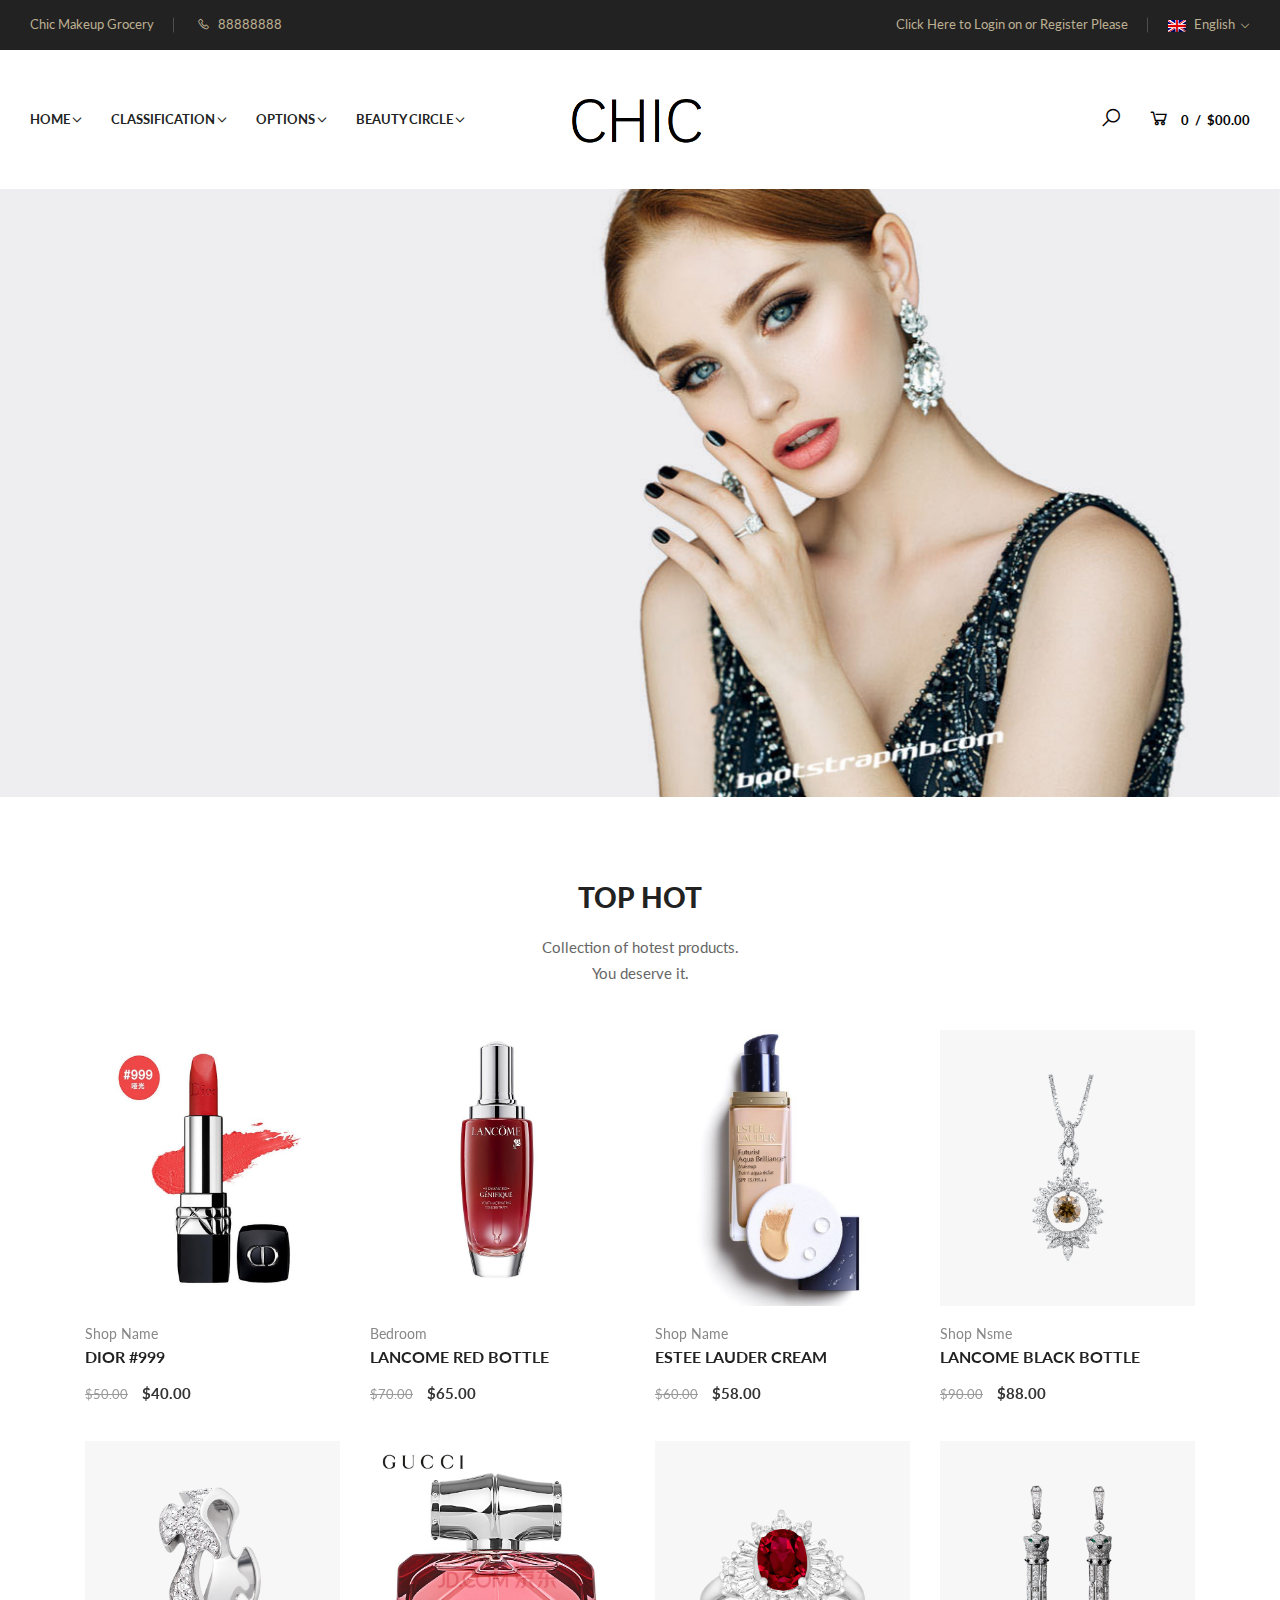
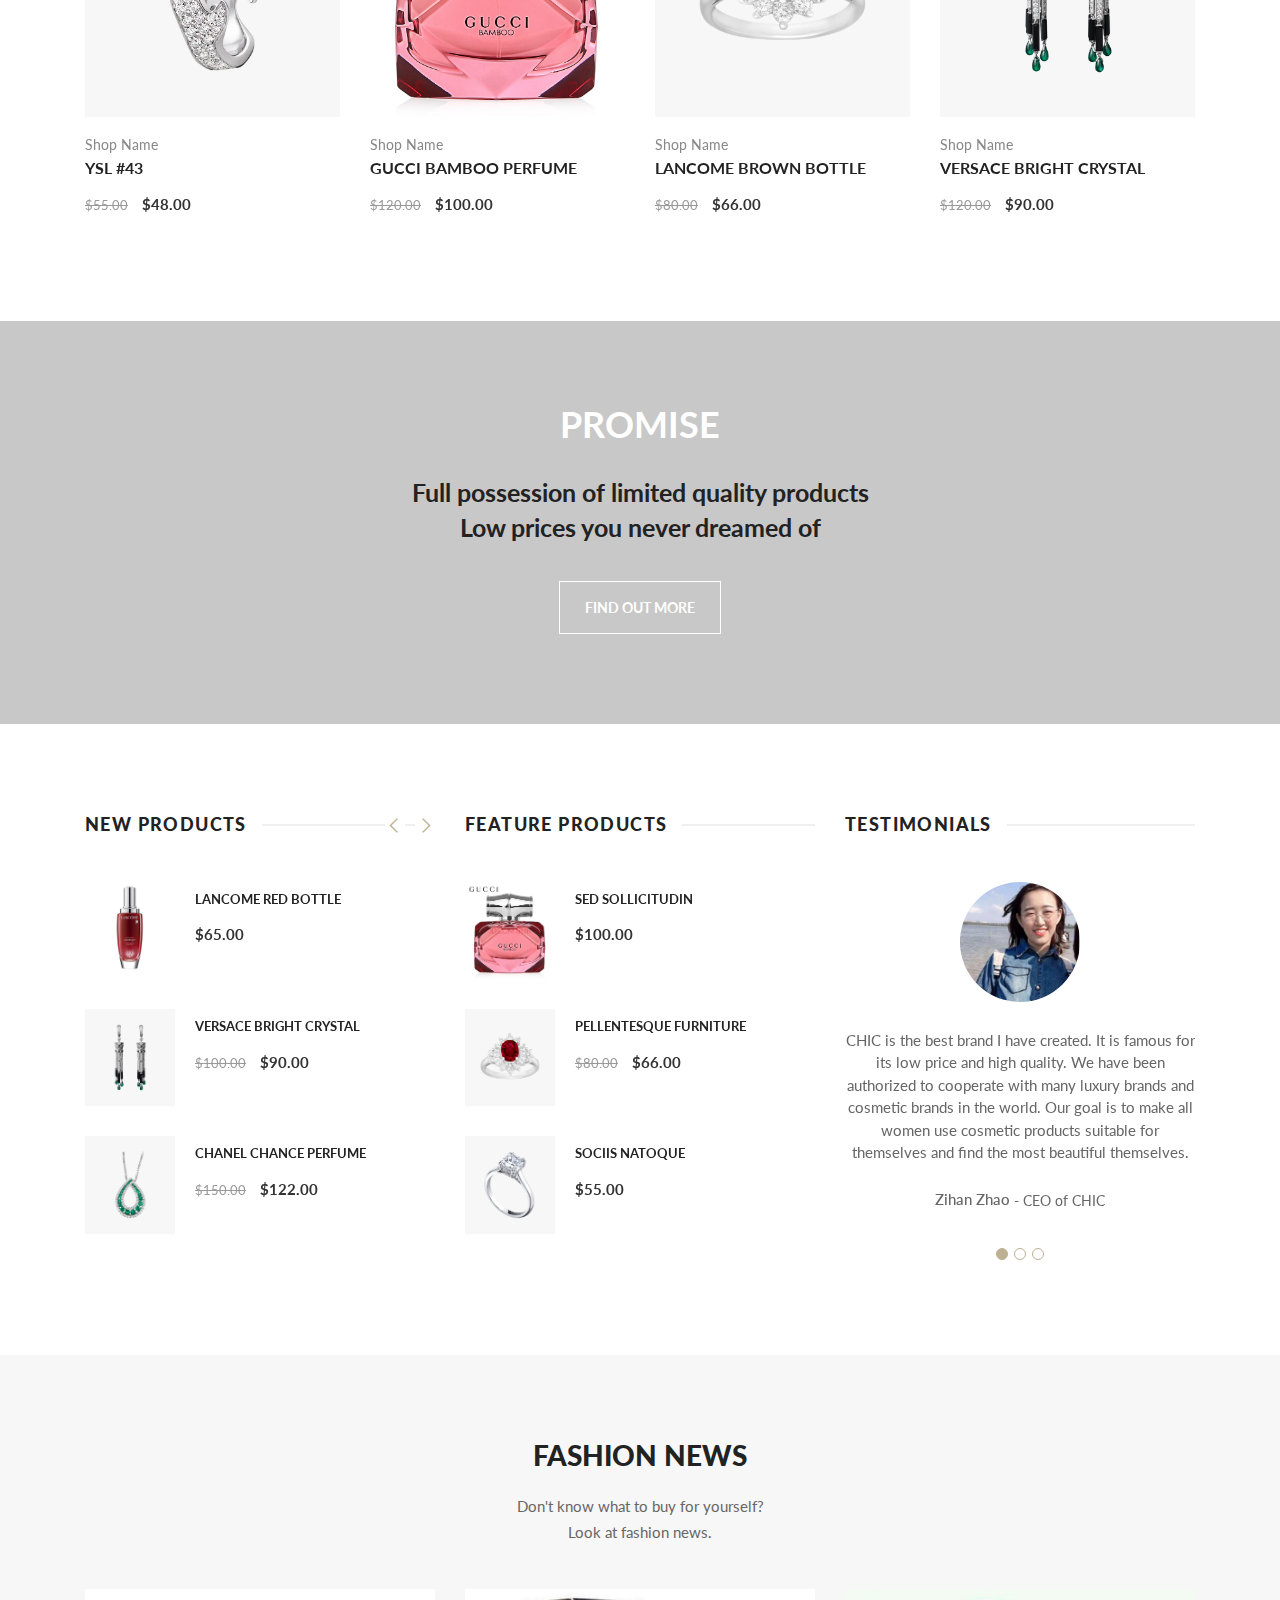
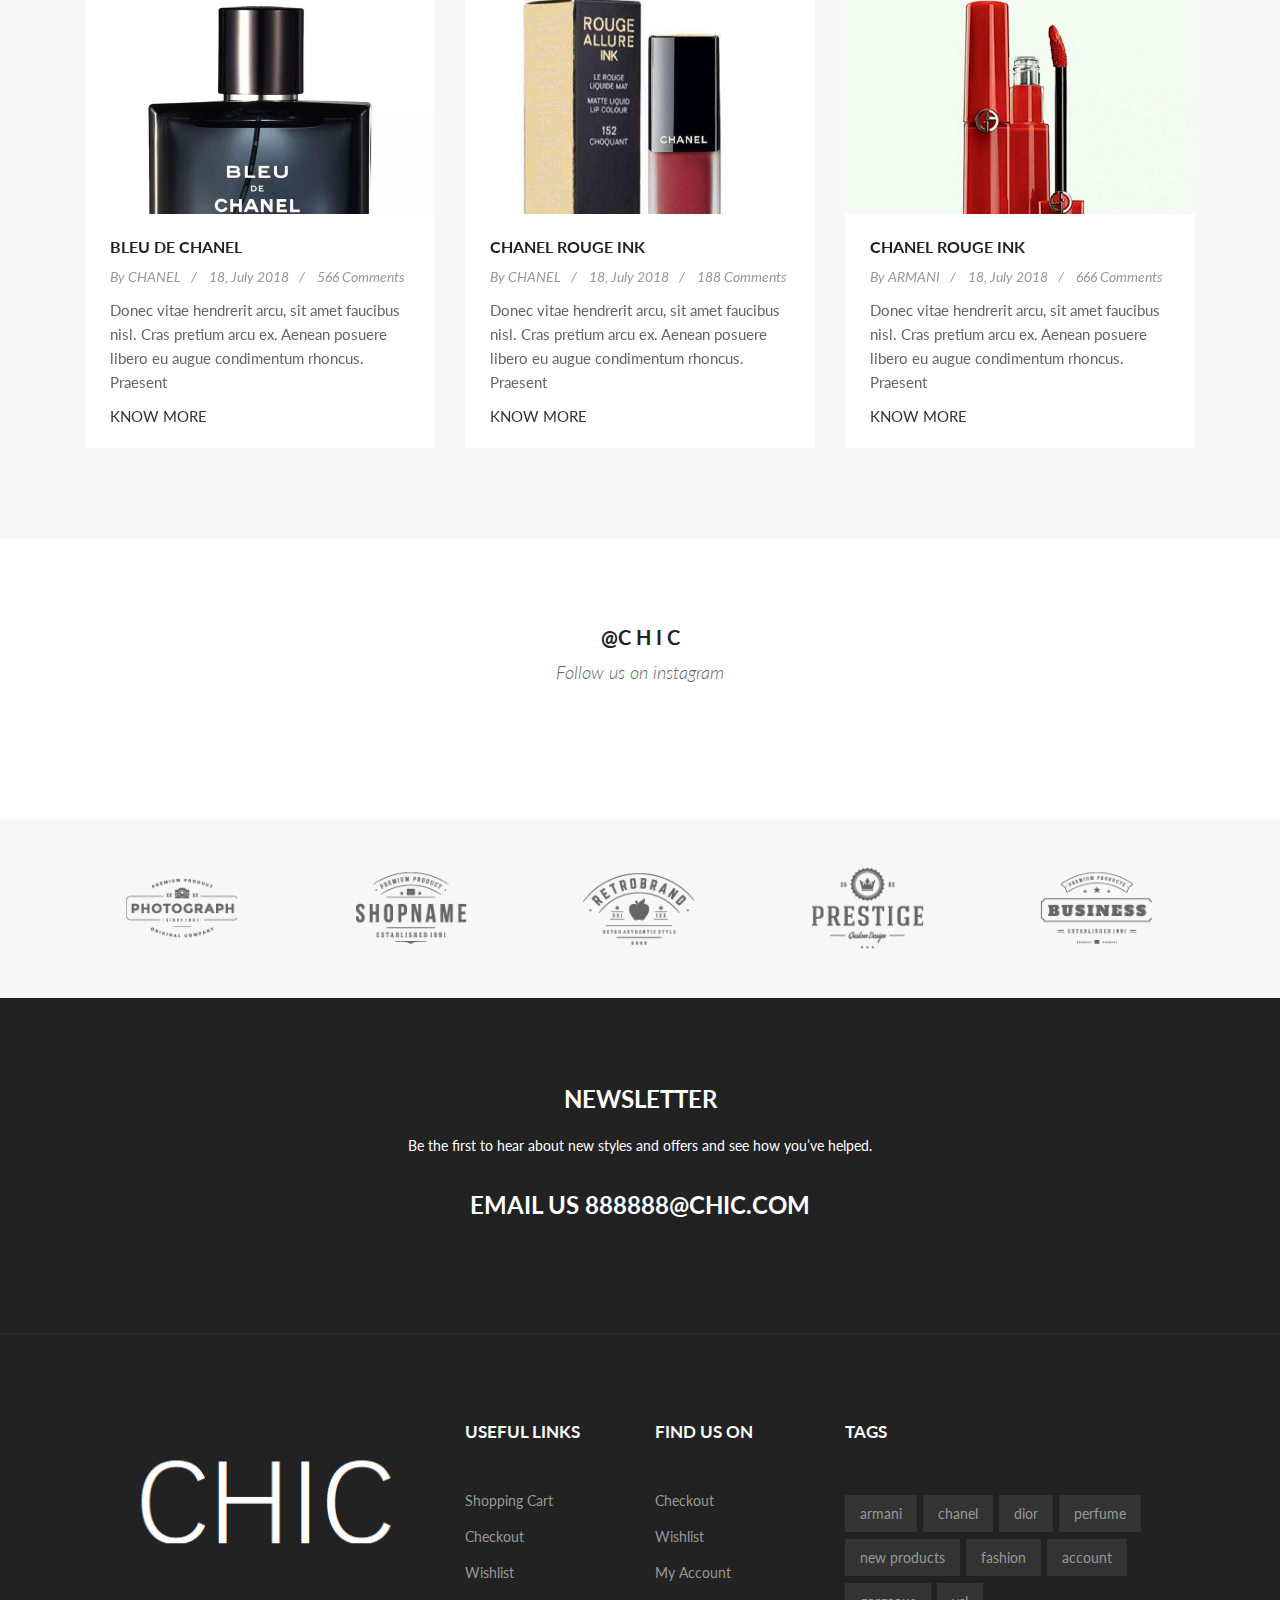
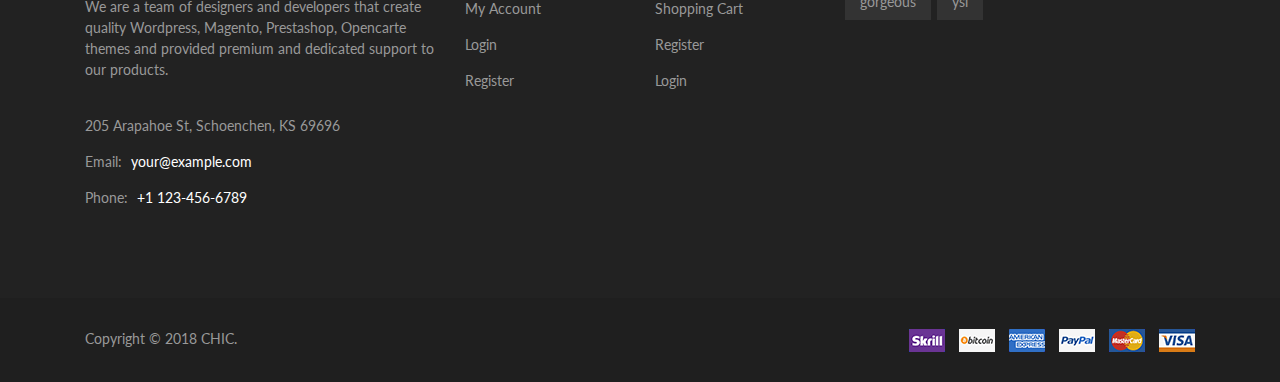
<file: index.html>
﻿<!DOCTYPE html>
<html lang="wendy">

<head>
    <meta charset="utf-8">
    <meta http-equiv="X-UA-Compatible" content="IE=edge">
    <meta name="viewport" content="width=device-width, initial-scale=1">
    <meta name="description" content="meta description">

    <title>CHIC - Make Up Grocery</title>

    <!--=== Favicon ===-->
    <link rel="shortcut icon" href="assets/img/favicon.ico" type="image/x-icon"/>

    <!--== Google Fonts ==-->
    <link href="https://fonts.googleapis.com/css?family=Lato:300,300i,400,400i,700,900" rel="stylesheet">

    <!--=== Bootstrap CSS ===-->
    <link href="assets/css/vendor/bootstrap.min.css" rel="stylesheet"/>
    <!--=== Font-Awesome CSS ===-->
    <link href="assets/css/vendor/font-awesome.css" rel="stylesheet"/>
    <!--=== Plugins CSS ===-->
    <link href="assets/css/plugins.css" rel="stylesheet"/>
    <!--=== Main Style CSS ===-->
    <link href="assets/css/style.css" rel="stylesheet"/>

    <!-- Modernizer JS -->
    <script src="assets/js/vendor/modernizr-2.8.3.min.js"></script>

    <!--[if lt IE 9]>
    <script src="//oss.maxcdn.com/html5shiv/3.7.2/html5shiv.min.js"></script>
    <script src="//oss.maxcdn.com/respond/1.4.2/respond.min.js"></script>
    <![endif]-->

</head>

<body>

<!--== Start Header Section ===-->
<header id="header-area">
    <!-- Start PreHeader Area -->
    <div class="preheader-area">
        <div class="container-fluid">
            <div class="row">
                <div class="col-md-6 text-center text-md-left">
                    <!-- Start PreHeader Left -->
                    <div class="preheader-left-wrap">
					    <a href="#">Chic Makeup Grocery</a>
                        <a href="tel:88888888"><i class="fa fa-phone"></i> 88888888</a>
						
                    </div>
                    <!-- End PreHeader Left -->
                </div>

                <div class="col-md-6 mt-3 mt-md-0">
                    <!-- Start PreHeader Right -->
                    <div class="preheader-right-wrap">
                        <nav id="site-settings">
                            <ul class="nav justify-content-center justify-content-md-end">
                                <a href="login-register.html">Click Here to Login on or Register Please</a>
                                    

                                <li class="dropdown-show"><a href="#" class="arrow-toggle"><img
                                        src="assets/img/icons/flag/en.png" alt="English"/> English</a>
                                    <ul class="dropdown-nav">
                                        <li><a href="#"><img src="assets/img/icons/flag/de.png" alt="German"/>
                                            German</a></li>
                                        <li><a href="#"><img src="assets/img/icons/flag/bd.png" alt="Bengali"/> Bengali</a>
                                        </li>
                                        <li><a href="#"><img src="assets/img/icons/flag/fr.png" alt="France"/>
                                            France</a></li>
                                    </ul>
                                </li>

                            </ul>
                        </nav>
                    </div>
                    <!-- End PreHeader Right -->
                </div>
            </div>
        </div>
    </div>
    <!-- End PreHeader Area -->

    <!-- Start Header Bottom  -->
    <div class="header-bottom-area" id="fixheader">
        <div class="container-fluid">
            <div class="row">
                <!-- Start Navigation // Main Menu -->
                <div class="col-lg-5 m-auto d-none d-lg-block">
                    <div id="navigation-area-wrap">
                        <nav class="mainmenu">
                            <ul id="main-navbar" class="clearfix">
                                <li class="dropdown-show"><a href="index.html" class="arrow-toggle">Home</a>
                                    <ul class="dropdown-nav sub-dropdown">
                                        <li><a href="index.html">Home Page</a></li>
                                      
                                    </ul>
                                </li>
                                <li class="dropdown-show"><a href="#" class="arrow-toggle">Classification</a>
                                    <ul class="mega-menu-wrap dropdown-nav">
                                        <li class="mega-menu-item"><a href="shop.html" class="mega-item-title">Skin Care Product</a>
                                            <ul>
                                                <li><a href="shop-3-grid.html">Facial Cleanser</a></li>
                                                <li><a href="shop-4-grid.html">Toner</a></li>
                                                <li><a href="shop.html">Firming Lotion</a></li>
                                                <li><a href="shop-right-sidebar.html">Moisturizer</a></li>
                                                <li><a href="shop-list.html">Sun Block</a></li>
                                                <li><a href="shop-list-left-sidebar.html">Facial Mask</a>
                                                </li>
                                                <li><a href="shop-list-right-sidebar.html">Body Wash</a>
                                                </li>
                                            </ul>
                                        </li>

                                        <li class="mega-menu-item"><a href="single-product.html"
                                                                      class="mega-item-title">Cosmetics</a>
                                            <ul>
                                                <li><a href="single-product-carousel.html">Brow Pencil</a>
                                                </li>
                                                <li><a href="single-product-sticky-left.html">Eye Liner</a></li>
                                                <li><a href="single-product-sticky-right.html">Eye Shadow</a></li>
                                                <li><a href="single-product-gallery-left.html">Mascara</a></li>
                                                <li><a href="single-product-gallery-right.html">Blush</a></li>
                                                <li><a href="single-product-tab-left.html">Lipstick</a>
                                                </li>
                                                <li><a href="single-product-tab-right.html">Loose Powder</a>
                                                </li>
                                            </ul>
                                        </li>

                                        <li class="mega-menu-item"><a href="single-product.html"
                                                                      class="mega-item-title">Other
                                            Products</a>
                                            <ul>
                                                <li><a href="single-product.html">Nail Polish</a></li>
                                                <li><a href="single-product-group.html">Make up Tools</a></li>
                                                <li><a href="single-product-normal.html">Shampoo</a></li>
                                                <li><a href="single-product-affiliate.html">Perfume</a></li>
                                            </ul>
                                        </li>
                                    </ul>
                                </li>
                                <li class="dropdown-show"><a href="#" class="arrow-toggle">Options</a>
                                    <ul class="dropdown-nav">
                                     
                                        <li><a href="login-register.html">Login & Register</a></li>
                                        <li><a href="my-account.html">My Account</a></li>
                                        <li><a href="about.html">About Us</a></li>
                                        <li><a href="404.html">404 Error</a></li>
                                    </ul>
                                </li>
                               <li class="dropdown-show"><a href="beautyCircle.html" class="arrow-toggle">Beauty Circle</a>
                                    <ul class="dropdown-nav sub-dropdown">
                                        <li><a href="beautyCircle.html">Beauty Circle</a></li>
                                      
                                    </ul>
                                </li>
                            </ul>
                        </nav>
                    </div>
                </div>
                <!-- End Navigation // Main Menu -->

                <!-- Start Logo Area -->
                <div class="col-lg-2 col-sm-4 m-auto text-center text-sm-left">
                    <div class="logo-wrap mb-4 mb-sm-0">
                        <a href="index.html"><img src="assets/img/logo.png" alt="Logo"/></a>
                    </div>
                </div>
                <!-- End Logo Area -->

                <!-- Header Shop Cong Area -->
                <div class="col-lg-5 col-sm-8 m-auto">
                    <div class="header-configure-area d-flex justify-content-center justify-content-sm-end align-items-center">
                        <!-- Start Search Box -->
                        <div class="search-box-wrap">
                            <button class="srch-icon animate-modal-popup" data-mfp-src="#search-box-popup"><i
                                    class="fa fa-search"></i></button>
                        </div>
                        <!-- End Search Box -->

                        <!-- Start Mini Cart Area -->
                        <div class="mini-cart-wrap">
                            <button class="btn-minicart"><i class="fa fa-shopping-cart"></i>
                                <span class="count">0</span>
                                <span>/</span>
                                <span class="amount">$00.00</span>
                            </button>

                            <div class="minicart-content">
                                <div class="mini-cart-body">
                                   
                                </div>
                                <div class="mini-cart-footer text-center">
                                    <a href="cart.html" class="btn btn-transparent btn-small mr-3">View Cart</a>
                                    <a href="checkout.html" class="btn btn-transparent btn-small">Checkout</a>
                                </div>
                            </div>
                        </div>
                        <!-- End Mini Cart Area -->
                    </div>
                </div>
                <!-- Header Shop Cong Area -->
            </div>
        </div>
    </div>
    <!-- End Header Bottom  -->
</header>
<!--== End Header Section ===-->

<!--== Start Search box Wrapper ==-->
<div class="mfp-hide modalSearchBox" id="search-box-popup">
    <div class="modal-dialog modal-lg">
        <div class="modal-content">
            <div class="search-box-wrapper">
                <form action="#" method="POST" class="search-form-area">
                    <input type="search" class="form-control" name="search" id="search" placeholder="Search">
                    <button type="submit" class="btn btn-brand btn-search"><i class="fa fa-search"></i></button>
                </form>
            </div>
        </div>
    </div>
</div>
<!--== End Search box Wrapper ==-->

<!--== Start Slider Area ==-->
<section id="slider-area-wrap">
    <div class="slider-carousel-wrap">
        <!-- Start Single Slide Item -->
        <div class="single-slide-wrap">
            <div class="container">
                <div class="row">
                    <div class="col-lg-8">
                        <div class="slide-content-wrap">
                            <h2 class="fadeInLeft animated">CHIC Makeup,Only Design For You</h2>
                            <h3 class="fadeInLeft animated two">Concept to work of Art</h3>
                            <a href="shop.html" class="fadeInLeft animated three btn btn-transparent btn-small">Shop
                                Now</a>
                        </div>
                    </div>
                </div>
            </div>
        </div>
        <!-- End Single Slide Item -->

        <!-- Start Single Slide Item -->
        <div class="single-slide-wrap slideBg2">
            <div class="container">
                <div class="row">
                    <div class="col-lg-8">
                        <div class="slide-content-wrap">
                            <h2 class="fadeInLeft animated">Home For Beauty</h2>
                            <h3 class="fadeInLeft animated two">POPULAR RANGE FASHION</h3>
                            <a href="shop.html" class="fadeInLeft animated three btn btn-transparent btn-small">Shop
                                Now</a>
                        </div>
                    </div>
                </div>
            </div>
        </div>
        <!-- End Single Slide Item -->
    </div>
</section>
<!--== End Slider Area ==-->


<!--== Start Top Interesting Product Area ==-->
<section id="products-area-wrapper">
    <div class="container">
        <!-- Start Section Title Area -->
        <div class="row">
            <div class="col-lg-6 m-auto text-center">
                <div class="section-title-wrap">
                    <h2>Top Hot</h2>
                    <p>Collection of hotest products.</p>
					<p>You deserve it.</p>
                </div>
            </div>
        </div>
        <!-- End Section Title Area -->

        <!-- Start Products Content Wrapper -->
        <div class="row">
            <div class="col-lg-12">
                <div class="products-wrapper">
                    <div class="products-carousel-wrap">
                        <!-- Start Single Product -->
                        <div class="single-product-item">
                            <!-- Product Thumbnail -->
                            <figure class="product-thumbnail">
                                <a href="single-product-sticky-left.html" class="d-block">
                                    <img class="primary-thumb" src="assets/img/products/product-1.jpg" alt="Product"/>
                                    <img class="secondary-thumb" src="assets/img/products/product-1.jpg" alt="Product"/>
                                </a>
                                <figcaption class="product-hvr-content">
                                    <a href="wishlist.html" class="btn-wishlist" data-toggle="tooltip"
                                       data-placement="left" title="Add to Wishlist"><i class="fa fa-heart-o"></i></a>
                                    <a href="#" class="btn btn-brand btn-quickView" data-toggle="modal"
                                       data-target="#quickViewModal">Quick View</a>
                                </figcaption>
                            </figure>

                            <!-- Product Details -->
                            <div class="product-details">
                                <a href="shop.html" class="product-cat-name">Shop Name</a>
                                <h2 class="product-name"><a href="single-product-carousel.html">DIOR #999</a></h2>
                                <div class="product-prices">
                                    <del class="oldPrice">$50.00</del>
                                    <span class="price">$40.00</span>
                                </div>
                            </div>
                        </div>
                        <!-- End Single Product -->

                        <!-- Start Single Product -->
                        <div class="single-product-item">
                            <!-- Product Thumbnail -->
                            <figure class="product-thumbnail">
                                <a href="single-product-sticky-left.html" class="d-block">
                                    <img class="primary-thumb" src="assets/img/products/product-2.jpg" alt="Product"/>
                                    <img class="secondary-thumb" src="assets/img/products/product-2.jpg" alt="Product"/>
                                </a>
                                <figcaption class="product-hvr-content">
                                    <a href="wishlist.html" class="btn-wishlist" data-toggle="tooltip"
                                       data-placement="left" title="Add to Wishlist"><i class="fa fa-heart-o"></i></a>
                                    <a href="#" class="btn btn-brand btn-quickView" data-toggle="modal"
                                       data-target="#quickViewModal">Quick View</a>
                                </figcaption>
                            </figure>

                            <!-- Product Details -->
                            <div class="product-details">
                                <a href="shop.html" class="product-cat-name">Shop Name</a>
                                <h2 class="product-name"><a href="single-product-carousel.html">YSL #43</a>
                                </h2>
                                <div class="product-prices">
                                    <del class="oldPrice">$55.00</del>
                                    <span class="price">$48.00</span>
                                </div>
                            </div>
                        </div>
                        <!-- End Single Product -->

                        <!-- Start Single Product -->
                        <div class="single-product-item">
                            <!-- Product Thumbnail -->
                            <figure class="product-thumbnail">
                                <a href="single-product-sticky-left.html" class="d-block">
                                    <img class="primary-thumb" src="assets/img/products/product-3.jpg" alt="Product"/>
                                    <img class="secondary-thumb" src="assets/img/products/product-3.jpg" alt="Product"/>
                                </a>
                                <figcaption class="product-hvr-content">
                                    <a href="wishlist.html" class="btn-wishlist" data-toggle="tooltip"
                                       data-placement="left" title="Add to Wishlist"><i class="fa fa-heart-o"></i></a>
                                    <a href="#" class="btn btn-brand btn-quickView" data-toggle="modal"
                                       data-target="#quickViewModal">Quick View</a>
                                </figcaption>
                            </figure>

                            <!-- Product Details -->
                            <div class="product-details">
                                <a href="shop.html" class="product-cat-name">Bedroom</a>
                                <h2 class="product-name"><a href="single-product-carousel.html">Lancome Red Bottle</a></h2>
                                <div class="product-prices">
                                    <del class="oldPrice">$70.00</del>
                                    <span class="price">$65.00</span>
                                </div>
                            </div>
                        </div>
                        <!-- End Single Product -->

                        <!-- Start Single Product -->
                        <div class="single-product-item">
                            <!-- Product Thumbnail -->
                            <figure class="product-thumbnail">
                                <a href="single-product-sticky-left.html" class="d-block">
                                    <img class="primary-thumb" src="assets/img/products/product-4.jpg" alt="Product"/>
                                    <img class="secondary-thumb" src="assets/img/products/product-4.jpg" alt="Product"/>
                                </a>
                                <figcaption class="product-hvr-content">
                                    <a href="wishlist.html" class="btn-wishlist" data-toggle="tooltip"
                                       data-placement="left" title="Add to Wishlist"><i class="fa fa-heart-o"></i></a>
                                    <a href="#" class="btn btn-brand btn-quickView" data-toggle="modal"
                                       data-target="#quickViewModal">Quick View</a>
                                </figcaption>
                            </figure>

                            <!-- Product Details -->
                            <div class="product-details">
                                <a href="shop.html" class="product-cat-name">Shop Name</a>
                                <h2 class="product-name"><a href="single-product-carousel.html">Gucci Bamboo Perfume</a></h2>
                                <div class="product-prices">
                                    <del class="oldPrice">$120.00</del>
                                    <span class="price">$100.00</span>
                                </div>
                            </div>
                        </div>
                        <!-- End Single Product -->

                        <!-- Start Single Product -->
                        <div class="single-product-item">
                            <!-- Product Thumbnail -->
                            <figure class="product-thumbnail">
                                <a href="single-product-sticky-left.html" class="d-block">
                                    <img class="primary-thumb" src="assets/img/products/product-5.jpg" alt="Product"/>
                                    <img class="secondary-thumb" src="assets/img/products/product-5.jpg"
                                         alt="Product"/>
                                </a>
                                <figcaption class="product-hvr-content">
                                    <a href="wishlist.html" class="btn-wishlist" data-toggle="tooltip"
                                       data-placement="left" title="Add to Wishlist"><i class="fa fa-heart-o"></i></a>
                                    <a href="#" class="btn btn-brand btn-quickView" data-toggle="modal"
                                       data-target="#quickViewModal">Quick View</a>
                                </figcaption>
                            </figure>

                            <!-- Product Details -->
                            <div class="product-details">
                                <a href="shop.html" class="product-cat-name">Shop Name</a>
                                <h2 class="product-name"><a href="single-product-carousel.html">Estee Lauder Cream</a></h2>
                                <div class="product-prices">
                                    <del class="oldPrice">$60.00</del>
                                    <span class="price">$58.00</span>
                                </div>
                            </div>
                        </div>
                        <!-- End Single Product -->

                        <!-- Start Single Product -->
                        <div class="single-product-item">
                            <!-- Product Thumbnail -->
                            <figure class="product-thumbnail">
                                <a href="single-product-sticky-left.html" class="d-block">
                                    <img class="primary-thumb" src="assets/img/products/product-6.jpg" alt="Product"/>
                                    <img class="secondary-thumb" src="assets/img/products/product-6.jpg"
                                         alt="Product"/>
                                </a>
                                <figcaption class="product-hvr-content">
                                    <a href="wishlist.html" class="btn-wishlist" data-toggle="tooltip"
                                       data-placement="left" title="Add to Wishlist"><i class="fa fa-heart-o"></i></a>
                                    <a href="#" class="btn btn-brand btn-quickView" data-toggle="modal"
                                       data-target="#quickViewModal">Quick View</a>
                                </figcaption>
                            </figure>

                            <!-- Product Details -->
                            <div class="product-details">
                                <a href="shop.html" class="product-cat-name">Shop Name</a>
                                <h2 class="product-name"><a href="single-product-carousel.html">Lancome Brown Bottle</a>
                                </h2>
                                <div class="product-prices">
                                    <del class="oldPrice">$80.00</del>
                                    <span class="price">$66.00</span>
                                </div>
                            </div>
                        </div>
                        <!-- End Single Product -->

                        <!-- Start Single Product -->
                        <div class="single-product-item">
                            <!-- Product Thumbnail -->
                            <figure class="product-thumbnail">
                                <a href="single-product-sticky-left.html" class="d-block">
                                    <img class="primary-thumb" src="assets/img/products/product-7.jpg" alt="Product"/>
                                    <img class="secondary-thumb" src="assets/img/products/product-7.jpg"
                                         alt="Product"/>
                                </a>
                                <figcaption class="product-hvr-content">
                                    <a href="wishlist.html" class="btn-wishlist" data-toggle="tooltip"
                                       data-placement="left" title="Add to Wishlist"><i class="fa fa-heart-o"></i></a>
                                    <a href="#" class="btn btn-brand btn-quickView" data-toggle="modal"
                                       data-target="#quickViewModal">Quick View</a>
                                </figcaption>
                            </figure>

                            <!-- Product Details -->
                            <div class="product-details">
                                <a href="shop.html" class="product-cat-name">Shop Nsme</a>
                                <h2 class="product-name"><a href="single-product-carousel.html">Lancome Black Bottle</a></h2>
                                <div class="product-prices">
                                    <del class="oldPrice">$90.00</del>
                                    <span class="price">$88.00</span>
                                </div>
                            </div>
                        </div>
                        <!-- End Single Product -->

                        <!-- Start Single Product -->
                        <div class="single-product-item">
                            <!-- Product Thumbnail -->
                            <figure class="product-thumbnail">
                                <a href="single-product-sticky-left.html" class="d-block">
                                    <img class="primary-thumb" src="assets/img/products/product-8.jpg" alt="Product"/>
                                    <img class="secondary-thumb" src="assets/img/products/product-8.jpg" alt="Product"/>
                                </a>
                                <figcaption class="product-hvr-content">
                                    <a href="wishlist.html" class="btn-wishlist" data-toggle="tooltip"
                                       data-placement="left" title="Add to Wishlist"><i class="fa fa-heart-o"></i></a>
                                    <a href="#" class="btn btn-brand btn-quickView" data-toggle="modal"
                                       data-target="#quickViewModal">Quick View</a>
                                </figcaption>
                            </figure>

                            <!-- Product Details -->
                            <div class="product-details">
                                <a href="shop.html" class="product-cat-name">Shop Name</a>
                                <h2 class="product-name"><a href="single-product-carousel.html">Versace Bright Crystal</a></h2>
                                <div class="product-prices">
                                    <del class="oldPrice">$120.00</del>
                                    <span class="price">$90.00</span>
                                </div>
                            </div>
                        </div>
                        <!-- End Single Product -->

                        <!-- Start Single Product -->
                        <div class="single-product-item">
                            <!-- Product Thumbnail -->
                            <figure class="product-thumbnail">
                                <a href="single-product-sticky-left.html" class="d-block">
                                    <img class="primary-thumb" src="assets/img/products/product-9.jpg" alt="Product"/>
                                    <img class="secondary-thumb" src="assets/img/products/product-9.jpg" alt="Product"/>
                                </a>
                                <figcaption class="product-hvr-content">
                                    <a href="wishlist.html" class="btn-wishlist" data-toggle="tooltip"
                                       data-placement="left" title="Add to Wishlist"><i class="fa fa-heart-o"></i></a>
                                    <a href="#" class="btn btn-brand btn-quickView" data-toggle="modal"
                                       data-target="#quickViewModal">Quick View</a>
                                </figcaption>
                            </figure>

                            <!-- Product Details -->
                            <div class="product-details">
                                <a href="shop.html" class="product-cat-name">Shop Name</a>
                                <h2 class="product-name"><a href="single-product-carousel.html">Estee Lauder Revitilazing Supreme</a></h2>
                                <div class="product-prices">
                                    <del class="oldPrice">$70.00</del>
                                    <span class="price">$55.00</span>
                                </div>
                            </div>
                        </div>
                        <!-- End Single Product -->

                        <!-- Start Single Product -->
                        <div class="single-product-item">
                            <!-- Product Thumbnail -->
                            <figure class="product-thumbnail">
                                <a href="single-product-sticky-left.html" class="d-block">
                                    <img class="primary-thumb" src="assets/img/products/product-10.jpg" alt="Product"/>
                                    <img class="secondary-thumb" src="assets/img/products/product-10.jpg" alt="Product"/>
                                </a>
                                <figcaption class="product-hvr-content">
                                    <a href="wishlist.html" class="btn-wishlist" data-toggle="tooltip"
                                       data-placement="left" title="Add to Wishlist"><i class="fa fa-heart-o"></i></a>
                                    <a href="#" class="btn btn-brand btn-quickView" data-toggle="modal"
                                       data-target="#quickViewModal">Quick View</a>
                                </figcaption>
                            </figure>

                            <!-- Product Details -->
                            <div class="product-details">
                                <a href="shop.html" class="product-cat-name">Shop Name</a>
                                <h2 class="product-name"><a href="single-product-carousel.html">YSL TurBowin</a>
                                </h2>
                                <div class="product-prices">
                                    <del class="oldPrice">$50.00</del>
                                    <span class="price">$40.00</span>
                                </div>
                            </div>
                        </div>
                        <!-- End Single Product -->

                      
                    </div>
                </div>
            </div>
        </div>
        <!-- End Products Content Wrapper -->
    </div>
</section>
<!--== End Top Interesting Product Area ==-->

<!--== Start Parallax Banner Area ==-->
<section id="parallax-banner-area" class="parallaxBg">
    <div class="container">
        <div class="row">
            <div class="col-lg-9 m-auto text-center">
                <div class="banner-content-wrap">
                    <h2>Promise</h2>
                    <h1>Full possession of limited quality products</h1>
					<h1>
Low prices you never dreamed of</h1>
                    <a href="shop.html" class="btn btn-transparent">Find Out More</a>
                </div>
            </div>
        </div>
    </div>
</section>
<!--== End Parallax Banner Area ==-->

<!--== Start New, Feature Products & Testimonial Area ==-->
<section id="new-feature-pro-reviews">
    <div class="container">
        <div class="row">
            <!-- Start New Products Area -->
            <div class="col-lg-4 col-sm-6">
                <div id="new-products-area">
                    <!-- Section Title -->
                    <div class="section-title-wrap style-two">
                        <h2>New Products</h2>
                    </div>

                    <!-- Product Content -->
                    <div class="products-wrapper product-list-view small-list">
                        <div class="product-vertical-carousel">
                            <!-- Start Single Product -->
                            <div class="single-product-item">
                                <!-- Product Thumbnail -->
                                <figure class="product-thumbnail">
                                    <a href="single-product-sticky-left.html" class="d-block">
                                        <img class="primary-thumb" src="assets/img/products/product-3.jpg"
                                             alt="Product"/>
                                        <img class="secondary-thumb" src="assets/img/products/product-3.jpg"
                                             alt="Product"/>
                                    </a>
                                </figure>

                                <!-- Product Details -->
                                <div class="product-details">
                                    <h2 class="product-name"><a href="single-product-carousel.html">Lancome Red Bottle</a></h2>
                                    <div class="product-prices">
                                        <span class="price">$65.00</span>
                                    </div>
                                </div>
                            </div>
                            <!-- End Single Product -->

                            <!-- Start Single Product -->
                            <div class="single-product-item">
                                <!-- Product Thumbnail -->
                                <figure class="product-thumbnail">
                                    <a href="single-product-sticky-left.html" class="d-block">
                                        <img class="primary-thumb" src="assets/img/products/product-8.jpg"
                                             alt="Product"/>
                                        <img class="secondary-thumb" src="assets/img/products/product-8.jpg"
                                             alt="Product"/>
                                    </a>
                                </figure>

                                <!-- Product Details -->
                                <div class="product-details">
                                    <h2 class="product-name"><a href="single-product-carousel.html">Versace Bright Crystal</a>
                                    </h2>
                                    <div class="product-prices">
                                        <del class="oldPrice">$100.00</del>
                                        <span class="price">$90.00</span>
                                    </div>
                                </div>
                            </div>
                            <!-- End Single Product -->

                            <!-- Start Single Product -->
                            <div class="single-product-item">
                                <!-- Product Thumbnail -->
                                <figure class="product-thumbnail">
                                    <a href="single-product-sticky-left.html" class="d-block">
                                        <img class="primary-thumb" src="assets/img/products/product-11.jpg"
                                             alt="Product"/>
                                        <img class="secondary-thumb" src="assets/img/products/product-11.jpg"
                                             alt="Product"/>
                                    </a>
                                </figure>

                                <!-- Product Details -->
                                <div class="product-details">
                                    <h2 class="product-name"><a href="single-product-carousel.html">Chanel Chance Perfume</a></h2>
                                    <div class="product-prices">
                                        <del class="oldPrice">$150.00</del>
                                        <span class="price">$122.00</span>
                                    </div>
                                </div>
                            </div>
                            <!-- End Single Product -->

                            <!-- Start Single Product -->
                            <div class="single-product-item">
                                <!-- Product Thumbnail -->
                                <figure class="product-thumbnail">
                                    <a href="single-product-sticky-left.html" class="d-block">
                                        <img class="primary-thumb" src="assets/img/products/product-7.jpg"
                                             alt="Product"/>
                                        <img class="secondary-thumb" src="assets/img/products/product-7.jpg"
                                             alt="Product"/>
                                    </a>
                                </figure>

                                <!-- Product Details -->
                                <div class="product-details">
                                    <h2 class="product-name"><a href="single-product-carousel.html">Estee Lauder</a>
                                    </h2>
                                    <div class="product-prices">
                                        <span class="price">$88.00</span>
                                    </div>
                                </div>
                            </div>
                            <!-- End Single Product -->

                            <!-- Start Single Product -->
                            <div class="single-product-item">
                                <!-- Product Thumbnail -->
                                <figure class="product-thumbnail">
                                    <a href="single-product-sticky-left.html" class="d-block">
                                        <img class="primary-thumb" src="assets/img/products/product-9.jpg"
                                             alt="Product"/>
                                        <img class="secondary-thumb" src="assets/img/products/product-9.jpg"
                                             alt="Product"/>
                                    </a>
                                </figure>

                                <!-- Product Details -->
                                <div class="product-details">
                                    <h2 class="product-name"><a href="single-product-carousel.html">Sociis natoque</a>
                                    </h2>
                                    <div class="product-prices">
                                      
                                        <span class="price">$55.00</span>
                                    </div>
                                </div>
                            </div>
                            <!-- End Single Product -->


                           

                          
                        </div>
                    </div>
                </div>
            </div>
            <!-- End New Products Area -->

            <!-- Start Feature Products Area -->
            <div class="col-lg-4 col-sm-6">
                <div id="feature-products-area">
                    <!-- Section Title -->
                    <div class="section-title-wrap style-two">
                        <h2>Feature Products</h2>
                    </div>

                    <!-- Product Content -->
                    <div class="products-wrapper product-list-view small-list">
                        <div class="product-vertical-carousel">
                            
                            <!-- Start Single Product -->
                            <div class="single-product-item">
                                <!-- Product Thumbnail -->
                                <figure class="product-thumbnail">
                                    <a href="single-product-sticky-left.html" class="d-block">
                                        <img class="primary-thumb" src="assets/img/products/product-4.jpg"
                                             alt="Product"/>
                                        <img class="secondary-thumb" src="assets/img/products/product-4.jpg"
                                             alt="Product"/>
                                    </a>
                                </figure>

                                <!-- Product Details -->
                                <div class="product-details">
                                    <h2 class="product-name"><a href="single-product-carousel.html">Sed sollicitudin</a>
                                    </h2>
                                    <div class="product-prices">
                                        <span class="price">$100.00</span>
                                    </div>
                                </div>
                            </div>
                            <!-- End Single Product -->

                            <!-- Start Single Product -->
                            <div class="single-product-item">
                                <!-- Product Thumbnail -->
                                <figure class="product-thumbnail">
                                    <a href="single-product-sticky-left.html" class="d-block">
                                        <img class="primary-thumb" src="assets/img/products/product-6.jpg"
                                             alt="Product"/>
                                        <img class="secondary-thumb" src="assets/img/products/product-6.jpg"
                                             alt="Product"/>
                                    </a>
                                </figure>

                                <!-- Product Details -->
                                <div class="product-details">
                                    <h2 class="product-name"><a href="single-product-carousel.html">Pellentesque
                                        furniture</a></h2>
                                    <div class="product-prices">
                                        <del class="oldPrice">$80.00</del>
                                        <span class="price">$66.00</span>
                                    </div>
                                </div>
                            </div>
                            <!-- End Single Product -->
 <!-- Start Single Product -->
                            <div class="single-product-item">
                                <!-- Product Thumbnail -->
                                <figure class="product-thumbnail">
                                    <a href="single-product-sticky-left.html" class="d-block">
                                        <img class="primary-thumb" src="assets/img/products/product-9.jpg"
                                             alt="Product"/>
                                        <img class="secondary-thumb" src="assets/img/products/product-9.jpg"
                                             alt="Product"/>
                                    </a>
                                </figure>

                                <!-- Product Details -->
                                <div class="product-details">
                                    <h2 class="product-name"><a href="single-product-carousel.html">Sociis natoque</a>
                                    </h2>
                                    <div class="product-prices">
                                      
                                        <span class="price">$55.00</span>
                                    </div>
                                </div>
                            </div>
                            <!-- End Single Product -->
                        
                        </div>
                    </div>
                </div>
            </div>
            <!-- End Feature Products Area -->
			
            <!-- Start Testimonials Area -->
            <div class="col-lg-4">
                <div id="testimonial-wrapper">
                    <!-- Section Title -->
                    <div class="section-title-wrap style-two">
                        <h2>Testimonials</h2>
                    </div>

                    <!-- Testimonials Content -->
                    <div class="testimonial-content">
                        <div class="testimonial-carousel">
                           <!-- Start Single Testimonial Item -->
                            <div class="single-testimonial-item text-center">
                                <div class="testimonial-avatar">
                                    <img src="assets/img/testimonials/testimonial-3.jpg" alt="Client Avatar"/>
                                </div>
                                <div class="testimonial-quote">
                                    <p>CHIC is the best brand I have created. It is famous for its low price and high quality. We have been authorized to cooperate with many luxury brands and cosmetic brands in the world. Our goal is to make all women use cosmetic products suitable for themselves and find the most beautiful themselves.</p>
                                    <h4 class="testimonial-author">Zihan Zhao <span
                                            class="title">- CEO of CHIC</span></h4>
                                </div>
                            </div>
                            <!-- End Single Testimonial Item -->
                            <!-- Start Single Testimonial Item -->
                            <div class="single-testimonial-item text-center">
                                <div class="testimonial-avatar">
                                    <img src="assets/img/testimonials/testimonial-1.jpg" alt="Client Avatar"/>
                                </div>
                                <div class="testimonial-quote">
                                    <p>CHIC has been amazing, helping me with several issues
                                        I came across and got them solved almost the same day. The quality and the quantity help the price get as low as possible.A pleasure to work with
                                        them!</p>
                                    <h4 class="testimonial-author">Wen Liu <span
                                            class="title">- Celebrity of CHIC</span></h4>
                                </div>
                            </div>
                            <!-- End Single Testimonial Item -->
							

                            <!-- Start Single Testimonial Item -->
                            <div class="single-testimonial-item text-center">
                                <div class="testimonial-avatar">
                                    <img src="assets/img/testimonials/testimonial-2.jpg" alt="Client Avatar"/>
                                </div>
                                <div class="testimonial-quote">
                                    <p>CHIC is the best in the area in my opinion.It gathers most and the best brands and products.And the price is as low as possible.It gives cosumers some instructions for them to shop and find what's most proper for them.I like it very much!</p>
                                    <h4 class="testimonial-author">Xiaowen Ju <span
                                            class="title">- Chinese Model</span></h4>
                                </div>
                            </div>
                            <!-- End Single Testimonial Item -->

							
                        </div>
                    </div>
                </div>
            </div>
            <!-- End Testimonials Area -->

        </div>
    </div>
</section>
<!--== End New, Feature Products & Testimonial Area ==-->

<!--== Start Blog Section ==-->
<section id="blog-section-wrapper">
    <div class="container">
        <!-- Start Section Title Area -->
        <div class="row">
            <div class="col-lg-6 m-auto text-center">
                <div class="section-title-wrap">
                    <h2>Fashion News</h2>
                    <p>Don't know what to buy for yourself? </p>
					<p>Look at fashion news.</p>
                </div>
            </div>
        </div>
        <!-- End Section Title Area -->

        <!-- Start Blog Content -->
        <div class="row">
            <div class="col-lg-12">
                <div class="blog-content-wrapper">
                    <div class="blog-content-carousel">
                        <!-- Single Blog Start -->
                        <div class="single-blog-wrap">
                            <figure class="blog-thumbnail">
                                <a href="single-blog.html"><img src="assets/img/blog/blog-1.jpg" alt="Blog"/></a>
                            </figure>
                            <div class="blog-details">
                                <h3><a href="single-blog.html">BLEU DE CHANEL</a></h3>
                                <div class="blog-meta">
                                    <a href="single-blog.html">By CHANEL</a>
                                    <a href="single-blog.html">18, July 2018</a>
                                    <a href="single-blog.html">566 Comments</a>
                                </div>
                                <p>Donec vitae hendrerit arcu, sit amet faucibus nisl. Cras pretium arcu ex. Aenean
                                    posuere libero eu augue condimentum rhoncus. Praesent</p>
                                <a href="single-blog.html" class="btn-readmore">KNOW MORE</a>
                            </div>
                        </div>
                        <!-- Single Blog End -->

                         <!-- Single Blog Start -->
                        <div class="single-blog-wrap">
                            <figure class="blog-thumbnail">
                                <a href="single-blog.html"><img src="assets/img/blog/blog-2.jpg" alt="Blog"/></a>
                            </figure>
                            <div class="blog-details">
                                <h3><a href="single-blog.html">CHANEL ROUGE INK</a></h3>
                                <div class="blog-meta">
                                    <a href="single-blog.html">By CHANEL</a>
                                    <a href="single-blog.html">18, July 2018</a>
                                    <a href="single-blog.html">188 Comments</a>
                                </div>
                                <p>Donec vitae hendrerit arcu, sit amet faucibus nisl. Cras pretium arcu ex. Aenean
                                    posuere libero eu augue condimentum rhoncus. Praesent</p>
                                <a href="single-blog.html" class="btn-readmore">KNOW MORE</a>
                            </div>
                        </div>
                        <!-- Single Blog End -->

                       <!-- Single Blog Start -->
                        <div class="single-blog-wrap">
                            <figure class="blog-thumbnail">
                                <a href="single-blog.html"><img src="assets/img/blog/blog-3.jpg" alt="Blog"/></a>
                            </figure>
                            <div class="blog-details">
                                <h3><a href="single-blog.html">CHANEL ROUGE INK</a></h3>
                                <div class="blog-meta">
                                    <a href="single-blog.html">By ARMANI</a>
                                    <a href="single-blog.html">18, July 2018</a>
                                    <a href="single-blog.html">666 Comments</a>
                                </div>
                                <p>Donec vitae hendrerit arcu, sit amet faucibus nisl. Cras pretium arcu ex. Aenean
                                    posuere libero eu augue condimentum rhoncus. Praesent</p>
                                <a href="single-blog.html" class="btn-readmore">KNOW MORE</a>
                            </div>
                        </div>
                        <!-- Single Blog End -->

                        <!-- Single Blog Start -->
                        <div class="single-blog-wrap">
                            <figure class="blog-thumbnail">
                                <a href="single-blog.html"><img src="assets/img/blog/blog-4.jpg" alt="Blog"/></a>
                            </figure>
                            <div class="blog-details">
                                <h3><a href="single-blog.html">Maecenas ultricies</a></h3>
                                <div class="blog-meta">
                                    <a href="single-blog.html">By ARMANI</a>
                                    <a href="single-blog.html">18, July 2018</a>
                                    <a href="single-blog.html">888 Comments</a>
                                </div>
                                <p>Donec vitae hendrerit arcu, sit amet faucibus nisl. Cras pretium arcu ex. Aenean
                                    posuere libero eu augue condimentum rhoncus. Praesent</p>
                                <a href="single-blog.html" class="btn-readmore">KNOW MORE</a>
                            </div>
                        </div>
                        <!-- Single Blog End -->

                         <!-- Single Blog Start -->
                        <div class="single-blog-wrap">
                            <figure class="blog-thumbnail">
                                <a href="single-blog.html"><img src="assets/img/blog/blog-5.jpg" alt="Blog"/></a>
                            </figure>
                            <div class="blog-details">
                                <h3><a href="single-blog.html">Bamski Anject</a></h3>
                                <div class="blog-meta">
                                    <a href="single-blog.html">By XX</a>
                                    <a href="single-blog.html">18, July 2018</a>
                                    <a href="single-blog.html">999 Comments</a>
                                </div>
                                <p>Donec vitae hendrerit arcu, sit amet faucibus nisl. Cras pretium arcu ex. Aenean
                                    posuere libero eu augue condimentum rhoncus. Praesent</p>
                                <a href="single-blog.html" class="btn-readmore">KNOW MORE</a>
                            </div>
                        </div>
                        <!-- Single Blog End -->
						  <!-- Single Blog Start -->
                        <div class="single-blog-wrap">
                            <figure class="blog-thumbnail">
                                <a href="single-blog.html"><img src="assets/img/blog/blog-6.jpg" alt="Blog"/></a>
                            </figure>
                            <div class="blog-details">
                                <h3><a href="single-blog.html">Si</a></h3>
                                <div class="blog-meta">
                                    <a href="single-blog.html">By ARMANI</a>
                                    <a href="single-blog.html">18, July 2018</a>
                                    <a href="single-blog.html">888 Comments</a>
                                </div>
                                <p>Donec vitae hendrerit arcu, sit amet faucibus nisl. Cras pretium arcu ex. Aenean
                                    posuere libero eu augue condimentum rhoncus. Praesent</p>
                                <a href="single-blog.html" class="btn-readmore">KNOW MORE</a>
                            </div>
                        </div>
                        <!-- Single Blog End -->
                    </div>
                </div>
            </div>
        </div>
        <!-- End Blog Content -->
    </div>
</section>
<!--== End Blog Section ==-->

<!--== Start Instagram Feed Area ==-->
<section id="instagram-feed-area">
    <div class="container">
        <div class="row">
            <div class="col-lg-12 text-center">
                <div class="instagram-content-header">
                    <h3><span>@C H I C </span> </h3>
                    <em>Follow us on instagram</em>
                </div>

                <div class="instagram-feed-thumb">
                    <div id="instafeed" class="instagram-carousel" data-userid="6665768655"
                         data-accesstoken="6665768655.1677ed0.313e6c96807c45d8900b4f680650dee5">
                    </div>
                </div>
            </div>
        </div>
    </div>
</section>
<!--== End Instagram Feed Area ==-->

<!--== Start Brand Carousel Area ==-->
<div class="brand-logo-area">
    <div class="container">
        <div class="row">
            <div class="col-lg-12">
                <div class="brand-logo-wrapper">
                    <div class="brand-logo-carousel">
                        <!-- Single Brand Logo Start -->
                        <div class="single-brand-item">
                            <img src="assets/img/brand-logo/brand1.png" alt="brand"/>
                        </div>
                        <!-- Single Brand Logo End -->

                        <!-- Single Brand Logo Start -->
                        <div class="single-brand-item">
                            <img src="assets/img/brand-logo/brand2.png" alt="brand"/>
                        </div>
                        <!-- Single Brand Logo End -->

                        <!-- Single Brand Logo Start -->
                        <div class="single-brand-item">
                           <img src="assets/img/brand-logo/brand3.png" alt="brand"/>
                        </div>
                        <!-- Single Brand Logo End -->

                        <!-- Single Brand Logo Start -->
                        <div class="single-brand-item">
                           <img src="assets/img/brand-logo/brand4.png" alt="brand"/>
                        </div>
                        <!-- Single Brand Logo End -->

                        <!-- Single Brand Logo Start -->
                        <div class="single-brand-item">
                            <img src="assets/img/brand-logo/brand5.png" alt="brand"/>
                        </div>
                        <!-- Single Brand Logo End -->

                        <!-- Single Brand Logo Start -->
                        <div class="single-brand-item">
                            <img src="assets/img/brand-logo/brand6.png" alt="brand"/>
                        </div>
                        <!-- Single Brand Logo End -->

                        <!-- Single Brand Logo Start -->
                        <div class="single-brand-item">
                            <img src="assets/img/brand-logo/brand7.png" alt="brand"/>
                        </div>
                        <!-- Single Brand Logo End -->
                    </div>
                </div>
            </div>
        </div>
    </div>
</div>
<!--== End Brand Carousel Area ==-->

<!--== Start Footer Section ===-->
<footer id="footer-area">
    <!-- Start Newsletter Area -->
    <div class="newsletter-area-wrapper">
        <div class="container">
            <div class="row">
                <div class="col-lg-6 m-auto text-center">
                    <div class="newsletter-content-wrap">
                        <h2>Newsletter</h2>
                        <p>Be the first to hear about new styles and offers and see how you’ve helped.</p>
						<h2>Email us 888888@chic.com</h2>
                        
                    </div>
                </div>
            </div>
        </div>
    </div>
    <!-- End Newsletter Area -->

    <!-- Start Footer Widget Area -->
    <div class="footer-widget-wrapper">
        <div class="container">
            <div class="widget-content-wrap">
                <div class="row">
                    <!-- Start Single Footer Widget -->
                    <div class="col-lg-4 col-sm-12">
                        <div class="single-footer-widget-wrap footer-about">
                            <a href="index.html" class="footerLogo"><img src="assets/img/logo-white.png"
                                                                         alt="logo"/></a>
                            <p>We are a team of designers and developers that create quality Wordpress, Magento,
                                Prestashop,
                                Opencarte themes and provided premium and dedicated support to our products.</p>

                            <address>
                                <p>205 Arapahoe St, Schoenchen, KS 69696</p>
                                <p>Email: <a href="mailto:your@example.com">your@example.com</a></p>
                                <p>Phone: <a href="tel:+11234566789">+1 123-456-6789</a></p>
                            </address>
                        </div>
                    </div>
                    <!-- End Single Footer Widget -->

                    <!-- Start Single Footer Widget -->
                    <div class="col-lg-2 col-sm-6 col-md-3">
                        <div class="single-footer-widget-wrap">
                            <h3 class="widget-title">Useful Links</h3>

                            <div class="widget-body">
                                <ul class="widget-list">
                                    <li><a href="cart.html">Shopping Cart</a></li>
                                    <li><a href="checkout.html">Checkout</a></li>
                                    <li><a href="wishlist.html">Wishlist</a></li>
                                    <li><a href="my-account.html">My Account</a></li>
                                    <li><a href="login-register.html">Login</a></li>
                                    <li><a href="login-register.html">Register</a></li>
                                </ul>
                            </div>
                        </div>
                    </div>
                    <!-- End Single Footer Widget -->

                    <!-- Start Single Footer Widget -->
                    <div class="col-lg-2 col-sm-6 col-md-3">
                        <div class="single-footer-widget-wrap">
                            <h3 class="widget-title">Find Us On</h3>

                            <div class="widget-body">
                                <ul class="widget-list">
                                    <li><a href="checkout.html">Checkout</a></li>
                                    <li><a href="wishlist.html">Wishlist</a></li>
                                    <li><a href="my-account.html">My Account</a></li>
                                    <li><a href="cart.html">Shopping Cart</a></li>
                                    <li><a href="login-register.html">Register</a></li>
                                    <li><a href="login-register.html">Login</a></li>
                                </ul>
                            </div>
                        </div>
                    </div>
                    <!-- End Single Footer Widget -->

                    <!-- Start Single Footer Widget -->
                    <div class="col-lg-4 col-sm-12 col-md-6">
                        <div class="single-footer-widget-wrap">
                            <h3 class="widget-title">Tags</h3>

                            <div class="widget-body">
                                <div class="tagsCloud">
                                    
                                    <a href="login-register.html">Armani</a>
                                    <a href="login-register.html">Chanel</a>
                                    <a href="login-register.html">DIOR</a>
                                    <a href="login-register.html">perfume</a>
                                    <a href="login-register.html">New Products</a>
                                    <a href="login-register.html">Fashion</a>
                                    <a href="login-register.html">Account</a>
                                    <a href="login-register.html">gorgeous</a>
                                    <a href="login-register.html">YSL</a>
                                </div>
                            </div>
                        </div>
                    </div>
                    <!-- End Single Footer Widget -->
                </div>
            </div>
        </div>
    </div>
    <!-- End Footer Widget Area -->

    <!-- Start Footer Copyright Area -->
    <div class="footer-copyright-area">
        <div class="container">
            <div class="row">
                <!-- Start Copyright Content -->
                <div class="col-sm-6 text-center text-sm-left">
                    <div class="copyright-content mt-4 mt-sm-0">
                        <p>Copyright &copy; 2018 CHIC.</p>
                    </div>
                </div>
                <!-- End Copyright Content -->

                <div class="col-sm-6 text-center text-sm-right order-first order-sm-last">
                    <img src="assets/img/payment-icon.png" alt="Payment Method"/>
                </div>
            </div>
        </div>
    </div>
    <!-- End Footer Copyright Area -->
</footer>
<!--== End Footer Section ===-->

<!-- Scroll to Top Start -->
<a href="#" class="scrolltotop"><i class="fa fa-angle-double-up"></i></a>
<!-- Scroll to Top End -->

<!--== Start Quick View Content ==-->
<div class="modal" id="quickViewModal" tabindex="-1" role="dialog">
    <div class="modal-dialog modal-dialog-centered" role="document">
        <div class="modal-content">
            <button type="button" class="close" data-dismiss="modal" aria-label="Close">
                <span aria-hidden="true"><img src="assets/img/icons/cancel.png" alt="Close" class="img-fluid"/></span>
            </button>
            <div class="modal-body">
                <div class="single-product-page-content">
                    <div class="row">
                        <!-- Product Thumbnail Area Start -->
                        <div class="col-lg-5">
                            <div class="product-thumbnail-wrap">
                                <div class="product-image-carousel">
                                    <div class="single-image-item">
                                        <img class="img-fluid" src="assets/img/products/single-pro-thumb-1.jpg"
                                             alt="Product"/>
                                    </div>

                                    <div class="single-image-item">
                                        <img class="img-fluid" src="assets/img/products/single-pro-thumb-2.jpg"
                                             alt="Product"/>
                                    </div>

                                    <div class="single-image-item">
                                        <img class="img-fluid" src="assets/img/products/single-pro-thumb-3.jpg"
                                             alt="Product"/>
                                    </div>

                                    <div class="single-image-item">
                                        <img class="img-fluid" src="assets/img/products/single-pro-thumb-4.jpg"
                                             alt="Product"/>
                                    </div>

                                    <div class="single-image-item">
                                        <img class="img-fluid" src="assets/img/products/single-pro-thumb-5.jpg"
                                             alt="Product"/>
                                    </div>
                                </div>

                                <div class="pro-img-nav-carousel mt-3">
                                    <div class="pro-nav-item">
                                        <img class="img-fluid" src="assets/img/products/single-pro-thumb-1.jpg"
                                             alt="Product"/>
                                    </div>
                                    <div class="pro-nav-item">
                                        <img class="img-fluid" src="assets/img/products/single-pro-thumb-2.jpg"
                                             alt="Product"/>
                                    </div>
                                    <div class="pro-nav-item">
                                        <img class="img-fluid" src="assets/img/products/single-pro-thumb-3.jpg"
                                             alt="Product"/>
                                    </div>
                                    <div class="pro-nav-item">
                                        <img class="img-fluid" src="assets/img/products/single-pro-thumb-4.jpg"
                                             alt="Product"/>
                                    </div>
                                    <div class="pro-nav-item">
                                        <img class="img-fluid" src="assets/img/products/single-pro-thumb-5.jpg"
                                             alt="Product"/>
                                    </div>
                                </div>
                            </div>
                        </div>
                        <!-- Product Thumbnail Area End -->

                    </div>
                </div>
            </div>
        </div>
    </div>
</div>
<!--== End Quick View Content ==-->

<!--=======================Javascript============================-->
<!--=== Jquery Min Js ===-->
<script src="assets/js/vendor/jquery-3.3.1.min.js"></script>
<!--=== Jquery Migrate Min Js ===-->
<script src="assets/js/vendor/jquery-migrate-1.4.1.min.js"></script>
<!--=== Popper Min Js ===-->
<script src="assets/js/vendor/popper.min.js"></script>
<!--=== Bootstrap Min Js ===-->
<script src="assets/js/vendor/bootstrap.min.js"></script>
<!--=== Plugins Js ===-->
<script src="assets/js/plugins.js"></script>
<!--=== Ajax Mail Js ===-->
<script src="assets/js/ajax-mail.js"></script>

<!--=== Active Js ===-->
<script src="assets/js/active.js"></script>
</body>
</html>
</file>
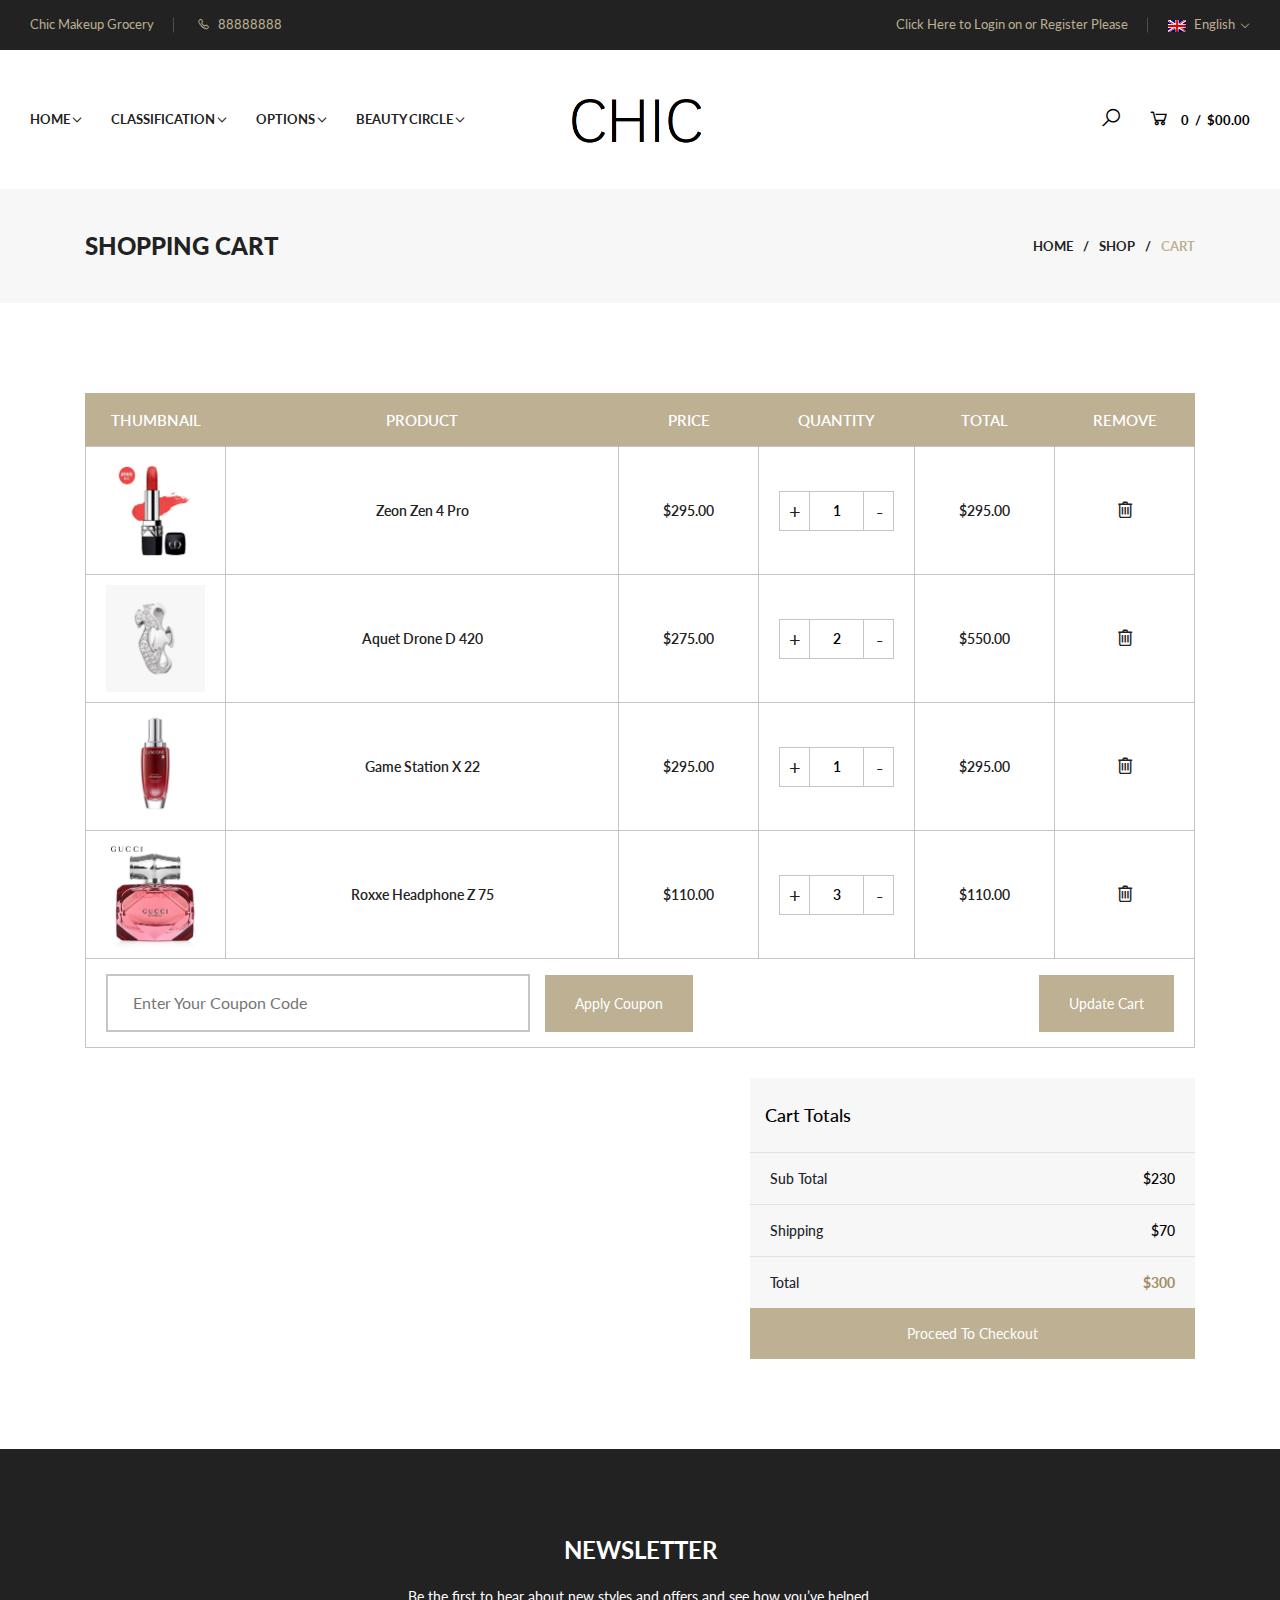
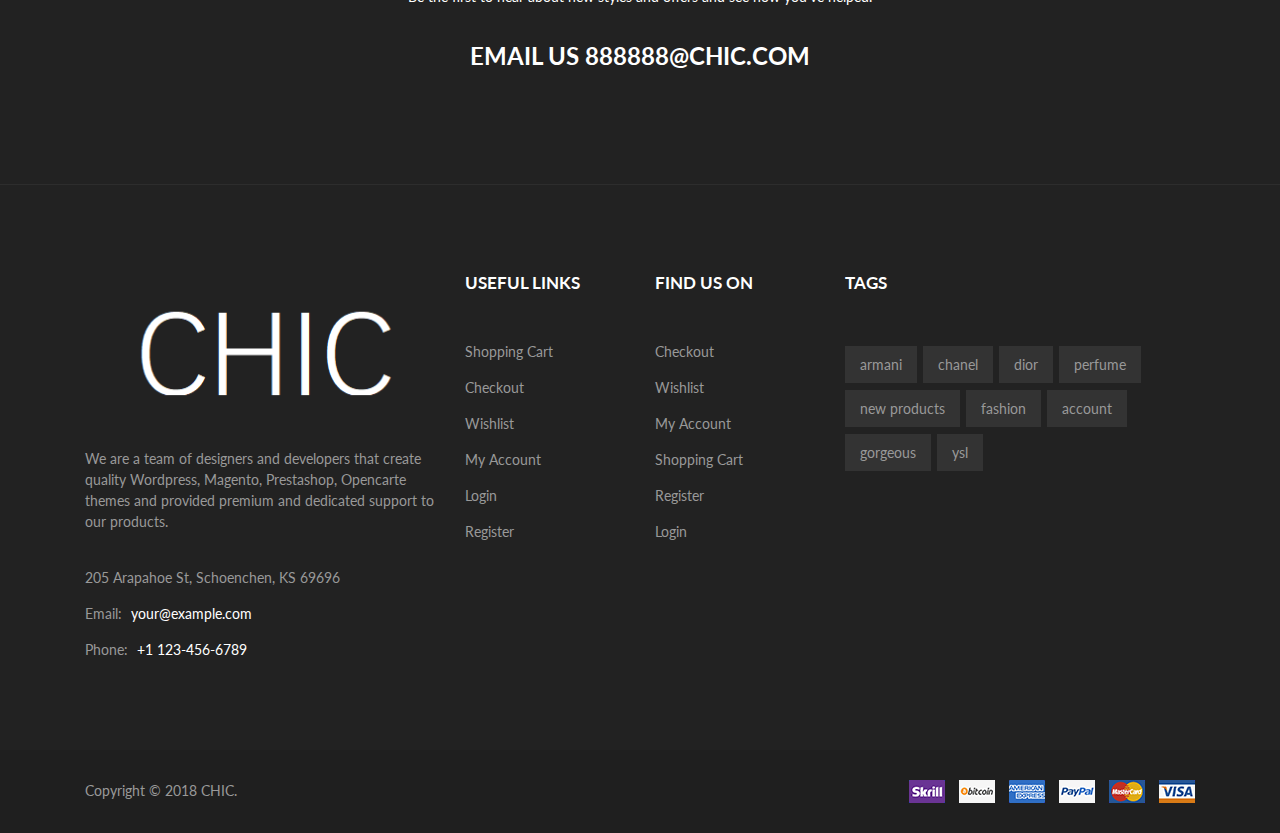
<file: cart.html>
<!DOCTYPE html>
<html class="no-js" lang="zxx">

<head>
    <meta charset="utf-8">
    <meta http-equiv="X-UA-Compatible" content="IE=edge">
    <meta name="viewport" content="width=device-width, initial-scale=1">
    <meta name="description" content="meta description">

   <title>CHIC - Make Up Grocery</title>

    <!--=== Favicon ===-->
    <link rel="shortcut icon" href="assets/img/favicon.ico" type="image/x-icon"/>

    <!--== Google Fonts ==-->
    <link href="https://fonts.googleapis.com/css?family=Lato:300,300i,400,400i,700,900" rel="stylesheet">

    <!--=== Bootstrap CSS ===-->
    <link href="assets/css/vendor/bootstrap.min.css" rel="stylesheet"/>
    <!--=== Font-Awesome CSS ===-->
    <link href="assets/css/vendor/font-awesome.css" rel="stylesheet"/>
    <!--=== Plugins CSS ===-->
    <link href="assets/css/plugins.css" rel="stylesheet"/>
    <!--=== Main Style CSS ===-->
    <link href="assets/css/style.css" rel="stylesheet"/>

    <!-- Modernizer JS -->
    <script src="assets/js/vendor/modernizr-2.8.3.min.js"></script>

    <!--[if lt IE 9]>
    <script src="//oss.maxcdn.com/html5shiv/3.7.2/html5shiv.min.js"></script>
    <script src="//oss.maxcdn.com/respond/1.4.2/respond.min.js"></script>
    <![endif]-->

    <!--[if lt IE 9]>
    <script src="//oss.maxcdn.com/html5shiv/3.7.2/html5shiv.min.js"></script>
    <script src="//oss.maxcdn.com/respond/1.4.2/respond.min.js"></script>
    <![endif]-->
</head>

<body>

<!--== Start Header Section ===-->
<header id="header-area">
    <!-- Start PreHeader Area -->
    <div class="preheader-area">
        <div class="container-fluid">
            <div class="row">
                <div class="col-md-6 text-center text-md-left">
                    <!-- Start PreHeader Left -->
                    <div class="preheader-left-wrap">
                        <a href="#">Chic Makeup Grocery</a>
                        <a href="tel:88888888"><i class="fa fa-phone"></i> 88888888</a>
						
                    </div>
                    <!-- End PreHeader Left -->
                </div>

                <div class="col-md-6 mt-3 mt-md-0">
                   <!-- Start PreHeader Right -->
                    <div class="preheader-right-wrap">
                        <nav id="site-settings">
                            <ul class="nav justify-content-center justify-content-md-end">
                                <a href="login-register.html">Click Here to Login on or Register Please</a>
                                    

                                <li class="dropdown-show"><a href="#" class="arrow-toggle"><img
                                        src="assets/img/icons/flag/en.png" alt="English"/> English</a>
                                    <ul class="dropdown-nav">
                                        <li><a href="#"><img src="assets/img/icons/flag/de.png" alt="German"/>
                                            German</a></li>
                                        <li><a href="#"><img src="assets/img/icons/flag/bd.png" alt="Bengali"/> Bengali</a>
                                        </li>
                                        <li><a href="#"><img src="assets/img/icons/flag/fr.png" alt="France"/>
                                            France</a></li>
                                    </ul>
                                </li>

                            </ul>
                        </nav>
                    </div>
                    <!-- End PreHeader Right -->
                </div>
            </div>
        </div>
    </div>
    <!-- End PreHeader Area -->
 <!-- Start Header Bottom  -->
    <div class="header-bottom-area" id="fixheader">
        <div class="container-fluid">
            <div class="row">
                <!-- Start Navigation // Main Menu -->
                <div class="col-lg-5 m-auto d-none d-lg-block">
                    <div id="navigation-area-wrap">
                        <nav class="mainmenu">
                            <ul id="main-navbar" class="clearfix">
                                <li class="dropdown-show"><a href="index.html" class="arrow-toggle">Home</a>
                                    <ul class="dropdown-nav sub-dropdown">
                                        <li><a href="index.html">Home Page</a></li>
                                      
                                    </ul>
                                </li>
                                <li class="dropdown-show"><a href="#" class="arrow-toggle">Classification</a>
                                    <ul class="mega-menu-wrap dropdown-nav">
                                        <li class="mega-menu-item"><a href="shop.html" class="mega-item-title">Skin Care Product</a>
                                            <ul>
                                                <li><a href="shop-3-grid.html">Facial Cleanser</a></li>
                                                <li><a href="shop-4-grid.html">Toner</a></li>
                                                <li><a href="shop.html">Firming Lotion</a></li>
                                                <li><a href="shop-right-sidebar.html">Moisturizer</a></li>
                                                <li><a href="shop-list.html">Sun Block</a></li>
                                                <li><a href="shop-list-left-sidebar.html">Facial Mask</a>
                                                </li>
                                                <li><a href="shop-list-right-sidebar.html">Body Wash</a>
                                                </li>
                                            </ul>
                                        </li>

                                        <li class="mega-menu-item"><a href="single-product.html"
                                                                      class="mega-item-title">Cosmetics</a>
                                            <ul>
                                                <li><a href="single-product-carousel.html">Brow Pencil</a>
                                                </li>
                                                <li><a href="single-product-sticky-left.html">Eye Liner</a></li>
                                                <li><a href="single-product-sticky-right.html">Eye Shadow</a></li>
                                                <li><a href="single-product-gallery-left.html">Mascara</a></li>
                                                <li><a href="single-product-gallery-right.html">Blush</a></li>
                                                <li><a href="single-product-tab-left.html">Lipstick</a>
                                                </li>
                                                <li><a href="single-product-tab-right.html">Loose Powder</a>
                                                </li>
                                            </ul>
                                        </li>

                                        <li class="mega-menu-item"><a href="single-product.html"
                                                                      class="mega-item-title">Other
                                            Products</a>
                                            <ul>
                                                <li><a href="single-product.html">Nail Polish</a></li>
                                                <li><a href="single-product-group.html">Make up Tools</a></li>
                                                <li><a href="single-product-normal.html">Shampoo</a></li>
                                                <li><a href="single-product-affiliate.html">Perfume</a></li>
                                            </ul>
                                        </li>
                                    </ul>
                                </li>
                                <li class="dropdown-show"><a href="#" class="arrow-toggle">Options</a>
                                    <ul class="dropdown-nav">
                                     
                                        <li><a href="login-register.html">Login & Register</a></li>
                                        <li><a href="my-account.html">My Account</a></li>
                                        <li><a href="about.html">About Us</a></li>
                                        <li><a href="404.html">404 Error</a></li>
                                    </ul>
                                </li>
                               <li class="dropdown-show"><a href="beautyCircle.html" class="arrow-toggle">Beauty Circle</a>
                                    <ul class="dropdown-nav sub-dropdown">
                                        <li><a href="beautyCircle.html">Beauty Circle</a></li>
                                      
                                    </ul>
                                </li>
                            </ul>
                        </nav>
                    </div>
                </div>
                <!-- End Navigation // Main Menu -->

                <!-- Start Logo Area -->
                <div class="col-lg-2 col-sm-4 m-auto text-center text-sm-left">
                    <div class="logo-wrap mb-4 mb-sm-0">
                        <a href="index.html"><img src="assets/img/logo.png" alt="Logo"/></a>
                    </div>
                </div>
                <!-- End Logo Area -->

                <!-- Header Shop Cong Area -->
                <div class="col-lg-5 col-sm-8 m-auto">
                    <div class="header-configure-area d-flex justify-content-center justify-content-sm-end align-items-center">
                        <!-- Start Search Box -->
                        <div class="search-box-wrap">
                            <button class="srch-icon animate-modal-popup" data-mfp-src="#search-box-popup"><i
                                    class="fa fa-search"></i></button>
                        </div>
                        <!-- End Search Box -->

                        <!-- Start Mini Cart Area -->
                        <div class="mini-cart-wrap">
                            <button class="btn-minicart"><i class="fa fa-shopping-cart"></i>
                                <span class="count">0</span>
                                <span>/</span>
                                <span class="amount">$00.00</span>
                            </button>

                            <div class="minicart-content">
                                <div class="mini-cart-body">
                                   
                                </div>
                                <div class="mini-cart-footer text-center">
                                    <a href="cart.html" class="btn btn-transparent btn-small mr-3">View Cart</a>
                                    <a href="checkout.html" class="btn btn-transparent btn-small">Checkout</a>
                                </div>
                            </div>
                        </div>
                        <!-- End Mini Cart Area -->
                    </div>
                </div>
                <!-- Header Shop Cong Area -->
            </div>
        </div>
    </div>
    <!-- End Header Bottom  -->
</header>
<!--== End Header Section ===-->

<!--== Start Search box Wrapper ==-->
<div class="mfp-hide modalSearchBox" id="search-box-popup">
    <div class="modal-dialog modal-lg">
        <div class="modal-content">
            <div class="search-box-wrapper">
                <form action="#" method="POST" class="search-form-area">
                    <input type="search" class="form-control" name="search" id="search" placeholder="Search">
                    <button type="submit" class="btn btn-brand btn-search"><i class="fa fa-search"></i></button>
                </form>
            </div>
        </div>
    </div>
</div>
<!--== End Search box Wrapper ==-->

<!--== Start Page Header ==-->
<div id="page-header-wrapper">
    <div class="container">
        <div class="row">
            <!-- Page Title Area Start -->
            <div class="col-6">
                <div class="page-title-wrap">
                    <h1>Shopping Cart</h1>
                </div>
            </div>
            <!-- Page Title Area End -->

            <!-- Page Breadcrumb Start -->
            <div class="col-6 m-auto">
                <nav class="page-breadcrumb-wrap">
                    <ul class="nav justify-content-end">
                        <li><a href="index.html">Home</a></li>
                        <li><a href="shop.html">Shop</a></li>
                        <li><a href="shop.html" class="current">Cart</a></li>
                    </ul>
                </nav>
            </div>
            <!-- Page Breadcrumb End -->
        </div>
    </div>
</div>
<!--== End Page Header ==-->

<!--== Start Cart Page Wrapper ==-->
<div id="cart-page-wrapper" class="page-padding">
    <div class="container">
        <div class="row">
            <div class="col-lg-12">
                <!-- Cart Table Area -->
                <div class="cart-table table-responsive">
                    <table class="table table-bordered">
                        <thead>
                        <tr>
                            <th class="pro-thumbnail">Thumbnail</th>
                            <th class="pro-title">Product</th>
                            <th class="pro-price">Price</th>
                            <th class="pro-quantity">Quantity</th>
                            <th class="pro-subtotal">Total</th>
                            <th class="pro-remove">Remove</th>
                        </tr>
                        </thead>
                        <tbody>
                            <script>
                            function removethis(id){
                                id.parentNode.removeChild(id);
                            }
                            </script>
                        <tr onclick="removethis(this)">
                            <td class="pro-thumbnail"><a href="#"><img class="img-fluid"
                                                                       src="assets/img/products/product-1.jpg"
                                                                       alt="Product"/></a></td>
                            <td class="pro-title"><a href="#">Zeon Zen 4 Pro</a></td>
                            <td class="pro-price"><span>$295.00</span></td>
                            <td class="pro-quantity">
                                <div class="pro-qty"><input type="text" value="1"></div>
                            </td>
                            <td class="pro-subtotal"><span>$295.00</span></td>
                            <td class="pro-remove"><a href="#">
                                <script>$('#pro-thumbnail').remove();</script>
                                <i class="fa fa-trash-o"></i></a></td>
                        </tr>
                        <tr onclick="removethis(this)">
                            <td class="pro-thumbnail"><a href="#"><img class="img-fluid"
                                                                       src="assets/img/products/product-2.jpg"
                                                                       alt="Product"/></a></td>
                            <td class="pro-title"><a href="#">Aquet Drone D 420</a></td>
                            <td class="pro-price"><span>$275.00</span></td>
                            <td class="pro-quantity">
                                <div class="pro-qty"><input type="text" value="2"></div>
                            </td>
                            <td class="pro-subtotal"><span>$550.00</span></td>
                            <td class="pro-remove"><a href="#"><i class="fa fa-trash-o"></i></a></td>
                        </tr>
                        <tr onclick="removethis(this)">
                            <td class="pro-thumbnail"><a href="#"><img class="img-fluid"
                                                                       src="assets/img/products/product-3.jpg"
                                                                       alt="Product"/></a></td>
                            <td class="pro-title"><a href="#">Game Station X 22</a></td>
                            <td class="pro-price"><span>$295.00</span></td>
                            <td class="pro-quantity">
                                <div class="pro-qty">
                                    <input type="text" value="1"/>
                                </div>
                            </td>
                            <td class="pro-subtotal"><span>$295.00</span></td>
                            <td class="pro-remove"><a href="#"><i class="fa fa-trash-o"></i></a></td>
                        </tr>
                        <tr onclick="removethis(this)">
                            <td class="pro-thumbnail"><a href="#"><img class="img-fluid"
                                                                       src="assets/img/products/product-4.jpg"
                                                                       alt="Product"/></a></td>
                            <td class="pro-title"><a href="#">Roxxe Headphone Z 75 </a></td>
                            <td class="pro-price"><span>$110.00</span></td>
                            <td class="pro-quantity">
                                <div class="pro-qty">
                                    <input type="text" value="3"/>
                                </div>
                            </td>
                            <td class="pro-subtotal"><span>$110.00</span></td>
                            <td class="pro-remove"><a href="#"><i class="fa fa-trash-o"></i></a></td>
                        </tr>
                        </tbody>
                    </table>
                </div>

                <!-- Cart Update Option -->
                <div class="cart-update-option d-block d-md-flex justify-content-between">
                    <div class="apply-coupon-wrapper">
                        <form action="#" method="post" class=" d-block d-md-flex">
                            <input type="text" placeholder="Enter Your Coupon Code" required/>
                            <button class="btn btn-brand">Apply Coupon</button>
                        </form>
                    </div>
                    <div class="cart-update">
                        <a href="#" class="btn btn-brand">Update Cart</a>
                    </div>
                </div>
            </div>
        </div>

        <div class="row">
            <div class="col-lg-5 ml-auto">
                <!-- Cart Calculation Area -->
                <div class="cart-calculator-wrapper">
                    <div class="cart-calculate-items">
                        <h3>Cart Totals</h3>
                        <div class="table-responsive">
                            <table class="table">
                                <tr>
                                    <td>Sub Total</td>
                                    <td>$230</td>
                                </tr>
                                <tr>
                                    <td>Shipping</td>
                                    <td>$70</td>
                                </tr>
                                <tr class="total">
                                    <td>Total</td>
                                    <td class="total-amount">$300</td>
                                </tr>
                            </table>
                        </div>
                    </div>
                    <a href="checkout.html" class="btn btn-brand d-block">Proceed To Checkout</a>
                </div>
            </div>
        </div>
    </div>
</div>
<!--== End Cart Page Wrapper ==-->

<!--== Start Footer Section ===-->
<footer id="footer-area">
    <!-- Start Newsletter Area -->
    <div class="newsletter-area-wrapper">
        <div class="container">
            <div class="row">
                <div class="col-lg-6 m-auto text-center">
                    <div class="newsletter-content-wrap">
                        <h2>Newsletter</h2>
                        <p>Be the first to hear about new styles and offers and see how you’ve helped.</p>
						<h2>Email us 888888@chic.com</h2>
                        
                    </div>
                </div>
            </div>
        </div>
    </div>
    <!-- End Newsletter Area -->

    <!-- Start Footer Widget Area -->
    <div class="footer-widget-wrapper">
        <div class="container">
            <div class="widget-content-wrap">
                <div class="row">
                    <!-- Start Single Footer Widget -->
                    <div class="col-lg-4 col-sm-12">
                        <div class="single-footer-widget-wrap footer-about">
                            <a href="index.html" class="footerLogo"><img src="assets/img/logo-white.png"
                                                                         alt="logo"/></a>
                            <p>We are a team of designers and developers that create quality Wordpress, Magento,
                                Prestashop,
                                Opencarte themes and provided premium and dedicated support to our products.</p>

                            <address>
                                <p>205 Arapahoe St, Schoenchen, KS 69696</p>
                                <p>Email: <a href="mailto:your@example.com">your@example.com</a></p>
                                <p>Phone: <a href="tel:+11234566789">+1 123-456-6789</a></p>
                            </address>
                        </div>
                    </div>
                    <!-- End Single Footer Widget -->

                    <!-- Start Single Footer Widget -->
                    <div class="col-lg-2 col-sm-6 col-md-3">
                        <div class="single-footer-widget-wrap">
                            <h3 class="widget-title">Useful Links</h3>

                            <div class="widget-body">
                                <ul class="widget-list">
                                    <li><a href="cart.html">Shopping Cart</a></li>
                                    <li><a href="checkout.html">Checkout</a></li>
                                    <li><a href="wishlist.html">Wishlist</a></li>
                                    <li><a href="my-account.html">My Account</a></li>
                                    <li><a href="login-register.html">Login</a></li>
                                    <li><a href="login-register.html">Register</a></li>
                                </ul>
                            </div>
                        </div>
                    </div>
                    <!-- End Single Footer Widget -->

                    <!-- Start Single Footer Widget -->
                    <div class="col-lg-2 col-sm-6 col-md-3">
                        <div class="single-footer-widget-wrap">
                            <h3 class="widget-title">Find Us On</h3>

                            <div class="widget-body">
                                <ul class="widget-list">
                                    <li><a href="checkout.html">Checkout</a></li>
                                    <li><a href="wishlist.html">Wishlist</a></li>
                                    <li><a href="my-account.html">My Account</a></li>
                                    <li><a href="cart.html">Shopping Cart</a></li>
                                    <li><a href="login-register.html">Register</a></li>
                                    <li><a href="login-register.html">Login</a></li>
                                </ul>
                            </div>
                        </div>
                    </div>
                    <!-- End Single Footer Widget -->

                    <!-- Start Single Footer Widget -->
                    <div class="col-lg-4 col-sm-12 col-md-6">
                        <div class="single-footer-widget-wrap">
                            <h3 class="widget-title">Tags</h3>

                            <div class="widget-body">
                                <div class="tagsCloud">
                                    
                                    <a href="login-register.html">Armani</a>
                                    <a href="login-register.html">Chanel</a>
                                    <a href="login-register.html">DIOR</a>
                                    <a href="login-register.html">perfume</a>
                                    <a href="login-register.html">New Products</a>
                                    <a href="login-register.html">Fashion</a>
                                    <a href="login-register.html">Account</a>
                                    <a href="login-register.html">gorgeous</a>
                                    <a href="login-register.html">YSL</a>
                                </div>
                            </div>
                        </div>
                    </div>
                    <!-- End Single Footer Widget -->
                </div>
            </div>
        </div>
    </div>
    <!-- End Footer Widget Area -->

    <!-- Start Footer Copyright Area -->
    <div class="footer-copyright-area">
        <div class="container">
            <div class="row">
                <!-- Start Copyright Content -->
                <div class="col-sm-6 text-center text-sm-left">
                    <div class="copyright-content mt-4 mt-sm-0">
                        <p>Copyright &copy; 2018 CHIC.</p>
                    </div>
                </div>
                <!-- End Copyright Content -->

                <div class="col-sm-6 text-center text-sm-right order-first order-sm-last">
                    <img src="assets/img/payment-icon.png" alt="Payment Method"/>
                </div>
            </div>
        </div>
    </div>
    <!-- End Footer Copyright Area -->
</footer>
<!--== End Footer Section ===-->

<!-- Scroll to Top Start -->
<a href="#" class="scrolltotop"><i class="fa fa-angle-double-up"></i></a>
<!-- Scroll to Top End -->

<!--== Start Quick View Content ==-->
<div class="modal" id="quickViewModal" tabindex="-1" role="dialog">
    <div class="modal-dialog modal-dialog-centered" role="document">
        <div class="modal-content">
            <button type="button" class="close" data-dismiss="modal" aria-label="Close">
                <span aria-hidden="true"><img src="assets/img/icons/cancel.png" alt="Close" class="img-fluid"/></span>
            </button>
            <div class="modal-body">
                <div class="single-product-page-content">
                    <div class="row">
                        <!-- Product Thumbnail Area Start -->
                        <div class="col-lg-5">
                            <div class="product-thumbnail-wrap">
                                <div class="product-image-carousel">
                                    <div class="single-image-item">
                                        <img class="img-fluid" src="assets/img/products/single-pro-thumb-1.jpg"
                                             alt="Product"/>
                                    </div>

                                    <div class="single-image-item">
                                        <img class="img-fluid" src="assets/img/products/single-pro-thumb-2.jpg"
                                             alt="Product"/>
                                    </div>

                                    <div class="single-image-item">
                                        <img class="img-fluid" src="assets/img/products/single-pro-thumb-3.jpg"
                                             alt="Product"/>
                                    </div>

                                    <div class="single-image-item">
                                        <img class="img-fluid" src="assets/img/products/single-pro-thumb-4.jpg"
                                             alt="Product"/>
                                    </div>

                                    <div class="single-image-item">
                                        <img class="img-fluid" src="assets/img/products/single-pro-thumb-5.jpg"
                                             alt="Product"/>
                                    </div>
                                </div>

                                <div class="pro-img-nav-carousel mt-3">
                                    <div class="pro-nav-item">
                                        <img class="img-fluid" src="assets/img/products/single-pro-thumb-1.jpg"
                                             alt="Product"/>
                                    </div>
                                    <div class="pro-nav-item">
                                        <img class="img-fluid" src="assets/img/products/single-pro-thumb-2.jpg"
                                             alt="Product"/>
                                    </div>
                                    <div class="pro-nav-item">
                                        <img class="img-fluid" src="assets/img/products/single-pro-thumb-3.jpg"
                                             alt="Product"/>
                                    </div>
                                    <div class="pro-nav-item">
                                        <img class="img-fluid" src="assets/img/products/single-pro-thumb-4.jpg"
                                             alt="Product"/>
                                    </div>
                                    <div class="pro-nav-item">
                                        <img class="img-fluid" src="assets/img/products/single-pro-thumb-5.jpg"
                                             alt="Product"/>
                                    </div>
                                </div>
                            </div>
                        </div>
                        <!-- Product Thumbnail Area End -->

                    </div>
                </div>
            </div>
        </div>
    </div>
</div>
<!--== End Quick View Content ==-->

<!--=======================Javascript============================-->
<!--=== Jquery Min Js ===-->
<script src="assets/js/vendor/jquery-3.3.1.min.js"></script>
<!--=== Jquery Migrate Min Js ===-->
<script src="assets/js/vendor/jquery-migrate-1.4.1.min.js"></script>
<!--=== Popper Min Js ===-->
<script src="assets/js/vendor/popper.min.js"></script>
<!--=== Bootstrap Min Js ===-->
<script src="assets/js/vendor/bootstrap.min.js"></script>
<!--=== Plugins Js ===-->
<script src="assets/js/plugins.js"></script>
<!--=== Ajax Mail Js ===-->
<script src="assets/js/ajax-mail.js"></script>

<!--=== Active Js ===-->
<script src="assets/js/active.js"></script>
</body>
</html>
</file>
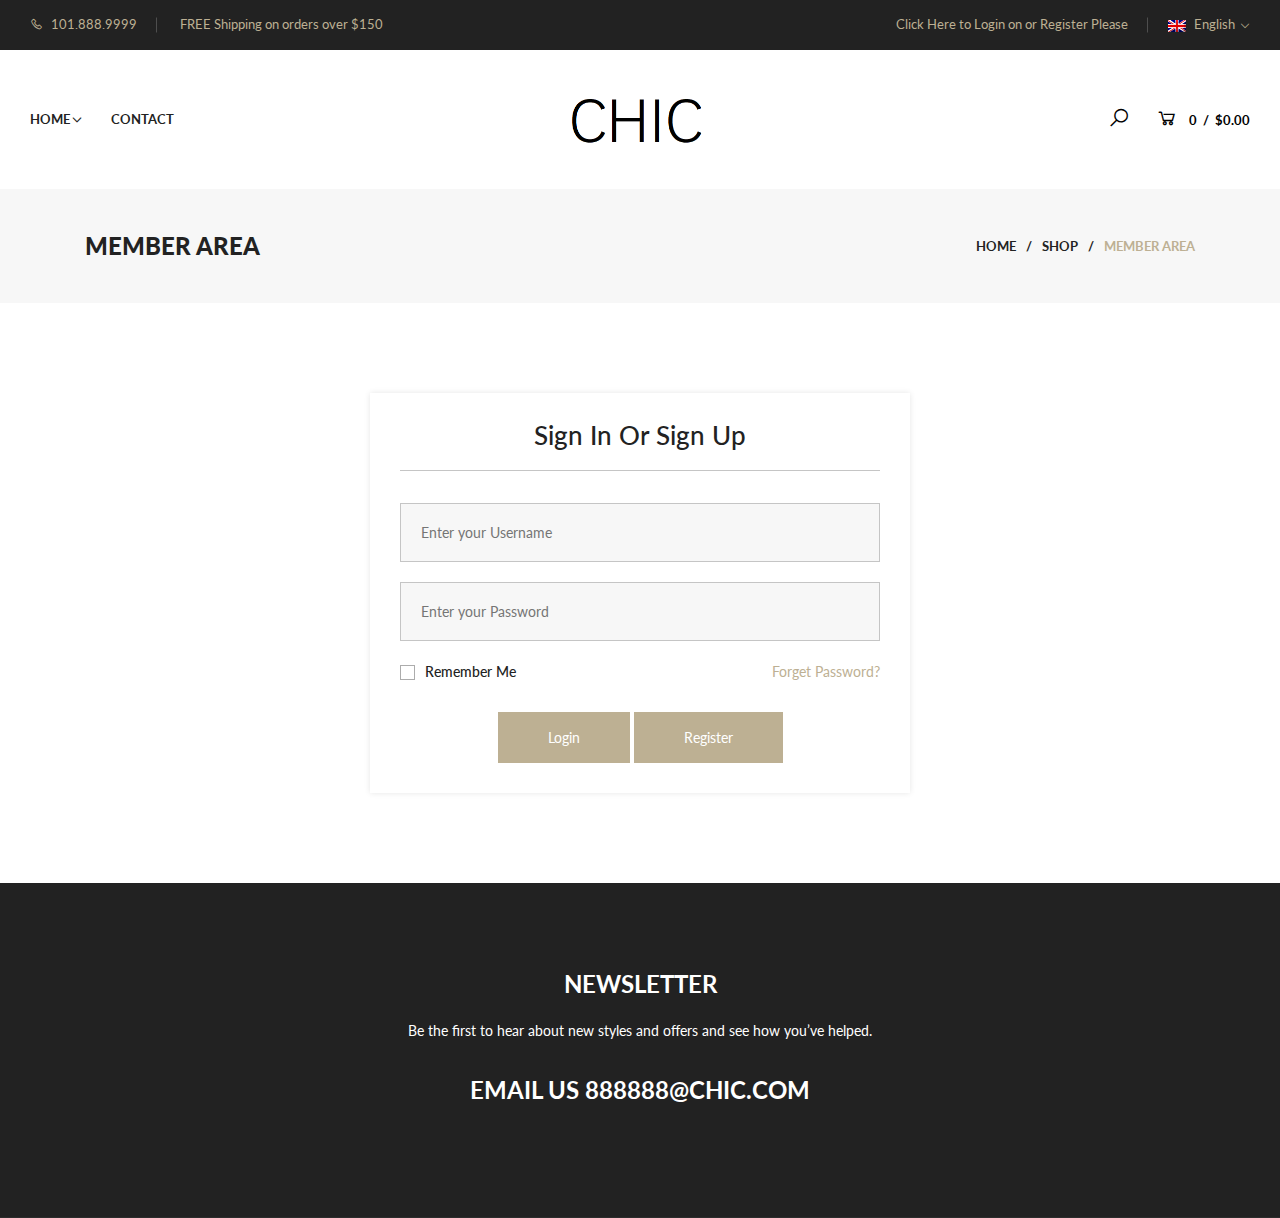
<file: login-register.html>
<!DOCTYPE html>
<html class="no-js" lang="zxx">

<head>
    <meta charset="utf-8">
    <meta http-equiv="X-UA-Compatible" content="IE=edge">
    <meta name="viewport" content="width=device-width, initial-scale=1">
    <meta name="description" content="meta description">

    <title>CHIC ：  Login & Register</title>

    <!--=== Favicon ===-->
    <link rel="shortcut icon" href="assets/img/favicon.ico" type="image/x-icon"/>

    <!--== Google Fonts ==-->
    <link href="https://fonts.googleapis.com/css?family=Lato:300,300i,400,400i,700,900" rel="stylesheet">

    <!--=== Bootstrap CSS ===-->
    <link href="assets/css/vendor/bootstrap.min.css" rel="stylesheet"/>
    <!--=== Font-Awesome CSS ===-->
    <link href="assets/css/vendor/font-awesome.css" rel="stylesheet"/>
    <!--=== Plugins CSS ===-->
    <link href="assets/css/plugins.css" rel="stylesheet"/>
    <!--=== Main Style CSS ===-->
    <link href="assets/css/style.css" rel="stylesheet"/>

    <!-- Modernizer JS -->
    <script src="assets/js/vendor/modernizr-2.8.3.min.js"></script>

    <!--[if lt IE 9]>
    <script src="//oss.maxcdn.com/html5shiv/3.7.2/html5shiv.min.js"></script>
    <script src="//oss.maxcdn.com/respond/1.4.2/respond.min.js"></script>
    <![endif]-->

    <!--[if lt IE 9]>
    <script src="//oss.maxcdn.com/html5shiv/3.7.2/html5shiv.min.js"></script>
    <script src="//oss.maxcdn.com/respond/1.4.2/respond.min.js"></script>
    <![endif]-->
</head>

<body>

<!--== Start Header Section ===-->
<header id="header-area">
    <!-- Start PreHeader Area -->
    <div class="preheader-area">
        <div class="container-fluid">
            <div class="row">
                <div class="col-md-6 text-center text-md-left">
                    <!-- Start PreHeader Left -->
                    <div class="preheader-left-wrap">
                        <a href="tel:1018889999"><i class="fa fa-phone"></i> 101.888.9999</a>
                        <a href="#">FREE Shipping on orders over $150</a>
                    </div>
                    <!-- End PreHeader Left -->
                </div>

                <div class="col-md-6 mt-3 mt-md-0">
                      <!-- Start PreHeader Right -->
                    <div class="preheader-right-wrap">
                        <nav id="site-settings">
                            <ul class="nav justify-content-center justify-content-md-end">
                                <a href="login-register.html">Click Here to Login on or Register Please</a>
                                    

                                <li class="dropdown-show"><a href="#" class="arrow-toggle"><img
                                        src="assets/img/icons/flag/en.png" alt="English"/> English</a>
                                    <ul class="dropdown-nav">
                                        <li><a href="#"><img src="assets/img/icons/flag/de.png" alt="German"/>
                                            German</a></li>
                                        <li><a href="#"><img src="assets/img/icons/flag/bd.png" alt="Bengali"/> Bengali</a>
                                        </li>
                                        <li><a href="#"><img src="assets/img/icons/flag/fr.png" alt="France"/>
                                            France</a></li>
                                    </ul>
                                </li>

                            </ul>
                        </nav>
                    </div>
                    <!-- End PreHeader Right -->
                </div>
            </div>
        </div>
    </div>
    <!-- End PreHeader Area -->

    <!-- Start Header Bottom  -->
    <div class="header-bottom-area" id="fixheader">
        <div class="container-fluid">
            <div class="row">
                <!-- Start Navigation // Main Menu -->
                <div class="col-lg-5 m-auto d-none d-lg-block">
                    <div id="navigation-area-wrap">
                        <nav class="mainmenu">
                            <ul id="main-navbar" class="clearfix">
                               <li class="dropdown-show"><a href="index.html" class="arrow-toggle">Home</a>
                                    <ul class="dropdown-nav sub-dropdown">
                                        <li><a href="index.html">Home Page</a></li>
                                        <li><a href="index2.html">Brands</a></li>
                                        <li><a href="index3.html">Popular</a></li>
                                        <li><a href="index4.html">Fashion News</a></li>
                                    </ul>
                                </li>
                                <li><a href="contact.html">Contact</a></li>
                            </ul>
                        </nav>
                    </div>
                </div>
                <!-- End Navigation // Main Menu -->

                <!-- Start Logo Area -->
                <div class="col-lg-2 col-sm-4 m-auto text-center text-sm-left">
                    <div class="logo-wrap mb-4 mb-sm-0">
                        <a href="index.html"><img src="assets/img/logo.png" alt="Logo"/></a>
                    </div>
                </div>
                <!-- End Logo Area -->

                <!-- Header Shop Cong Area -->
                <div class="col-lg-5 col-sm-8 m-auto">
                    <div class="header-configure-area d-flex justify-content-center justify-content-sm-end align-items-center">
                        <!-- Start Search Box -->
                        <div class="search-box-wrap">
                            <button class="srch-icon animate-modal-popup" data-mfp-src="#search-box-popup"><i
                                    class="fa fa-search"></i></button>
                        </div>
                        <!-- End Search Box -->

                        <!-- Start Mini Cart Area -->
                        <div class="mini-cart-wrap">
                            <button class="btn-minicart"><i class="fa fa-shopping-cart"></i>
                                <span class="count">0</span>
                                <span>/</span>
                                <span class="amount">$0.00</span>
                            </button>

                            <div class="minicart-content">
                                <div class="mini-cart-body">
                                   
                                </div>
                                
                            </div>
                        </div>
                        <!-- End Mini Cart Area -->
                    </div>
                </div>
                <!-- Header Shop Cong Area -->
            </div>
        </div>
    </div>
    <!-- End Header Bottom  -->
</header>
<!--== End Header Section ===-->

<!--== Start Search box Wrapper ==-->
<div class="mfp-hide modalSearchBox" id="search-box-popup">
    <div class="modal-dialog modal-lg">
        <div class="modal-content">
            <div class="search-box-wrapper">
                <form action="#" method="POST" class="search-form-area">
                    <input type="search" class="form-control" name="search" id="search" placeholder="Search">
                    <button type="submit" class="btn btn-brand btn-search"><i class="fa fa-search"></i></button>
                </form>
            </div>
        </div>
    </div>
</div>
<!--== End Search box Wrapper ==-->

<!--== Start Page Header ==-->
<div id="page-header-wrapper">
    <div class="container">
        <div class="row">
            <!-- Page Title Area Start -->
            <div class="col-6">
                <div class="page-title-wrap">
                    <h1>Member Area</h1>
                </div>
            </div>
            <!-- Page Title Area End -->

            <!-- Page Breadcrumb Start -->
            <div class="col-6 m-auto">
                <nav class="page-breadcrumb-wrap">
                    <ul class="nav justify-content-end">
                        <li><a href="index.html">Home</a></li>
                        <li><a href="shop.html">Shop</a></li>
                        <li><a href="shop.html" class="current">Member Area</a></li>
                    </ul>
                </nav>
            </div>
            <!-- Page Breadcrumb End -->
        </div>
    </div>
</div>
<!--== End Page Header ==-->

<!--== Start Login & Register Page ==-->
<div id="login_reg-page-wrapper" class="page-padding">
    <div class="container">
        <div class="member-area-from-wrap">
            <div class="row">
                <!-- Login Content Start -->
                <div class="col-lg-6 m-auto text-center">
                    <div class="login-reg-form-wrap  pr-lg-50">
                        <h2>Sign In or Sign Up</h2>
						
                        <form action="#" method="post">
                            <div class="single-input-item">
                                <input type="text" placeholder="Enter your Username" required/>
                            </div>

                            <div class="single-input-item">
                                <input type="password" placeholder="Enter your Password" required/>
                            </div>

                            <div class="single-input-item">
                                <div class="login-reg-form-meta d-flex align-items-center justify-content-between">
                                    <div class="remember-meta">
                                        <div class="custom-control custom-checkbox">
                                            <input type="checkbox" class="custom-control-input" id="rememberMe">
                                            <label class="custom-control-label" for="rememberMe">Remember Me</label>
                                        </div>
                                    </div>

                                    <a href="#" class="forget-pwd">Forget Password?</a>
									
                                </div>
                            </div>
                            <div class="single-input-item">
                                <button class="btn btn-brand">Login</button>
								<button class="btn btn-brand">Register</button>
                            </div>
							
							
                        </form>
                    </div>
                </div>
                <!-- Login Content End -->
 
            </div>
        </div>
    </div>
</div>
<!--== End Login & Register Page ==-->

<!--== Start Footer Section ===-->
<footer id="footer-area">
    <!-- Start Newsletter Area -->
    <div class="newsletter-area-wrapper">
        <div class="container">
            <div class="row">
                <div class="col-lg-6 m-auto text-center">
                    <div class="newsletter-content-wrap">
                        <h2>Newsletter</h2>
                        <p>Be the first to hear about new styles and offers and see how you’ve helped.</p>
						<h2>Email us 888888@chic.com</h2>
                        
                    </div>
                </div>
            </div>
        </div>
    </div>
    <!-- End Newsletter Area -->
</footer>
<!--== End Footer Section ===-->

<!-- Scroll to Top Start -->
<a href="#" class="scrolltotop"><i class="fa fa-angle-double-up"></i></a>
<!-- Scroll to Top End -->

<!--=======================Javascript============================-->
<!--=== Jquery Min Js ===-->
<script src="assets/js/vendor/jquery-3.3.1.min.js"></script>
<!--=== Jquery Migrate Min Js ===-->
<script src="assets/js/vendor/jquery-migrate-1.4.1.min.js"></script>
<!--=== Popper Min Js ===-->
<script src="assets/js/vendor/popper.min.js"></script>
<!--=== Bootstrap Min Js ===-->
<script src="assets/js/vendor/bootstrap.min.js"></script>
<!--=== Plugins Js ===-->
<script src="assets/js/plugins.js"></script>
<!--=== Ajax Mail Js ===-->
<script src="assets/js/ajax-mail.js"></script>

<!--=== Active Js ===-->
<script src="assets/js/active.js"></script>
</body>
</html>
</file>
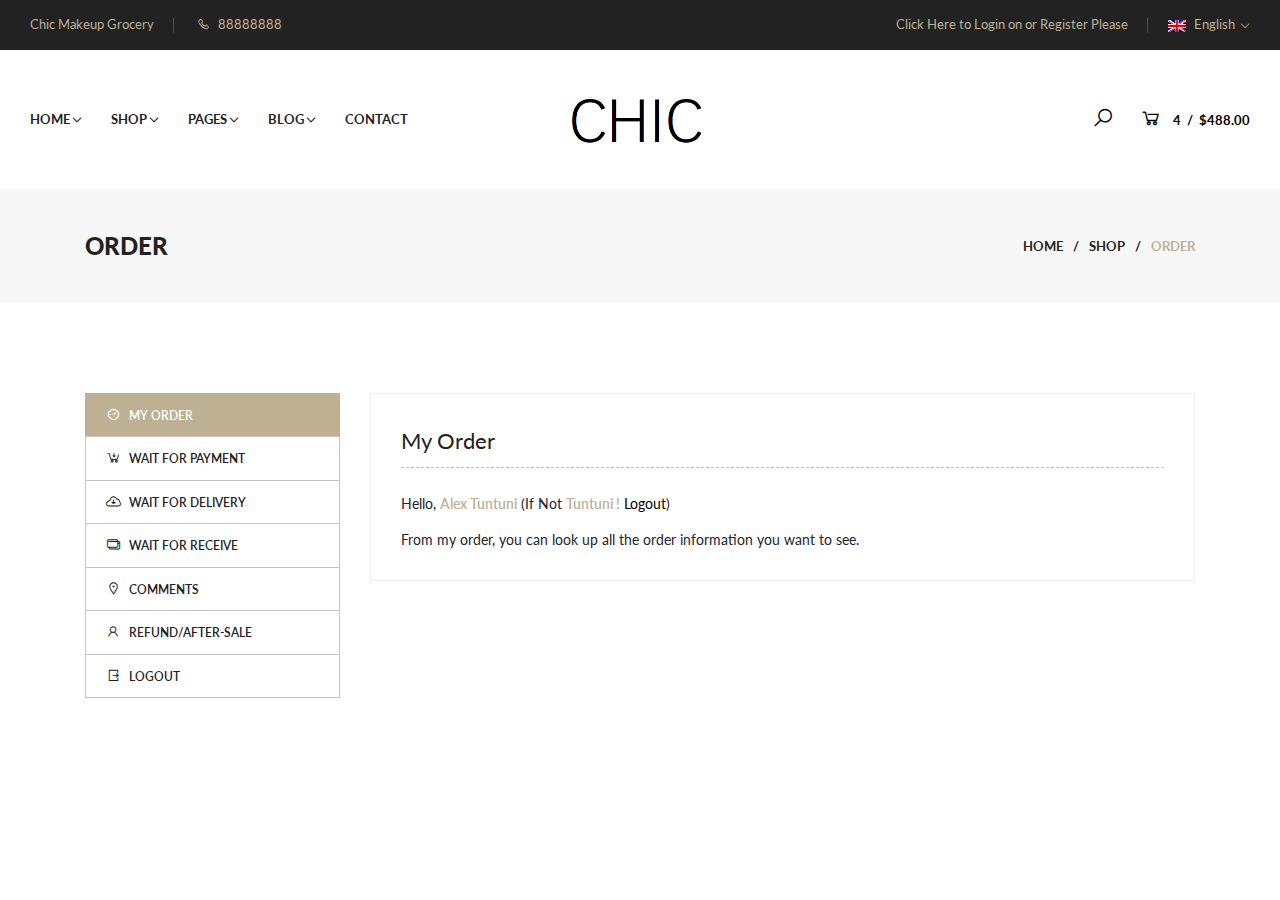
<file: order.html>
<!DOCTYPE html>
<html class="no-js" lang="zxx">

<head>
    <meta charset="utf-8">
    <meta http-equiv="X-UA-Compatible" content="IE=edge">
    <meta name="viewport" content="width=device-width, initial-scale=1">
    <meta name="description" content="meta description">

    <title>Order:CHIC - Make Up Grocery</title>

    <!--=== Favicon ===-->
    <link rel="shortcut icon" href="assets/img/favicon.ico" type="image/x-icon"/>

    <!--== Google Fonts ==-->
    <link href="https://fonts.googleapis.com/css?family=Lato:300,300i,400,400i,700,900" rel="stylesheet">

    <!--=== Bootstrap CSS ===-->
    <link href="assets/css/vendor/bootstrap.min.css" rel="stylesheet"/>
    <!--=== Font-Awesome CSS ===-->
    <link href="assets/css/vendor/font-awesome.css" rel="stylesheet"/>
    <!--=== Plugins CSS ===-->
    <link href="assets/css/plugins.css" rel="stylesheet"/>
    <!--=== Main Style CSS ===-->
    <link href="assets/css/style.css" rel="stylesheet"/>

    <!-- Modernizer JS -->
    <script src="assets/js/vendor/modernizr-2.8.3.min.js"></script>

    <!--[if lt IE 9]>
    <script src="//oss.maxcdn.com/html5shiv/3.7.2/html5shiv.min.js"></script>
    <script src="//oss.maxcdn.com/respond/1.4.2/respond.min.js"></script>
    <![endif]-->

    <!--[if lt IE 9]>
    <script src="//oss.maxcdn.com/html5shiv/3.7.2/html5shiv.min.js"></script>
    <script src="//oss.maxcdn.com/respond/1.4.2/respond.min.js"></script>
    <![endif]-->

</head>
<body>


<!--== Start Header Section ===-->
<header id="header-area">
    <!-- Start PreHeader Area -->
   <div class="preheader-area">
       <div class="container-fluid">
           <div class="row">
               <div class="col-md-6 text-center text-md-left">
                   <!-- Start PreHeader Left -->
                   <div class="preheader-left-wrap">
                       <a href="#">Chic Makeup Grocery</a>
                       <a href="tel:88888888"><i class="fa fa-phone"></i> 88888888</a>
                       
                   </div>
                   <!-- End PreHeader Left -->
               </div>

               <div class="col-md-6 mt-3 mt-md-0">
                   <!-- Start PreHeader Right -->
                   <div class="preheader-right-wrap">
                       <nav id="site-settings">
                           <ul class="nav justify-content-center justify-content-md-end">
                               <a href="login-register.html">Click Here to Login on or Register Please</a>
                                   

                               <li class="dropdown-show"><a href="#" class="arrow-toggle"><img
                                       src="assets/img/icons/flag/en.png" alt="English"/> English</a>
                                   <ul class="dropdown-nav">
                                       <li><a href="#"><img src="assets/img/icons/flag/de.png" alt="German"/>
                                           German</a></li>
                                       <li><a href="#"><img src="assets/img/icons/flag/bd.png" alt="Bengali"/> Bengali</a>
                                       </li>
                                       <li><a href="#"><img src="assets/img/icons/flag/fr.png" alt="France"/>
                                           France</a></li>
                                   </ul>
                               </li>

                           </ul>
                       </nav>
                   </div>
                   <!-- End PreHeader Right -->
               </div>
           </div>
       </div>
   </div>
   <!-- End PreHeader Area -->


   <!-- Start Header Bottom  -->
   <div class="header-bottom-area" id="fixheader">
       <div class="container-fluid">
           <div class="row">
               <!-- Start Navigation // Main Menu -->
               <div class="col-lg-5 m-auto d-none d-lg-block">
                   <div id="navigation-area-wrap">
                       <nav class="mainmenu">
                           <ul id="main-navbar" class="clearfix">
                               <li class="dropdown-show"><a href="index.html" class="arrow-toggle">Home</a>
                                   <ul class="dropdown-nav sub-dropdown">
                                       <li><a href="index.html">Home Layout 1</a></li>
                                       <li><a href="index2.html">Home Layout 2</a></li>
                                       <li><a href="index3.html">Home Layout 3</a></li>
                                       <li><a href="index4.html">Home Layout 4</a></li>
                                   </ul>
                               </li>
                               <li class="dropdown-show"><a href="#" class="arrow-toggle">Shop</a>
                                   <ul class="mega-menu-wrap dropdown-nav">
                                       <li class="mega-menu-item"><a href="shop.html" class="mega-item-title">Shop
                                           Pages Layout</a>
                                           <ul>
                                               <li><a href="shop-3-grid.html">Shop 3 Column</a></li>
                                               <li><a href="shop-4-grid.html">Shop 4 Column</a></li>
                                               <li><a href="shop.html">Shop Left Sidebar</a></li>
                                               <li><a href="shop-right-sidebar.html">Shop Right Sidebar</a></li>
                                               <li><a href="shop-list.html">Shop Listing View</a></li>
                                               <li><a href="shop-list-left-sidebar.html">Shop List left Sidebar</a>
                                               </li>
                                               <li><a href="shop-list-right-sidebar.html">Shop List Right Sidebar</a>
                                               </li>
                                           </ul>
                                       </li>

                                       <li class="mega-menu-item"><a href="single-product.html"
                                                                     class="mega-item-title">Single
                                           Products Style</a>
                                           <ul>
                                               <li><a href="single-product-carousel.html">Single Product Carousel</a>
                                               </li>
                                               <li><a href="single-product-sticky-left.html">Single Product Sticky
                                                   Left</a></li>
                                               <li><a href="single-product-sticky-right.html">Single Product Sticky
                                                   Right</a></li>
                                               <li><a href="single-product-gallery-left.html">Single Product Gallery
                                                   Left</a></li>
                                               <li><a href="single-product-gallery-right.html">Single Product Gallery
                                                   Right</a></li>
                                               <li><a href="single-product-tab-left.html">Single Product Tab Left</a>
                                               </li>
                                               <li><a href="single-product-tab-right.html">Single Product Tab Right</a>
                                               </li>
                                           </ul>
                                       </li>

                                       <li class="mega-menu-item"><a href="single-product.html"
                                                                     class="mega-item-title">Single
                                           Products</a>
                                           <ul>
                                               <li><a href="single-product.html">Single Product</a></li>
                                               <li><a href="single-product-group.html">Single Product Group</a></li>
                                               <li><a href="single-product-normal.html">Single Product Normal</a></li>
                                               <li><a href="single-product-affiliate.html">Single Product
                                                   Affiliate </a></li>
                                           </ul>
                                       </li>
                                   </ul>
                               </li>
                               <li class="dropdown-show"><a href="#" class="arrow-toggle">Pages</a>
                                   <ul class="dropdown-nav">
                                       <li><a href="cart.html">Shopping Cart</a></li>
                                       <li><a href="checkout.html">Checkout</a></li>
                                       <li><a href="compare.html">Compare</a></li>
                                       <li><a href="wishlist.html">Wishlist</a></li>
                                       <li><a href="login-register.html">Login & Register</a></li>
                                       <li><a href="my-account.html">My Account</a></li>
                                       <li><a href="about.html">About Us</a></li>
                                       <li><a href="404.html">404 Error</a></li>
                                   </ul>
                               </li>
                               <li class="dropdown-show"><a href="#" class="arrow-toggle">Blog</a>
                                   <ul class="dropdown-nav">
                                       <li><a href="blog.html">Blog Left Sidebar</a></li>
                                       <li><a href="blog-right-sidebar.html">Blog Right Sidebar</a></li>
                                       <li><a href="blog-grid.html">Blog Grid Layout</a></li>
                                       <li><a href="single-blog-audio.html">Single Blog Audio</a></li>
                                       <li><a href="single-blog-video.html">Single Blog Video</a></li>
                                       <li><a href="single-blog-carousel.html">Single Blog Carousel</a></li>
                                       <li><a href="single-blog.html">Single Blog Left Sidebar</a></li>
                                       <li><a href="single-blog-right-sidebar.html">Single Blog Right Sidebar</a></li>
                                   </ul>
                               </li>
                               <li><a href="contact.html">Contact</a></li>
                           </ul>
                       </nav>
                   </div>
               </div>
               <!-- End Navigation // Main Menu -->

               <!-- Start Logo Area -->
               <div class="col-lg-2 col-sm-4 m-auto text-center text-sm-left">
                   <div class="logo-wrap mb-4 mb-sm-0">
                       <a href="index.html"><img src="assets/img/logo.png" alt="Logo"/></a>
                   </div>
               </div>
               <!-- End Logo Area -->

               <!-- Header Shop Cong Area -->
               <div class="col-lg-5 col-sm-8 m-auto">
                   <div class="header-configure-area d-flex justify-content-center justify-content-sm-end align-items-center">
                       <!-- Start Search Box -->
                       <div class="search-box-wrap">
                           <button class="srch-icon animate-modal-popup" data-mfp-src="#search-box-popup"><i
                                   class="fa fa-search"></i></button>
                       </div>
                       <!-- End Search Box -->

                       <!-- Start Mini Cart Area -->
                       <div class="mini-cart-wrap">
                           <button class="btn-minicart"><i class="fa fa-shopping-cart"></i>
                               <span class="count">4</span>
                               <span>/</span>
                               <span class="amount">$488.00</span>
                           </button>

                           <div class="minicart-content">
                               <div class="mini-cart-body">
                                   <!-- Single Cart Item Start -->
                                   <div class="single-cart-item d-flex">
                                       <figure class="product-thumb">
                                           <a href="single-product.html"><img src="assets/img/products/product-1.jpg"
                                                                              alt="Products"/></a>
                                       </figure>

                                       <div class="product-details">
                                           <h2><a href="single-product.html">Sprite Yoga Companion</a></h2>
                                           <div class="cal d-flex align-items-center">
                                               <span class="quantity">3</span>
                                               <span class="multiplication">X</span>
                                               <span class="price">$77.00</span>
                                           </div>
                                       </div>
                                       <a href="#" class="remove-icon"><i class="fa fa-trash-o"></i></a>
                                   </div>
                                   <!-- Single Cart Item End -->

                                   <!-- Single Cart Item Start -->
                                   <div class="single-cart-item d-flex">
                                       <figure class="product-thumb">
                                           <a href="single-product.html"><img src="assets/img/products/product-2.jpg"
                                                                              alt="Products"/></a>
                                       </figure>
                                       <div class="product-details">
                                           <h2><a href="single-product.html">Yoga Companion Kit</a></h2>
                                           <div class="cal d-flex align-items-center">
                                               <span class="quantity">2</span>
                                               <span class="multiplication">X</span>
                                               <span class="price">$6.00</span>
                                           </div>
                                       </div>
                                       <a href="#" class="remove-icon"><i class="fa fa-trash-o"></i></a>
                                   </div>
                                   <!-- Single Cart Item End -->

                                   <!-- Single Cart Item Start -->
                                   <div class="single-cart-item d-flex">
                                       <figure class="product-thumb">
                                           <a href="single-product.html"><img src="assets/img/products/product-3.jpg"
                                                                              alt="Products"/></a>
                                       </figure>
                                       <div class="product-details">
                                           <h2><a href="#">Sprite Yoga Companion Kit</a></h2>
                                           <div class="cal d-flex align-items-center">
                                               <span class="quantity">1</span>
                                               <span class="multiplication">X</span>
                                               <span class="price">$116.00</span>
                                           </div>
                                       </div>
                                       <a href="single-product.html" class="remove-icon"><i class="fa fa-trash-o"></i></a>
                                   </div>
                                   <!-- Single Cart Item End -->

                                   <!-- Single Cart Item Start -->
                                   <div class="single-cart-item d-flex">
                                       <figure class="product-thumb">
                                           <a href="single-product.html"><img src="assets/img/products/product-4.jpg"
                                                                              alt="Products"/></a>
                                       </figure>
                                       <div class="product-details">
                                           <h2><a href="#">Sprite Yoga Companion Kit</a></h2>
                                           <div class="cal d-flex align-items-center">
                                               <span class="quantity">1</span>
                                               <span class="multiplication">X</span>
                                               <span class="price">$116.00</span>
                                           </div>
                                       </div>
                                       <a href="single-product.html" class="remove-icon"><i class="fa fa-trash-o"></i></a>
                                   </div>
                                   <!-- Single Cart Item End -->
                               </div>
                               <div class="mini-cart-footer text-center">
                                   <a href="cart.html" class="btn btn-transparent btn-small mr-3">View Cart</a>
                                   <a href="checkout.html" class="btn btn-transparent btn-small">Checkout</a>
                               </div>
                           </div>
                       </div>
                       <!-- End Mini Cart Area -->
                   </div>
               </div>
               <!-- Header Shop Cong Area -->
           </div>
       </div>
   </div>
   <!-- End Header Bottom  -->
</header>
<!--== End Header Section ===-->

<!--== Start Search box Wrapper ==-->
<div class="mfp-hide modalSearchBox" id="search-box-popup">
    <div class="modal-dialog modal-lg">
        <div class="modal-content">
            <div class="search-box-wrapper">
                <form action="#" method="POST" class="search-form-area">
                    <input type="search" class="form-control" name="search" id="search" placeholder="Search">
                    <button type="submit" class="btn btn-brand btn-search"><i class="fa fa-search"></i></button>
                </form>
            </div>
        </div>
    </div>
</div>
<!--== End Search box Wrapper ==-->

<div id="page-header-wrapper">
    <div class="container">
        <div class="row">
            <!-- Page Title Area Start -->
            <div class="col-6">
                <div class="page-title-wrap">
                    <h1>Order</h1>
                </div>
            </div>
            <!-- Page Title Area End -->

            <!-- Page Breadcrumb Start -->
            <div class="col-6 m-auto">
                <nav class="page-breadcrumb-wrap">
                    <ul class="nav justify-content-end">
                        <li><a href="index.html">Home</a></li>
                        <li><a href="shop.html">Shop</a></li>
                        <li><a href="order.html" class="current">Order</a></li>
                    </ul>
                </nav>
            </div>
            <!-- Page Breadcrumb End -->
        </div>
    </div>
</div>
<!--== End Page Header ==-->

<!--== Start My Account Page Wrapper ==-->
<div id="my_account-page-wrapper" class="page-padding">
    <div class="container">
        <div class="row">
            <div class="col-lg-12">
                <!-- My Account Page Start -->
                <div class="myaccount-page-wrapper">
                    <!-- My Account Tab Menu Start -->
                    <div class="row">
                        <div class="col-lg-3 col-md-4">
                            <div class="myaccount-tab-menu nav" role="tablist">
                                <a href="#dashboad" class="active" data-toggle="tab"><i class="fa fa-dashboard"></i>
                                    My Order</a>

                                <a href="#payment_orders" data-toggle="tab"><i class="fa fa-cart-arrow-down"></i> Wait For Payment</a>

                                <a href="#delivery_orders" data-toggle="tab"><i class="fa fa-cloud-download"></i> Wait For Delivery</a>

                                <a href="#receive_orders" data-toggle="tab"><i class="fa fa-credit-card"></i> Wait For Receive</a>

                                <a href="#comments_orders" data-toggle="tab"><i class="fa fa-map-marker"></i> Comments</a>

                                <a href="#refund_orders" data-toggle="tab"><i class="fa fa-user"></i> Refund/After-sale</a>

                                <a href="login-register.html"><i class="fa fa-sign-out"></i> Logout</a>
                            </div>
                        </div>
                        <!-- My Account Tab Menu End -->

                        <!-- My Account Tab Content Start -->
                        <div class="col-lg-9 col-md-8">
                            <div class="tab-content" id="myaccountContent">
                                <!-- Single Tab Content Start -->
                                <div class="tab-pane fade show active" id="dashboad" role="tabpanel">
                                    <div class="myaccount-content">
                                        <h3>My Order</h3>

                                        <div class="welcome">
                                            <p>Hello, <strong>Alex Tuntuni</strong> (If Not <strong>Tuntuni !</strong><a
                                                    href="login-register.html" class="logout"> Logout</a>)</p>
                                        </div>

                                        <p class="mb-0">
                                            From my order, you can look up all the order information you want to see.
                                        </p>
                                    </div>
                                </div>
                                <!-- Single Tab Content End -->

                                <!-- Single Tab Content Start -->
                                <div class="tab-pane fade" id="payment_orders" role="tabpanel">
                                    <div class="myaccount-content">
                                        <h3>Wait For Payment</h3>

                                        <div class="myaccount-table table-responsive text-center">
                                            <table class="table table-bordered">
                                                <thead class="thead-light">
                                                <tr>
                                                    <th>Order</th>
                                                    <th>Date</th>
                                                    <th>Status</th>
                                                    <th>Total</th>
                                                    <th>Action</th>
                                                </tr>
                                                </thead>

                                                <tbody>
                                                <tr>
                                                    <td>1</td>
                                                    <td>Aug 22, 2018</td>
                                                    <td>Pending</td>
                                                    <td>$3000</td>
                                                    <td><a href="cart.html" class="btn btn-brand btn-small">View</a>
                                                    </td>
                                                </tr>
                                                <tr>
                                                    <td>2</td>
                                                    <td>July 22, 2018</td>
                                                    <td>Approved</td>
                                                    <td>$200</td>
                                                    <td><a href="cart.html" class="btn btn-brand btn-small">View</a>
                                                    </td>
                                                </tr>
                                                <tr>
                                                    <td>3</td>
                                                    <td>June 12, 2017</td>
                                                    <td>On Hold</td>
                                                    <td>$990</td>
                                                    <td><a href="cart.html" class="btn btn-brand btn-small">View</a>
                                                    </td>
                                                </tr>
                                                </tbody>
                                            </table>
                                        </div>
                                    </div>
                                </div>
                                <!-- Single Tab Content End -->

                                <!-- Single Tab Content Start -->
                                <div class="tab-pane fade" id="delivery_orders" role="tabpanel">
                                    <div class="myaccount-content">
                                        <h3>Wait For Delivery</h3>

                                        <div class="myaccount-table table-responsive text-center">
                                            <table class="table table-bordered">
                                                <thead class="thead-light">
                                                <tr>
                                                    <th>Product</th>
                                                    <th>Date</th>
                                                    <th>Expire</th>
                                                    <th>Download</th>
                                                </tr>
                                                </thead>

                                                <tbody>
                                                <tr>
                                                    <td>Haven - Free Real Estate PSD Template</td>
                                                    <td>Aug 22, 2018</td>
                                                    <td>Yes</td>
                                                    <td><a href="#" class="btn btn-brand btn-small"><i
                                                            class="fa fa-cloud-download"></i> Download File</a></td>
                                                </tr>
                                                <tr>
                                                    <td>HasTech - Profolio Business Template</td>
                                                    <td>Sep 12, 2018</td>
                                                    <td>Never</td>
                                                    <td><a href="#" class="btn btn-brand btn-small"><i
                                                            class="fa fa-cloud-download"></i> Download File</a></td>
                                                </tr>
                                                </tbody>
                                            </table>
                                        </div>
                                    </div>
                                </div>
                                <!-- Single Tab Content End -->

                                <!-- Single Tab Content Start -->
                                <div class="tab-pane fade" id="receive_orders" role="tabpanel">
                                    <div class="myaccount-content">
                                        <h3>Wait For Receive</h3>

                                        <div class="myaccount-table table-responsive text-center">
                                                <table class="table table-bordered">
                                                    <thead class="thead-light">
                                                    <tr>
                                                        <th>Order</th>
                                                        <th>Date</th>
                                                        <th>Status</th>
                                                        <th>Total</th>
                                                        <th>Action</th>
                                                    </tr>
                                                    </thead>
    
                                                    <tbody>
                                                    <tr>
                                                        <td>1</td>
                                                        <td>Aug 22, 2018</td>
                                                        <td>Pending</td>
                                                        <td>$3000</td>
                                                        <td><a href="cart.html" class="btn btn-brand btn-small">View</a>
                                                        </td>
                                                    </tr>
                                                    <tr>
                                                        <td>2</td>
                                                        <td>July 22, 2018</td>
                                                        <td>Approved</td>
                                                        <td>$200</td>
                                                        <td><a href="cart.html" class="btn btn-brand btn-small">View</a>
                                                        </td>
                                                    </tr>
                                                    <tr>
                                                        <td>3</td>
                                                        <td>June 12, 2017</td>
                                                        <td>On Hold</td>
                                                        <td>$990</td>
                                                        <td><a href="cart.html" class="btn btn-brand btn-small">View</a>
                                                        </td>
                                                    </tr>
                                                    </tbody>
                                                </table>
                                            </div>
                                        
                                    </div>
                                </div>
                                <!-- Single Tab Content End -->

                                <!-- Single Tab Content Start -->
                                <div class="tab-pane fade" id="comments_orders" role="tabpanel">
                                    <div class="myaccount-content">
                                        <h3>Comments</h3>

                                        <div class="ratting-form-wrapper">
                                                <h3>Add your Comments</h3>
                                                <form action="#" method="post">
                                                    <div class="ratting-form row">
                                                        <div class="col-12 mb-4">
                                                            <h5>Rating:</h5>
                                                            <div class="ratting-star fix">
                                                                <i class="fa fa-star-o"></i>
                                                                <i class="fa fa-star-o"></i>
                                                                <i class="fa fa-star-o"></i>
                                                                <i class="fa fa-star-o"></i>
                                                                <i class="fa fa-star-o"></i>
                                                            </div>
                                                        </div>
                                                        <div class="col-md-6 col-12 mb-4">
                                                            <label for="name">Name:</label>
                                                            <input id="name" placeholder="Name" type="text">
                                                        </div>
                                                        <div class="col-md-6 col-12 mb-4">
                                                            <label for="email">Email:</label>
                                                            <input id="email" placeholder="Email" type="text">
                                                        </div>
                                                        <div class="col-12 mb-4">
                                                            <label for="your-review">Your Review:</label>
                                                            <textarea name="review" id="your-review"
                                                                      placeholder="Write a review"></textarea>
                                                        </div>
                                                        <div class="col-12">
                                                            <input value="add review" type="submit">
                                                        </div>
                                                    </div>
                                                </form>
                                            </div>
                                    </div>
                                </div>
                                <!-- Single Tab Content End -->

                                <!-- Single Tab Content Start -->
                                <div class="tab-pane fade" id="refund_orders" role="tabpanel">
                                    <div class="myaccount-content">
                                        <h3>Refund/After-sale</h3>

                                        <div class="account-details-form">
                                            <form action="#">
                                                <div class="row">
                                                    <div class="col-lg-6">
                                                        <div class="single-input-item">
                                                            <label for="first-name" class="required">First Name</label>
                                                            <input type="text" id="first-name"
                                                                   placeholder="First Name"/>
                                                        </div>
                                                    </div>

                                                    <div class="col-lg-6">
                                                        <div class="single-input-item">
                                                            <label for="last-name" class="required">Last Name</label>
                                                            <input type="text" id="last-name" placeholder="Last Name"/>
                                                        </div>
                                                    </div>
                                                </div>

                                                <div class="single-input-item">
                                                    <label for="display-name" class="required">Display Name</label>
                                                    <input type="text" id="display-name" placeholder="Display Name"/>
                                                </div>

                                                <div class="single-input-item">
                                                    <label for="email" class="required">Email Addres</label>
                                                    <input type="email" id="email" placeholder="Email Address"/>
                                                </div>

                                                <fieldset>
                                                    <legend>Password change</legend>
                                                    <div class="single-input-item">
                                                        <label for="current-pwd" class="required">Current
                                                            Password</label>
                                                        <input type="password" id="current-pwd"
                                                               placeholder="Current Password"/>
                                                    </div>

                                                    <div class="row">
                                                        <div class="col-lg-6">
                                                            <div class="single-input-item">
                                                                <label for="new-pwd" class="required">New
                                                                    Password</label>
                                                                <input type="password" id="new-pwd"
                                                                       placeholder="New Password"/>
                                                            </div>
                                                        </div>

                                                        <div class="col-lg-6">
                                                            <div class="single-input-item">
                                                                <label for="confirm-pwd" class="required">Confirm
                                                                    Password</label>
                                                                <input type="password" id="confirm-pwd"
                                                                       placeholder="Confirm Password"/>
                                                            </div>
                                                        </div>
                                                    </div>
                                                </fieldset>

                                                <div class="single-input-item">
                                                    <button class="btn btn-brand">Save Changes</button>
                                                </div>
                                            </form>
                                        </div>
                                    </div>
                                </div>
                                <!-- Single Tab Content End -->
                            </div>
                        </div>
                        <!-- My Account Tab Content End -->
                    </div>
                </div>
                <!-- My Account Page End -->
            </div>
        </div>
    </div>
</div>
<!--== End My Account Page Wrapper ==-->


<!--=======================Javascript============================-->
<!--=== Jquery Min Js ===-->
<script src="assets/js/vendor/jquery-3.3.1.min.js"></script>
<!--=== Jquery Migrate Min Js ===-->
<script src="assets/js/vendor/jquery-migrate-1.4.1.min.js"></script>
<!--=== Popper Min Js ===-->
<script src="assets/js/vendor/popper.min.js"></script>
<!--=== Bootstrap Min Js ===-->
<script src="assets/js/vendor/bootstrap.min.js"></script>
<!--=== Plugins Js ===-->
<script src="assets/js/plugins.js"></script>
<!--=== Ajax Mail Js ===-->
<script src="assets/js/ajax-mail.js"></script>

<!--=== Active Js ===-->
<script src="assets/js/active.js"></script>
</body>
</html>
</file>
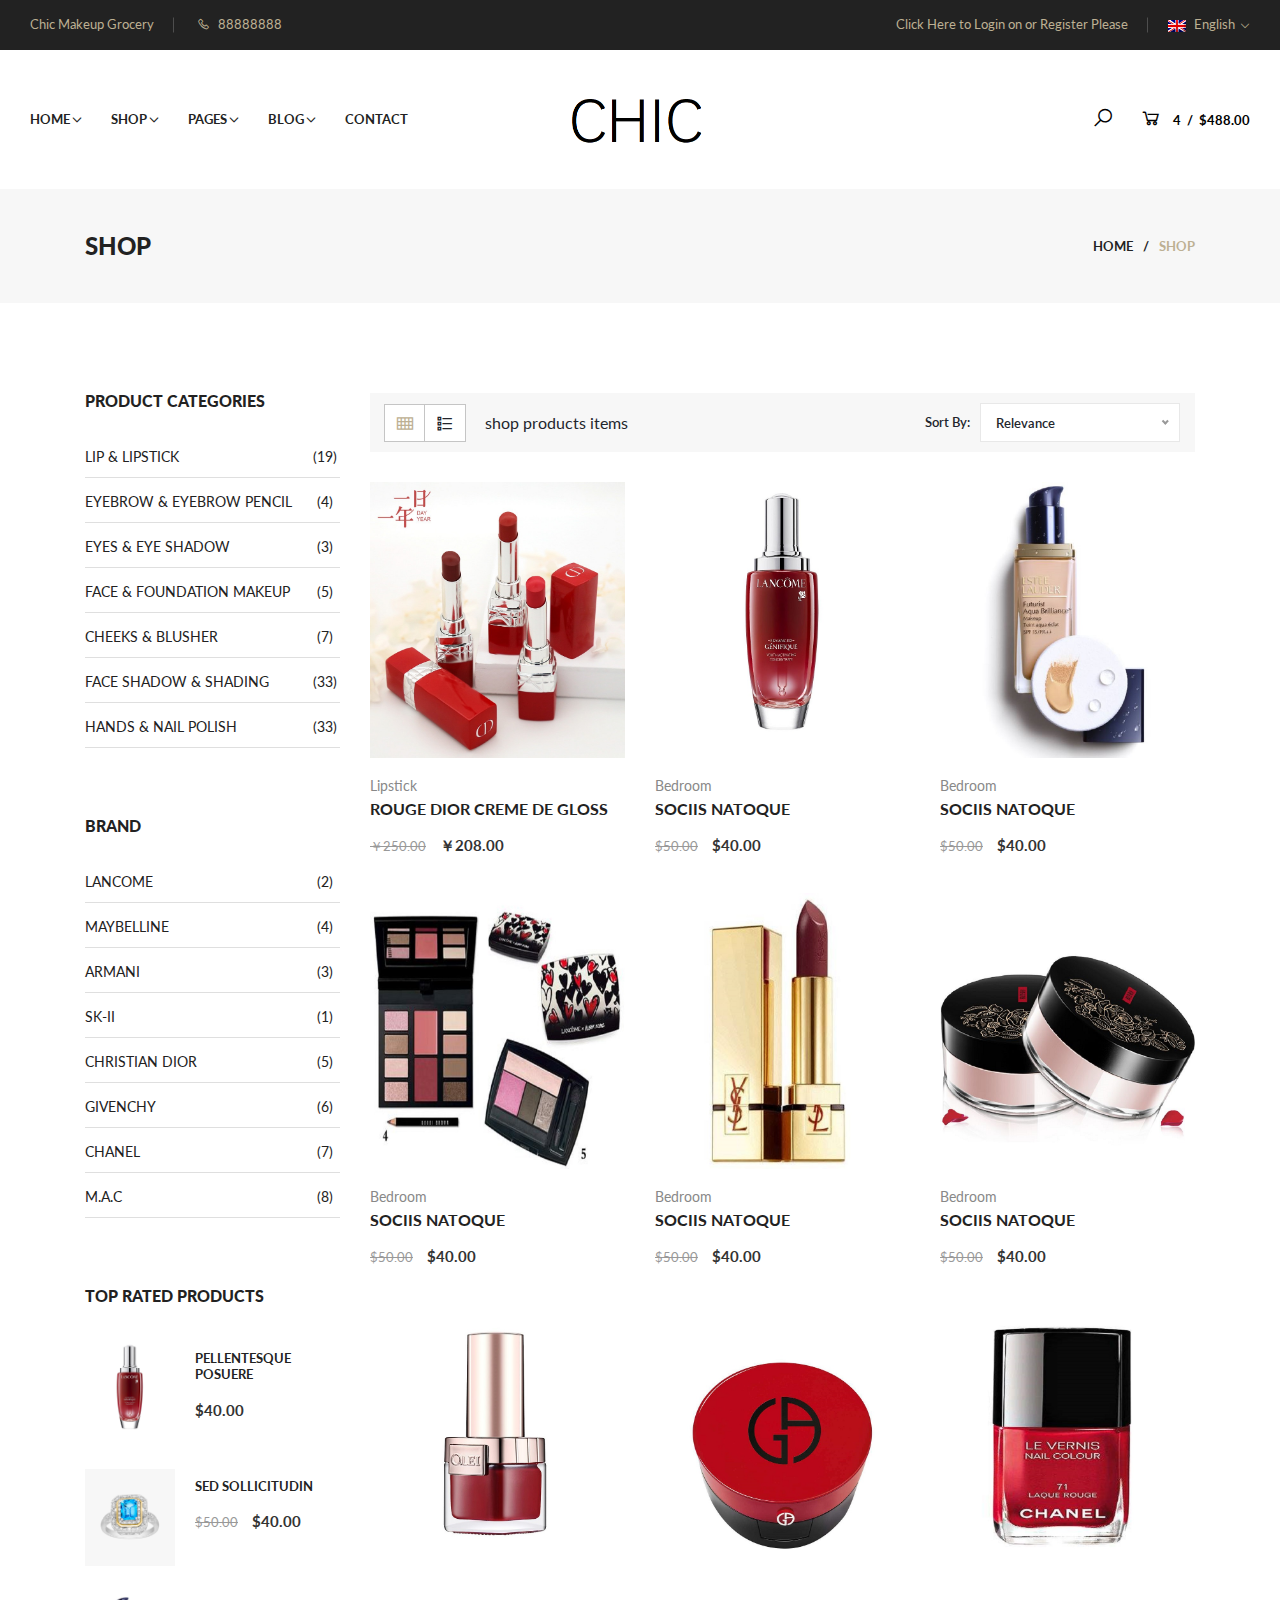
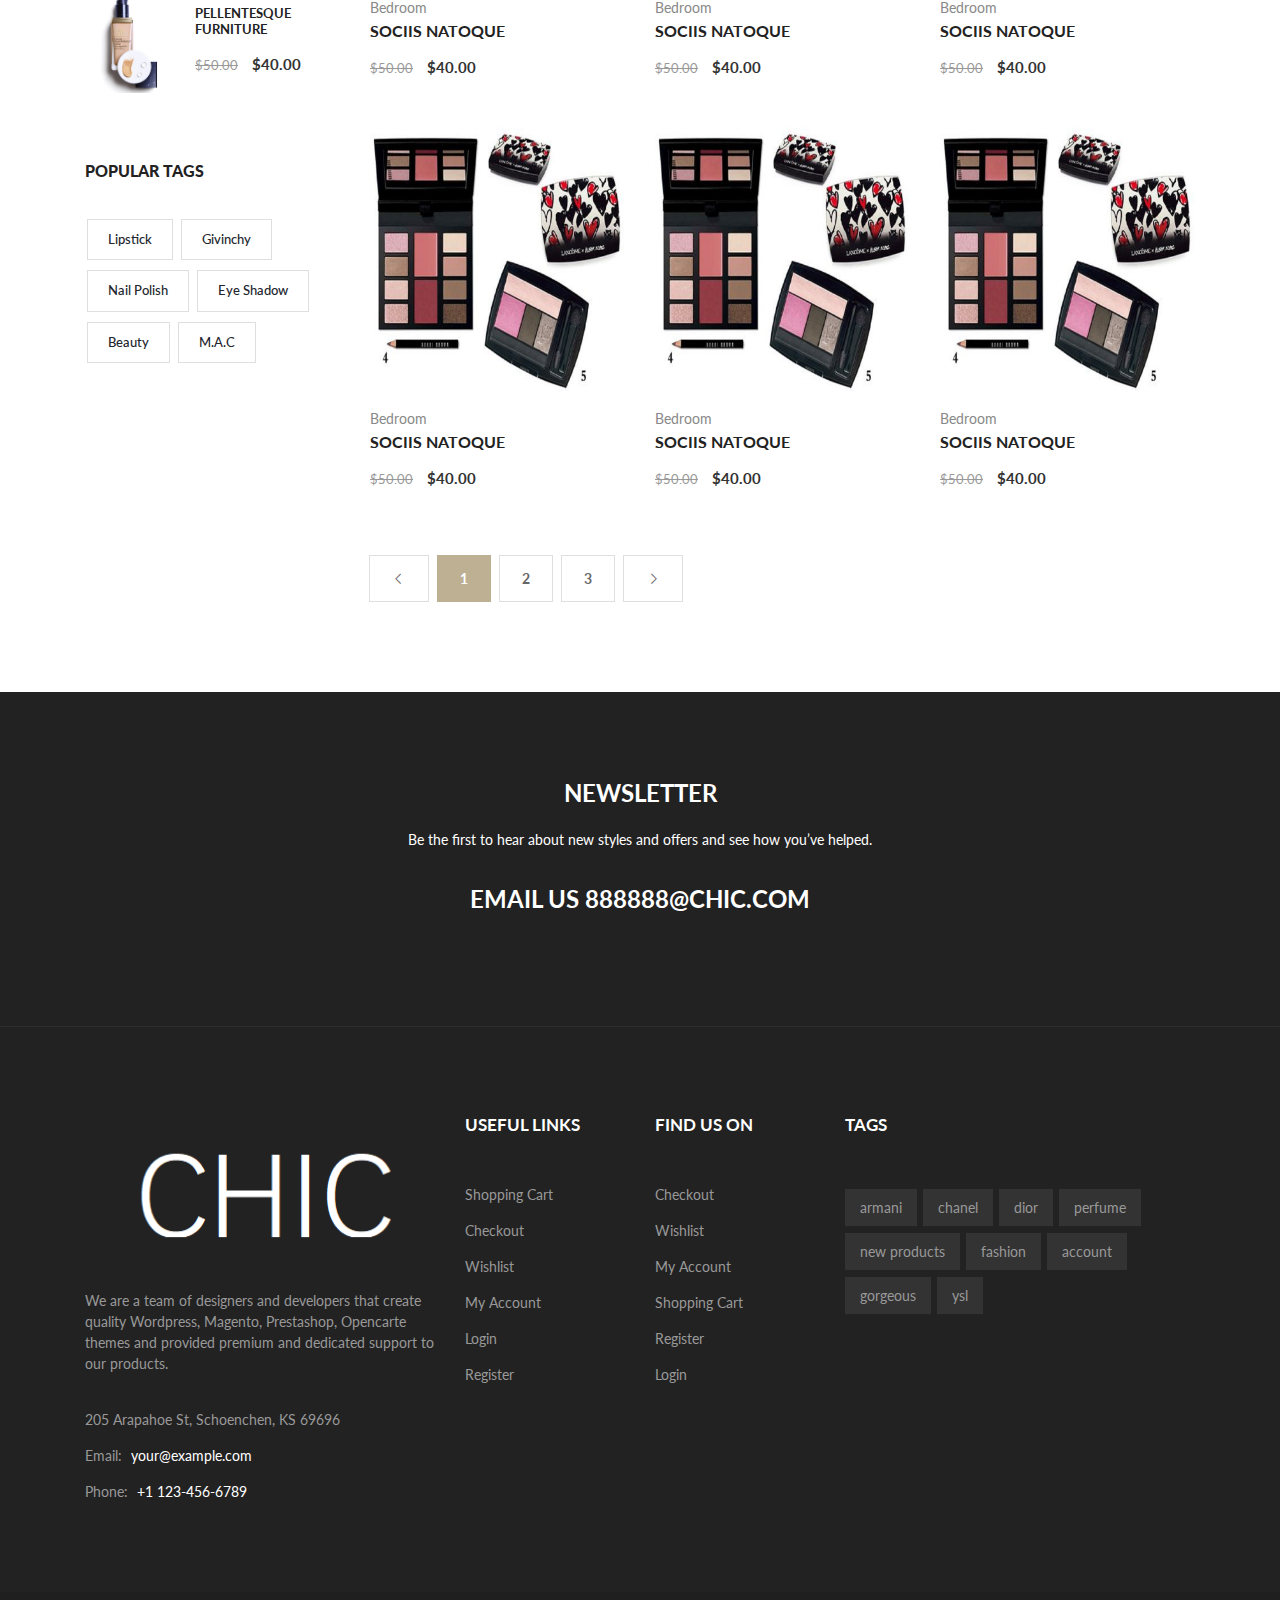
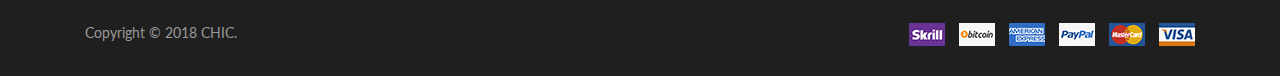
<file: shop.html>
<!DOCTYPE html>
<html class="no-js" lang="zxx">

<head>
    <meta charset="utf-8">
    <meta http-equiv="X-UA-Compatible" content="IE=edge">
    <meta name="viewport" content="width=device-width, initial-scale=1">
    <meta name="description" content="meta description">

   <title>CHIC - Make Up Grocery</title>

    <!--=== Favicon ===-->
    <link rel="shortcut icon" href="assets/img/favicon.ico" type="image/x-icon"/>

    <!--== Google Fonts ==-->
    <link href="https://fonts.googleapis.com/css?family=Lato:300,300i,400,400i,700,900" rel="stylesheet">

    <!--=== Bootstrap CSS ===-->
    <link href="assets/css/vendor/bootstrap.min.css" rel="stylesheet"/>
    <!--=== Font-Awesome CSS ===-->
    <link href="assets/css/vendor/font-awesome.css" rel="stylesheet"/>
    <!--=== Plugins CSS ===-->
    <link href="assets/css/plugins.css" rel="stylesheet"/>
    <!--=== Main Style CSS ===-->
    <link href="assets/css/style.css" rel="stylesheet"/>

    <!-- Modernizer JS -->
    <script src="assets/js/vendor/modernizr-2.8.3.min.js"></script>

    <!--[if lt IE 9]>
    <script src="//oss.maxcdn.com/html5shiv/3.7.2/html5shiv.min.js"></script>
    <script src="//oss.maxcdn.com/respond/1.4.2/respond.min.js"></script>
    <![endif]-->

    <!--[if lt IE 9]>
    <script src="//oss.maxcdn.com/html5shiv/3.7.2/html5shiv.min.js"></script>
    <script src="//oss.maxcdn.com/respond/1.4.2/respond.min.js"></script>
    <![endif]-->
</head>

<body>

<!--== Start Header Section ===-->
<header id="header-area">
     <!-- Start PreHeader Area -->
    <div class="preheader-area">
        <div class="container-fluid">
            <div class="row">
                <div class="col-md-6 text-center text-md-left">
                    <!-- Start PreHeader Left -->
                    <div class="preheader-left-wrap">
					    <a href="#">Chic Makeup Grocery</a>
                        <a href="tel:88888888"><i class="fa fa-phone"></i> 88888888</a>
						
                    </div>
                    <!-- End PreHeader Left -->
                </div>

                <div class="col-md-6 mt-3 mt-md-0">
                    <!-- Start PreHeader Right -->
                    <div class="preheader-right-wrap">
                        <nav id="site-settings">
                            <ul class="nav justify-content-center justify-content-md-end">
                                <a href="login-register.html">Click Here to Login on or Register Please</a>
                                    

                                <li class="dropdown-show"><a href="#" class="arrow-toggle"><img
                                        src="assets/img/icons/flag/en.png" alt="English"/> English</a>
                                    <ul class="dropdown-nav">
                                        <li><a href="#"><img src="assets/img/icons/flag/de.png" alt="German"/>
                                            German</a></li>
                                        <li><a href="#"><img src="assets/img/icons/flag/bd.png" alt="Bengali"/> Bengali</a>
                                        </li>
                                        <li><a href="#"><img src="assets/img/icons/flag/fr.png" alt="France"/>
                                            France</a></li>
                                    </ul>
                                </li>

                            </ul>
                        </nav>
                    </div>
                    <!-- End PreHeader Right -->
                </div>
            </div>
        </div>
    </div>
    <!-- End PreHeader Area -->


    <!-- Start Header Bottom  -->
    <div class="header-bottom-area" id="fixheader">
        <div class="container-fluid">
            <div class="row">
                <!-- Start Navigation // Main Menu -->
                <div class="col-lg-5 m-auto d-none d-lg-block">
                    <div id="navigation-area-wrap">
                        <nav class="mainmenu">
                            <ul id="main-navbar" class="clearfix">
                                <li class="dropdown-show"><a href="index.html" class="arrow-toggle">Home</a>
                                    <ul class="dropdown-nav sub-dropdown">
                                        <li><a href="index.html">Home Layout 1</a></li>
                                        <li><a href="index2.html">Home Layout 2</a></li>
                                        <li><a href="index3.html">Home Layout 3</a></li>
                                        <li><a href="index4.html">Home Layout 4</a></li>
                                    </ul>
                                </li>
                                <li class="dropdown-show"><a href="#" class="arrow-toggle">Shop</a>
                                    <ul class="mega-menu-wrap dropdown-nav">
                                        <li class="mega-menu-item"><a href="shop.html" class="mega-item-title">Shop
                                            Pages Layout</a>
                                            <ul>
                                                <li><a href="shop-3-grid.html">Shop 3 Column</a></li>
                                                <li><a href="shop-4-grid.html">Shop 4 Column</a></li>
                                                <li><a href="shop.html">Shop Left Sidebar</a></li>
                                                <li><a href="shop-right-sidebar.html">Shop Right Sidebar</a></li>
                                                <li><a href="shop-list.html">Shop Listing View</a></li>
                                                <li><a href="shop-list-left-sidebar.html">Shop List left Sidebar</a>
                                                </li>
                                                <li><a href="shop-list-right-sidebar.html">Shop List Right Sidebar</a>
                                                </li>
                                            </ul>
                                        </li>

                                        <li class="mega-menu-item"><a href="single-product.html"
                                                                      class="mega-item-title">Single
                                            Products Style</a>
                                            <ul>
                                                <li><a href="single-product-carousel.html">Single Product Carousel</a>
                                                </li>
                                                <li><a href="single-product-sticky-left.html">Single Product Sticky
                                                    Left</a></li>
                                                <li><a href="single-product-sticky-right.html">Single Product Sticky
                                                    Right</a></li>
                                                <li><a href="single-product-gallery-left.html">Single Product Gallery
                                                    Left</a></li>
                                                <li><a href="single-product-gallery-right.html">Single Product Gallery
                                                    Right</a></li>
                                                <li><a href="single-product-tab-left.html">Single Product Tab Left</a>
                                                </li>
                                                <li><a href="single-product-tab-right.html">Single Product Tab Right</a>
                                                </li>
                                            </ul>
                                        </li>

                                        <li class="mega-menu-item"><a href="single-product.html"
                                                                      class="mega-item-title">Single
                                            Products</a>
                                            <ul>
                                                <li><a href="single-product.html">Single Product</a></li>
                                                <li><a href="single-product-group.html">Single Product Group</a></li>
                                                <li><a href="single-product-normal.html">Single Product Normal</a></li>
                                                <li><a href="single-product-affiliate.html">Single Product
                                                    Affiliate </a></li>
                                            </ul>
                                        </li>
                                    </ul>
                                </li>
                                <li class="dropdown-show"><a href="#" class="arrow-toggle">Pages</a>
                                    <ul class="dropdown-nav">
                                        <li><a href="cart.html">Shopping Cart</a></li>
                                        <li><a href="checkout.html">Checkout</a></li>
                                        <li><a href="compare.html">Compare</a></li>
                                        <li><a href="wishlist.html">Wishlist</a></li>
                                        <li><a href="login-register.html">Login & Register</a></li>
                                        <li><a href="my-account.html">My Account</a></li>
                                        <li><a href="about.html">About Us</a></li>
                                        <li><a href="404.html">404 Error</a></li>
                                    </ul>
                                </li>
                                <li class="dropdown-show"><a href="#" class="arrow-toggle">Blog</a>
                                    <ul class="dropdown-nav">
                                        <li><a href="blog.html">Blog Left Sidebar</a></li>
                                        <li><a href="blog-right-sidebar.html">Blog Right Sidebar</a></li>
                                        <li><a href="blog-grid.html">Blog Grid Layout</a></li>
                                        <li><a href="single-blog-audio.html">Single Blog Audio</a></li>
                                        <li><a href="single-blog-video.html">Single Blog Video</a></li>
                                        <li><a href="single-blog-carousel.html">Single Blog Carousel</a></li>
                                        <li><a href="single-blog.html">Single Blog Left Sidebar</a></li>
                                        <li><a href="single-blog-right-sidebar.html">Single Blog Right Sidebar</a></li>
                                    </ul>
                                </li>
                                <li><a href="contact.html">Contact</a></li>
                            </ul>
                        </nav>
                    </div>
                </div>
                <!-- End Navigation // Main Menu -->

                <!-- Start Logo Area -->
                <div class="col-lg-2 col-sm-4 m-auto text-center text-sm-left">
                    <div class="logo-wrap mb-4 mb-sm-0">
                        <a href="index.html"><img src="assets/img/logo.png" alt="Logo"/></a>
                    </div>
                </div>
                <!-- End Logo Area -->

                <!-- Header Shop Cong Area -->
                <div class="col-lg-5 col-sm-8 m-auto">
                    <div class="header-configure-area d-flex justify-content-center justify-content-sm-end align-items-center">
                        <!-- Start Search Box -->
                        <div class="search-box-wrap">
                            <button class="srch-icon animate-modal-popup" data-mfp-src="#search-box-popup"><i
                                    class="fa fa-search"></i></button>
                        </div>
                        <!-- End Search Box -->

                        <!-- Start Mini Cart Area -->
                        <div class="mini-cart-wrap">
                            <button class="btn-minicart"><i class="fa fa-shopping-cart"></i>
                                <span class="count">4</span>
                                <span>/</span>
                                <span class="amount">$488.00</span>
                            </button>

                            <div class="minicart-content">
                                <div class="mini-cart-body">
                                    <!-- Single Cart Item Start -->
                                    <div class="single-cart-item d-flex">
                                        <figure class="product-thumb">
                                            <a href="single-product.html"><img src="assets/img/products/product-1.jpg"
                                                                               alt="Products"/></a>
                                        </figure>

                                        <div class="product-details">
                                            <h2><a href="single-product.html">Sprite Yoga Companion</a></h2>
                                            <div class="cal d-flex align-items-center">
                                                <span class="quantity">3</span>
                                                <span class="multiplication">X</span>
                                                <span class="price">$77.00</span>
                                            </div>
                                        </div>
                                        <a href="#" class="remove-icon"><i class="fa fa-trash-o"></i></a>
                                    </div>
                                    <!-- Single Cart Item End -->

                                    <!-- Single Cart Item Start -->
                                    <div class="single-cart-item d-flex">
                                        <figure class="product-thumb">
                                            <a href="single-product.html"><img src="assets/img/products/product-2.jpg"
                                                                               alt="Products"/></a>
                                        </figure>
                                        <div class="product-details">
                                            <h2><a href="single-product.html">Yoga Companion Kit</a></h2>
                                            <div class="cal d-flex align-items-center">
                                                <span class="quantity">2</span>
                                                <span class="multiplication">X</span>
                                                <span class="price">$6.00</span>
                                            </div>
                                        </div>
                                        <a href="#" class="remove-icon"><i class="fa fa-trash-o"></i></a>
                                    </div>
                                    <!-- Single Cart Item End -->

                                    <!-- Single Cart Item Start -->
                                    <div class="single-cart-item d-flex">
                                        <figure class="product-thumb">
                                            <a href="single-product.html"><img src="assets/img/products/product-3.jpg"
                                                                               alt="Products"/></a>
                                        </figure>
                                        <div class="product-details">
                                            <h2><a href="#">Sprite Yoga Companion Kit</a></h2>
                                            <div class="cal d-flex align-items-center">
                                                <span class="quantity">1</span>
                                                <span class="multiplication">X</span>
                                                <span class="price">$116.00</span>
                                            </div>
                                        </div>
                                        <a href="single-product.html" class="remove-icon"><i class="fa fa-trash-o"></i></a>
                                    </div>
                                    <!-- Single Cart Item End -->

                                    <!-- Single Cart Item Start -->
                                    <div class="single-cart-item d-flex">
                                        <figure class="product-thumb">
                                            <a href="single-product.html"><img src="assets/img/products/product-4.jpg"
                                                                               alt="Products"/></a>
                                        </figure>
                                        <div class="product-details">
                                            <h2><a href="#">Sprite Yoga Companion Kit</a></h2>
                                            <div class="cal d-flex align-items-center">
                                                <span class="quantity">1</span>
                                                <span class="multiplication">X</span>
                                                <span class="price">$116.00</span>
                                            </div>
                                        </div>
                                        <a href="single-product.html" class="remove-icon"><i class="fa fa-trash-o"></i></a>
                                    </div>
                                    <!-- Single Cart Item End -->
                                </div>
                                <div class="mini-cart-footer text-center">
                                    <a href="cart.html" class="btn btn-transparent btn-small mr-3">View Cart</a>
                                    <a href="checkout.html" class="btn btn-transparent btn-small">Checkout</a>
                                </div>
                            </div>
                        </div>
                        <!-- End Mini Cart Area -->
                    </div>
                </div>
                <!-- Header Shop Cong Area -->
            </div>
        </div>
    </div>
    <!-- End Header Bottom  -->
</header>
<!--== End Header Section ===-->

<!--== Start Search box Wrapper ==-->
<div class="mfp-hide modalSearchBox" id="search-box-popup">
    <div class="modal-dialog modal-lg">
        <div class="modal-content">
            <div class="search-box-wrapper">
                <form action="#" method="POST" class="search-form-area">
                    <input type="search" class="form-control" name="search" id="search" placeholder="Search">
                    <button type="submit" class="btn btn-brand btn-search"><i class="fa fa-search"></i></button>
                </form>
            </div>
        </div>
    </div>
</div>
<!--== End Search box Wrapper ==-->

<!--== Start Page Header ==-->
<div id="page-header-wrapper">
    <div class="container">
        <div class="row">
            <!-- Page Title Area Start -->
            <div class="col-6">
                <div class="page-title-wrap">
                    <h1>Shop</h1>
                </div>
            </div>
            <!-- Page Title Area End -->

            <!-- Page Breadcrumb Start -->
            <div class="col-6 m-auto">
                <nav class="page-breadcrumb-wrap">
                    <ul class="nav justify-content-end">
                        <li><a href="index.html">Home</a></li>
                        <li><a href="shop.html" class="current">Shop</a></li>
                    </ul>
                </nav>
            </div>
            <!-- Page Breadcrumb End -->
        </div>
    </div>
</div>
<!--== End Page Header ==-->


<!--== Start Shop Page Wrapper ==-->
<div id="shop-page-wrapper" class="page-padding">
    <div class="container">
        <div class="row">
            <!-- Sidebar Area Start -->
            <div class="col-lg-3">
                <div id="sidebar-area-wrap">
                    <!-- Single Sidebar Item Start -->
                    <div class="single-sidebar-wrap">
                        <h2 class="sidebar-title">PRODUCT CATEGORIES</h2>
                        <div class="sidebar-body">
                            <ul class="sidebar-list">
                                <li><a href="#">LIP & LIPSTICK <span>(19)</span></a></li>
                                <li><a href="#">EYEBROW & EYEBROW PENCIL <span>(4)</span></a></li>
                                <li><a href="#">EYES & EYE SHADOW <span>(3)</span></a></li>
                                <li><a href="#">FACE & FOUNDATION MAKEUP <span>(5)</span></a></li>
                                <li><a href="#">CHEEKS & BLUSHER <span>(7)</span></a></li>
                                <li><a href="#">FACE SHADOW & SHADING <span>(33)</span></a></li>
                                <li><a href="#">HANDS & NAIL POLISH <span>(33)</span></a></li>
                            </ul>
                        </div>
                    </div>
                    <!-- Single Sidebar Item End -->

                    <!-- Single Sidebar Item Start -->
                    <div class="single-sidebar-wrap">
                        <h2 class="sidebar-title">Brand</h2>
                        <div class="sidebar-body">
                            <ul class="sidebar-list">
                                <li><a href="#">Lancome <span>(2)</span></a></li>
                                <li><a href="#">Maybelline <span>(4)</span></a></li>
                                <li><a href="#">Armani <span>(3)</span></a></li>
                                <li><a href="#">SK-II <span>(1)</span></a></li>
                                <li><a href="#">Christian Dior <span>(5)</span></a></li>
                                <li><a href="#">Givenchy <span>(6)</span></a></li>
                                <li><a href="#">Chanel <span>(7)</span></a></li>
                                <li><a href="#">M.A.C <span>(8)</span></a></li>
                            </ul>
                        </div>
                    </div>
                    <!-- Single Sidebar Item End -->

                    <!-- Single Sidebar Item Start -->
                    <div class="single-sidebar-wrap">
                        <h2 class="sidebar-title">Top Rated Products</h2>
                        <div class="sidebar-body">
                            <div class="products-wrapper product-list-view small-list">
                                <!-- Start Single Product -->
                                <div class="single-product-item">
                                    <!-- Product Thumbnail -->
                                    <figure class="product-thumbnail">
                                        <a href="single-product-sticky-left.html" class="d-block">
                                            <img class="primary-thumb" src="assets/img/products/product-3.jpg"
                                                 alt="Product"/>
                                            <img class="secondary-thumb" src="assets/img/products/product-4.jpg"
                                                 alt="Product"/>
                                        </a>
                                    </figure>

                                    <!-- Product Details -->
                                    <div class="product-details">
                                        <h2 class="product-name"><a href="single-product-carousel.html">Pellentesque
                                            posuere</a></h2>
                                        <div class="product-prices">
                                            <span class="price">$40.00</span>
                                        </div>
                                    </div>
                                </div>
                                <!-- End Single Product -->

                                <!-- Start Single Product -->
                                <div class="single-product-item">
                                    <!-- Product Thumbnail -->
                                    <figure class="product-thumbnail">
                                        <a href="single-product-sticky-left.html" class="d-block">
                                            <img class="primary-thumb" src="assets/img/products/product-13.jpg"
                                                 alt="Product"/>
                                            <img class="secondary-thumb" src="assets/img/products/product-14.jpg"
                                                 alt="Product"/>
                                        </a>
                                    </figure>

                                    <!-- Product Details -->
                                    <div class="product-details">
                                        <h2 class="product-name"><a href="single-product-carousel.html">Sed
                                            sollicitudin</a>
                                        </h2>
                                        <div class="product-prices">
                                            <del class="oldPrice">$50.00</del>
                                            <span class="price">$40.00</span>
                                        </div>
                                    </div>
                                </div>
                                <!-- End Single Product -->

                                <!-- Start Single Product -->
                                <div class="single-product-item">
                                    <!-- Product Thumbnail -->
                                    <figure class="product-thumbnail">
                                        <a href="single-product-sticky-left.html" class="d-block">
                                            <img class="primary-thumb" src="assets/img/products/product-5.jpg"
                                                 alt="Product"/>
                                            <img class="secondary-thumb" src="assets/img/products/product-6.jpg"
                                                 alt="Product"/>
                                        </a>
                                    </figure>

                                    <!-- Product Details -->
                                    <div class="product-details">
                                        <h2 class="product-name"><a href="single-product-carousel.html">Pellentesque
                                            furniture</a></h2>
                                        <div class="product-prices">
                                            <del class="oldPrice">$50.00</del>
                                            <span class="price">$40.00</span>
                                        </div>
                                    </div>
                                </div>
                                <!-- End Single Product -->
                            </div>
                        </div>
                    </div>
                    <!-- Single Sidebar Item End -->

                    <!-- Single Sidebar Item Start -->
                    <div class="single-sidebar-wrap">
                        <h2 class="sidebar-title">Popular Tags</h2>
                        <div class="sidebar-body">
                            <ul class="tags">
                                <li><a href="#">Lipstick</a></li>
                                <li><a href="#">Givinchy</a></li>
                                <li><a href="#">Nail polish</a></li>
                                <li><a href="#">eye shadow</a></li>
                                <li><a href="#">beauty</a></li>
                                <li><a href="#">M.A.C</a></li>
                            </ul>
                        </div>
                    </div>
                    <!-- Single Sidebar Item End -->
                </div>
            </div>
            <!-- Sidebar Area End -->

            <!-- Start Shop Page Content -->
            <div class="col-lg-9 order-first order-lg-last">
                <div class="shop-page-content-wrap">
                    <div class="products-settings-option d-block d-md-flex">
                        <div class="product-cong-left d-flex align-items-center">
                            <ul class="product-view d-flex align-items-center">
                                <li class="current" data-target="grid-view"><i class="fa fa-th"></i></li>
                                <li data-target="product-list-view"><i class="fa fa-list-ul"></i></li>
                            </ul>
                            <span class="show-items">shop products items</span>
                        </div>

                        <div class="product-sort_by d-flex align-items-center mt-3 mt-md-0">
                            <label for="sort">Sort By:</label>
                            <select name="sort" id="sort">
                                <option value="Position">Relevance</option>
                                <option value="Name Ascen">Name, A to Z</option>
                                <option value="Name Decen">Name, Z to A</option>
                                <option value="Price Ascen">Price low to heigh</option>
                                <option value="Price Decen">Price heigh to low</option>
                            </select>
                        </div>
                    </div>

                    <div class="shop-page-products-wrap">
                        <div class="products-wrapper">
                            <div class="row">
                                <!-- Single Product Start -->
                                <div class="col-lg-4 col-sm-6">
                                    <div class="single-product-item">
                                        <!-- Product Thumbnail -->
                                        <figure class="product-thumbnail">
                                            <a href="single-product-sticky-left.html" class="d-block">
                                                <img class="primary-thumb" src="assets/img/products/Dior-1.jpg"
                                                     alt="Product"/>
                                                <img class="secondary-thumb" src="assets/img/products/Dior-2.jpg"
                                                     alt="Product"/>
                                            </a>
                                            <figcaption class="product-hvr-content">
                                                <a href="wishlist.html" class="btn-wishlist" data-toggle="tooltip"
                                                   data-placement="left" title="Add to Wishlist"><i
                                                        class="fa fa-heart-o"></i></a>
                                                <a href="#" class="btn btn-brand btn-quickView" data-toggle="modal"
                                                   data-target="#quickViewModal">Quick View</a>
                                            </figcaption>
                                        </figure>

                                        <!-- Product Details -->
                                        <div class="product-details">
                                            <a href="shop.html" class="product-cat-name">Lipstick</a>
                                            <h2 class="product-name"><a href="single-product-carousel.html">Rouge Dior 
                                                Creme de Gloss</a></h2>
                                            <div class="product-prices">
                                                <del class="oldPrice">￥250.00</del>
                                                <span class="price">￥208.00</span>
                                            </div>

                                            <p class="product-desc">
                                                    Product name: Dior/ Dior flame-blue gold lipstick lipstick
                                                    <br>Brand: Dior/ Dior
                                                    <br>Efficacy: easy to apply color to improve complexion and not easy to decolorize and moisten nature
                                                    <br>Origin: France
                                                    <br>Suitable for skin type: any skin type
                                                    <br>Shelf life: 3 years
                                            </p>
                                        </div>
                                    </div>
                                </div>
                                <!-- Single Product End -->

                                <!-- Single Product Start -->
                                <div class="col-lg-4 col-sm-6">
                                    <div class="single-product-item">
                                        <!-- Product Thumbnail -->
                                        <figure class="product-thumbnail">
                                            <a href="single-product-sticky-left.html" class="d-block">
                                                <img class="primary-thumb" src="assets/img/products/product-3.jpg"
                                                     alt="Product"/>
                                                <img class="secondary-thumb" src="assets/img/products/product-4.jpg"
                                                     alt="Product"/>
                                            </a>
                                            <figcaption class="product-hvr-content">
                                                <a href="wishlist.html" class="btn-wishlist" data-toggle="tooltip"
                                                   data-placement="left" title="Add to Wishlist"><i
                                                        class="fa fa-heart-o"></i></a>
                                                <a href="#" class="btn btn-brand btn-quickView" data-toggle="modal"
                                                   data-target="#quickViewModal">Quick View</a>
                                            </figcaption>
                                        </figure>

                                        <!-- Product Details -->
                                        <div class="product-details">
                                            <a href="shop.html" class="product-cat-name">Bedroom</a>
                                            <h2 class="product-name"><a href="single-product-carousel.html">Sociis
                                                natoque</a></h2>
                                            <div class="product-prices">
                                                <del class="oldPrice">$50.00</del>
                                                <span class="price">$40.00</span>
                                            </div>

                                            <p class="product-desc">Lorem ipsum dolor sit amet, consectetur adipisicing
                                                elit. Culpa cum, cumque dignissimos doloribus eaque earum eligendi est
                                                fugit impedit iusto labore minus modi nemo odio officia omnis quas quasi
                                                quibusdam quos repellat repudiandae rerum saepe sapiente similique
                                                tempora vero voluptas!</p>
                                        </div>
                                    </div>
                                </div>
                                <!-- Single Product End -->

                                <!-- Single Product Start -->
                                <div class="col-lg-4 col-sm-6">
                                    <div class="single-product-item">
                                        <!-- Product Thumbnail -->
                                        <figure class="product-thumbnail">
                                            <a href="single-product-sticky-left.html" class="d-block">
                                                <img class="primary-thumb" src="assets/img/products/product-5.jpg"
                                                     alt="Product"/>
                                                <img class="secondary-thumb" src="assets/img/products/product-6.jpg"
                                                     alt="Product"/>
                                            </a>
                                            <figcaption class="product-hvr-content">
                                                <a href="wishlist.html" class="btn-wishlist" data-toggle="tooltip"
                                                   data-placement="left" title="Add to Wishlist"><i
                                                        class="fa fa-heart-o"></i></a>
                                                <a href="#" class="btn btn-brand btn-quickView" data-toggle="modal"
                                                   data-target="#quickViewModal">Quick View</a>
                                            </figcaption>
                                        </figure>

                                        <!-- Product Details -->
                                        <div class="product-details">
                                            <a href="shop.html" class="product-cat-name">Bedroom</a>
                                            <h2 class="product-name"><a href="single-product-carousel.html">Sociis
                                                natoque</a></h2>
                                            <div class="product-prices">
                                                <del class="oldPrice">$50.00</del>
                                                <span class="price">$40.00</span>
                                            </div>

                                            <p class="product-desc">Lorem ipsum dolor sit amet, consectetur adipisicing
                                                elit. Culpa cum, cumque dignissimos doloribus eaque earum eligendi est
                                                fugit impedit iusto labore minus modi nemo odio officia omnis quas quasi
                                                quibusdam quos repellat repudiandae rerum saepe sapiente similique
                                                tempora vero voluptas!</p>
                                        </div>
                                    </div>
                                </div>
                                <!-- Single Product End -->

                                <!-- Single Product Start -->
                                <div class="col-lg-4 col-sm-6">
                                    <div class="single-product-item">
                                        <!-- Product Thumbnail -->
                                        <figure class="product-thumbnail">
                                            <a href="single-product-sticky-left.html" class="d-block">
                                                <img class="primary-thumb"
                                                     src="assets/img/products/home-two/product-7.jpg" alt="Product"/>
                                                <img class="secondary-thumb"
                                                     src="assets/img/products/home-two/product-8.jpg" alt="Product"/>
                                            </a>
                                            <figcaption class="product-hvr-content">
                                                <a href="wishlist.html" class="btn-wishlist" data-toggle="tooltip"
                                                   data-placement="left" title="Add to Wishlist"><i
                                                        class="fa fa-heart-o"></i></a>
                                                <a href="#" class="btn btn-brand btn-quickView" data-toggle="modal"
                                                   data-target="#quickViewModal">Quick View</a>
                                            </figcaption>
                                        </figure>

                                        <!-- Product Details -->
                                        <div class="product-details">
                                            <a href="shop.html" class="product-cat-name">Bedroom</a>
                                            <h2 class="product-name"><a href="single-product-carousel.html">Sociis
                                                natoque</a></h2>
                                            <div class="product-prices">
                                                <del class="oldPrice">$50.00</del>
                                                <span class="price">$40.00</span>
                                            </div>

                                            <p class="product-desc">Lorem ipsum dolor sit amet, consectetur adipisicing
                                                elit. Culpa cum, cumque dignissimos doloribus eaque earum eligendi est
                                                fugit impedit iusto labore minus modi nemo odio officia omnis quas quasi
                                                quibusdam quos repellat repudiandae rerum saepe sapiente similique
                                                tempora vero voluptas!</p>
                                        </div>
                                    </div>
                                </div>
                                <!-- Single Product End -->

                                <!-- Single Product Start -->
                                <div class="col-lg-4 col-sm-6">
                                    <div class="single-product-item">
                                        <!-- Product Thumbnail -->
                                        <figure class="product-thumbnail">
                                            <a href="single-product-sticky-left.html" class="d-block">
                                                <img class="primary-thumb"
                                                     src="assets/img/products/home-two/product-1.jpg" alt="Product"/>
                                                <img class="secondary-thumb"
                                                     src="assets/img/products/home-two/product-2.jpg" alt="Product"/>
                                            </a>
                                            <figcaption class="product-hvr-content">
                                                <a href="wishlist.html" class="btn-wishlist" data-toggle="tooltip"
                                                   data-placement="left" title="Add to Wishlist"><i
                                                        class="fa fa-heart-o"></i></a>
                                                <a href="#" class="btn btn-brand btn-quickView" data-toggle="modal"
                                                   data-target="#quickViewModal">Quick View</a>
                                            </figcaption>
                                        </figure>

                                        <!-- Product Details -->
                                        <div class="product-details">
                                            <a href="shop.html" class="product-cat-name">Bedroom</a>
                                            <h2 class="product-name"><a href="single-product-carousel.html">Sociis
                                                natoque</a></h2>
                                            <div class="product-prices">
                                                <del class="oldPrice">$50.00</del>
                                                <span class="price">$40.00</span>
                                            </div>

                                            <p class="product-desc">Lorem ipsum dolor sit amet, consectetur adipisicing
                                                elit. Culpa cum, cumque dignissimos doloribus eaque earum eligendi est
                                                fugit impedit iusto labore minus modi nemo odio officia omnis quas quasi
                                                quibusdam quos repellat repudiandae rerum saepe sapiente similique
                                                tempora vero voluptas!</p>
                                        </div>
                                    </div>
                                </div>
                                <!-- Single Product End -->

                                <!-- Single Product Start -->
                                <div class="col-lg-4 col-sm-6">
                                    <div class="single-product-item">
                                        <!-- Product Thumbnail -->
                                        <figure class="product-thumbnail">
                                            <a href="single-product-sticky-left.html" class="d-block">
                                                <img class="primary-thumb"
                                                     src="assets/img/products/home-two/product-3.jpg" alt="Product"/>
                                                <img class="secondary-thumb"
                                                     src="assets/img/products/home-two/product-4.jpg" alt="Product"/>
                                            </a>
                                            <figcaption class="product-hvr-content">
                                                <a href="wishlist.html" class="btn-wishlist" data-toggle="tooltip"
                                                   data-placement="left" title="Add to Wishlist"><i
                                                        class="fa fa-heart-o"></i></a>
                                                <a href="#" class="btn btn-brand btn-quickView" data-toggle="modal"
                                                   data-target="#quickViewModal">Quick View</a>
                                            </figcaption>
                                        </figure>

                                        <!-- Product Details -->
                                        <div class="product-details">
                                            <a href="shop.html" class="product-cat-name">Bedroom</a>
                                            <h2 class="product-name"><a href="single-product-carousel.html">Sociis
                                                natoque</a></h2>
                                            <div class="product-prices">
                                                <del class="oldPrice">$50.00</del>
                                                <span class="price">$40.00</span>
                                            </div>

                                            <p class="product-desc">Lorem ipsum dolor sit amet, consectetur adipisicing
                                                elit. Culpa cum, cumque dignissimos doloribus eaque earum eligendi est
                                                fugit impedit iusto labore minus modi nemo odio officia omnis quas quasi
                                                quibusdam quos repellat repudiandae rerum saepe sapiente similique
                                                tempora vero voluptas!</p>
                                        </div>
                                    </div>
                                </div>
                                <!-- Single Product End -->

                                <!-- Single Product Start -->
                                <div class="col-lg-4 col-sm-6">
                                    <div class="single-product-item">
                                        <!-- Product Thumbnail -->
                                        <figure class="product-thumbnail">
                                            <a href="single-product-sticky-left.html" class="d-block">
                                                <img class="primary-thumb"
                                                     src="assets/img/products/home-three/product-1.jpg" alt="Product"/>
                                                <img class="secondary-thumb"
                                                     src="assets/img/products/home-three/product-2.jpg" alt="Product"/>
                                            </a>
                                            <figcaption class="product-hvr-content">
                                                <a href="wishlist.html" class="btn-wishlist" data-toggle="tooltip"
                                                   data-placement="left" title="Add to Wishlist"><i
                                                        class="fa fa-heart-o"></i></a>
                                                <a href="#" class="btn btn-brand btn-quickView" data-toggle="modal"
                                                   data-target="#quickViewModal">Quick View</a>
                                            </figcaption>
                                        </figure>

                                        <!-- Product Details -->
                                        <div class="product-details">
                                            <a href="shop.html" class="product-cat-name">Bedroom</a>
                                            <h2 class="product-name"><a href="single-product-carousel.html">Sociis
                                                natoque</a></h2>
                                            <div class="product-prices">
                                                <del class="oldPrice">$50.00</del>
                                                <span class="price">$40.00</span>
                                            </div>

                                            <p class="product-desc">Lorem ipsum dolor sit amet, consectetur adipisicing
                                                elit. Culpa cum, cumque dignissimos doloribus eaque earum eligendi est
                                                fugit impedit iusto labore minus modi nemo odio officia omnis quas quasi
                                                quibusdam quos repellat repudiandae rerum saepe sapiente similique
                                                tempora vero voluptas!</p>
                                        </div>
                                    </div>
                                </div>
                                <!-- Single Product End -->

                                <!-- Single Product Start -->
                                <div class="col-lg-4 col-sm-6">
                                    <div class="single-product-item">
                                        <!-- Product Thumbnail -->
                                        <figure class="product-thumbnail">
                                            <a href="single-product-sticky-left.html" class="d-block">
                                                <img class="primary-thumb"
                                                     src="assets/img/products/home-three/product-4.jpg" alt="Product"/>
                                                <img class="secondary-thumb"
                                                     src="assets/img/products/home-three/product-5.jpg" alt="Product"/>
                                            </a>
                                            <figcaption class="product-hvr-content">
                                                <a href="wishlist.html" class="btn-wishlist" data-toggle="tooltip"
                                                   data-placement="left" title="Add to Wishlist"><i
                                                        class="fa fa-heart-o"></i></a>
                                                <a href="#" class="btn btn-brand btn-quickView" data-toggle="modal"
                                                   data-target="#quickViewModal">Quick View</a>
                                            </figcaption>
                                        </figure>

                                        <!-- Product Details -->
                                        <div class="product-details">
                                            <a href="shop.html" class="product-cat-name">Bedroom</a>
                                            <h2 class="product-name"><a href="single-product-carousel.html">Sociis
                                                natoque</a></h2>
                                            <div class="product-prices">
                                                <del class="oldPrice">$50.00</del>
                                                <span class="price">$40.00</span>
                                            </div>

                                            <p class="product-desc">Lorem ipsum dolor sit amet, consectetur adipisicing
                                                elit. Culpa cum, cumque dignissimos doloribus eaque earum eligendi est
                                                fugit impedit iusto labore minus modi nemo odio officia omnis quas quasi
                                                quibusdam quos repellat repudiandae rerum saepe sapiente similique
                                                tempora vero voluptas!</p>
                                        </div>
                                    </div>
                                </div>
                                <!-- Single Product End -->

                                <!-- Single Product Start -->
                                <div class="col-lg-4 col-sm-6">
                                    <div class="single-product-item">
                                        <!-- Product Thumbnail -->
                                        <figure class="product-thumbnail">
                                            <a href="single-product-sticky-left.html" class="d-block">
                                                <img class="primary-thumb"
                                                     src="assets/img/products/home-three/product-8.jpg" alt="Product"/>
                                                <img class="secondary-thumb"
                                                     src="assets/img/products/home-three/product-9.jpg" alt="Product"/>
                                            </a>
                                            <figcaption class="product-hvr-content">
                                                <a href="wishlist.html" class="btn-wishlist" data-toggle="tooltip"
                                                   data-placement="left" title="Add to Wishlist"><i
                                                        class="fa fa-heart-o"></i></a>
                                                <a href="#" class="btn btn-brand btn-quickView" data-toggle="modal"
                                                   data-target="#quickViewModal">Quick View</a>
                                            </figcaption>
                                        </figure>

                                        <!-- Product Details -->
                                        <div class="product-details">
                                            <a href="shop.html" class="product-cat-name">Bedroom</a>
                                            <h2 class="product-name"><a href="single-product-carousel.html">Sociis
                                                natoque</a></h2>
                                            <div class="product-prices">
                                                <del class="oldPrice">$50.00</del>
                                                <span class="price">$40.00</span>
                                            </div>

                                            <p class="product-desc">Lorem ipsum dolor sit amet, consectetur adipisicing
                                                elit. Culpa cum, cumque dignissimos doloribus eaque earum eligendi est
                                                fugit impedit iusto labore minus modi nemo odio officia omnis quas quasi
                                                quibusdam quos repellat repudiandae rerum saepe sapiente similique
                                                tempora vero voluptas!</p>
                                        </div>
                                    </div>
                                </div>
                                <!-- Single Product End -->

                                <!-- Single Product Start -->
                                <div class="col-lg-4 col-sm-6">
                                    <div class="single-product-item">
                                        <!-- Product Thumbnail -->
                                        <figure class="product-thumbnail">
                                            <a href="single-product-sticky-left.html" class="d-block">
                                                <img class="primary-thumb"
                                                     src="assets/img/products/home-two/product-7.jpg" alt="Product"/>
                                                <img class="secondary-thumb"
                                                     src="assets/img/products/home-two/product-8.jpg" alt="Product"/>
                                            </a>
                                            <figcaption class="product-hvr-content">
                                                <a href="wishlist.html" class="btn-wishlist" data-toggle="tooltip"
                                                   data-placement="left" title="Add to Wishlist"><i
                                                        class="fa fa-heart-o"></i></a>
                                                <a href="#" class="btn btn-brand btn-quickView" data-toggle="modal"
                                                   data-target="#quickViewModal">Quick View</a>
                                            </figcaption>
                                        </figure>

                                        <!-- Product Details -->
                                        <div class="product-details">
                                            <a href="shop.html" class="product-cat-name">Bedroom</a>
                                            <h2 class="product-name"><a href="single-product-carousel.html">Sociis
                                                natoque</a></h2>
                                            <div class="product-prices">
                                                <del class="oldPrice">$50.00</del>
                                                <span class="price">$40.00</span>
                                            </div>

                                            <p class="product-desc">Lorem ipsum dolor sit amet, consectetur adipisicing
                                                elit. Culpa cum, cumque dignissimos doloribus eaque earum eligendi est
                                                fugit impedit iusto labore minus modi nemo odio officia omnis quas quasi
                                                quibusdam quos repellat repudiandae rerum saepe sapiente similique
                                                tempora vero voluptas!</p>
                                        </div>
                                    </div>
                                </div>
                                <!-- Single Product End -->

                                <!-- Single Product Start -->
                                <div class="col-lg-4 col-sm-6">
                                    <div class="single-product-item">
                                        <!-- Product Thumbnail -->
                                        <figure class="product-thumbnail">
                                            <a href="single-product-sticky-left.html" class="d-block">
                                                <img class="primary-thumb"
                                                     src="assets/img/products/home-two/product-7.jpg" alt="Product"/>
                                                <img class="secondary-thumb"
                                                     src="assets/img/products/home-two/product-8.jpg" alt="Product"/>
                                            </a>
                                            <figcaption class="product-hvr-content">
                                                <a href="wishlist.html" class="btn-wishlist" data-toggle="tooltip"
                                                   data-placement="left" title="Add to Wishlist"><i
                                                        class="fa fa-heart-o"></i></a>
                                                <a href="#" class="btn btn-brand btn-quickView" data-toggle="modal"
                                                   data-target="#quickViewModal">Quick View</a>
                                            </figcaption>
                                        </figure>

                                        <!-- Product Details -->
                                        <div class="product-details">
                                            <a href="shop.html" class="product-cat-name">Bedroom</a>
                                            <h2 class="product-name"><a href="single-product-carousel.html">Sociis
                                                natoque</a></h2>
                                            <div class="product-prices">
                                                <del class="oldPrice">$50.00</del>
                                                <span class="price">$40.00</span>
                                            </div>

                                            <p class="product-desc">Lorem ipsum dolor sit amet, consectetur adipisicing
                                                elit. Culpa cum, cumque dignissimos doloribus eaque earum eligendi est
                                                fugit impedit iusto labore minus modi nemo odio officia omnis quas quasi
                                                quibusdam quos repellat repudiandae rerum saepe sapiente similique
                                                tempora vero voluptas!</p>
                                        </div>
                                    </div>
                                </div>
                                <!-- Single Product End -->

                                <!-- Single Product Start -->
                                <div class="col-lg-4 col-sm-6">
                                    <div class="single-product-item">
                                        <!-- Product Thumbnail -->
                                        <figure class="product-thumbnail">
                                            <a href="single-product-sticky-left.html" class="d-block">
                                                <img class="primary-thumb"
                                                     src="assets/img/products/home-two/product-7.jpg" alt="Product"/>
                                                <img class="secondary-thumb"
                                                     src="assets/img/products/home-two/product-8.jpg" alt="Product"/>
                                            </a>
                                            <figcaption class="product-hvr-content">
                                                <a href="wishlist.html" class="btn-wishlist" data-toggle="tooltip"
                                                   data-placement="left" title="Add to Wishlist"><i
                                                        class="fa fa-heart-o"></i></a>
                                                <a href="#" class="btn btn-brand btn-quickView" data-toggle="modal"
                                                   data-target="#quickViewModal">Quick View</a>
                                            </figcaption>
                                        </figure>

                                        <!-- Product Details -->
                                        <div class="product-details">
                                            <a href="shop.html" class="product-cat-name">Bedroom</a>
                                            <h2 class="product-name"><a href="single-product-carousel.html">Sociis
                                                natoque</a></h2>
                                            <div class="product-prices">
                                                <del class="oldPrice">$50.00</del>
                                                <span class="price">$40.00</span>
                                            </div>

                                            <p class="product-desc">Lorem ipsum dolor sit amet, consectetur adipisicing
                                                elit. Culpa cum, cumque dignissimos doloribus eaque earum eligendi est
                                                fugit impedit iusto labore minus modi nemo odio officia omnis quas quasi
                                                quibusdam quos repellat repudiandae rerum saepe sapiente similique
                                                tempora vero voluptas!</p>
                                        </div>
                                    </div>
                                </div>
                                <!-- Single Product End -->
                            </div>
                        </div>
                    </div>

                    <div class="pagination-area-wrap">
                        <nav class="page-pagination">
                            <ul class="pagination">
                                <li><a href="#" aria-label="Previous"><i class="fa fa-angle-left"></i></a></li>
                                <li><a class="current" href="#">1</a></li>
                                <li><a href="#">2</a></li>
                                <li><a href="#">3</a></li>
                                <li><a href="#" aria-label="Next"><i class="fa fa-angle-right"></i></a></li>
                            </ul>
                        </nav>
                    </div>
                </div>
            </div>
            <!-- End Shop Page Content -->
        </div>
    </div>
</div>
<!--== End Shop Page Wrapper ==-->

<!--== Start Footer Section ===-->
<footer id="footer-area">
    <!-- Start Newsletter Area -->
    <div class="newsletter-area-wrapper">
        <div class="container">
            <div class="row">
                <div class="col-lg-6 m-auto text-center">
                    <div class="newsletter-content-wrap">
                        <h2>Newsletter</h2>
                        <p>Be the first to hear about new styles and offers and see how you’ve helped.</p>
						<h2>Email us 888888@chic.com</h2>
                        
                    </div>
                </div>
            </div>
        </div>
    </div>
    <!-- End Newsletter Area -->

    <!-- Start Footer Widget Area -->
    <div class="footer-widget-wrapper">
        <div class="container">
            <div class="widget-content-wrap">
                <div class="row">
                    <!-- Start Single Footer Widget -->
                    <div class="col-lg-4 col-sm-12">
                        <div class="single-footer-widget-wrap footer-about">
                            <a href="index.html" class="footerLogo"><img src="assets/img/logo-white.png"
                                                                         alt="logo"/></a>
                            <p>We are a team of designers and developers that create quality Wordpress, Magento,
                                Prestashop,
                                Opencarte themes and provided premium and dedicated support to our products.</p>

                            <address>
                                <p>205 Arapahoe St, Schoenchen, KS 69696</p>
                                <p>Email: <a href="mailto:your@example.com">your@example.com</a></p>
                                <p>Phone: <a href="tel:+11234566789">+1 123-456-6789</a></p>
                            </address>
                        </div>
                    </div>
                    <!-- End Single Footer Widget -->

                    <!-- Start Single Footer Widget -->
                    <div class="col-lg-2 col-sm-6 col-md-3">
                        <div class="single-footer-widget-wrap">
                            <h3 class="widget-title">Useful Links</h3>

                            <div class="widget-body">
                                <ul class="widget-list">
                                    <li><a href="cart.html">Shopping Cart</a></li>
                                    <li><a href="checkout.html">Checkout</a></li>
                                    <li><a href="wishlist.html">Wishlist</a></li>
                                    <li><a href="my-account.html">My Account</a></li>
                                    <li><a href="login-register.html">Login</a></li>
                                    <li><a href="login-register.html">Register</a></li>
                                </ul>
                            </div>
                        </div>
                    </div>
                    <!-- End Single Footer Widget -->

                    <!-- Start Single Footer Widget -->
                    <div class="col-lg-2 col-sm-6 col-md-3">
                        <div class="single-footer-widget-wrap">
                            <h3 class="widget-title">Find Us On</h3>

                            <div class="widget-body">
                                <ul class="widget-list">
                                    <li><a href="checkout.html">Checkout</a></li>
                                    <li><a href="wishlist.html">Wishlist</a></li>
                                    <li><a href="my-account.html">My Account</a></li>
                                    <li><a href="cart.html">Shopping Cart</a></li>
                                    <li><a href="login-register.html">Register</a></li>
                                    <li><a href="login-register.html">Login</a></li>
                                </ul>
                            </div>
                        </div>
                    </div>
                    <!-- End Single Footer Widget -->

                    <!-- Start Single Footer Widget -->
                    <div class="col-lg-4 col-sm-12 col-md-6">
                        <div class="single-footer-widget-wrap">
                            <h3 class="widget-title">Tags</h3>

                            <div class="widget-body">
                                <div class="tagsCloud">
                                    
                                    <a href="login-register.html">Armani</a>
                                    <a href="login-register.html">Chanel</a>
                                    <a href="login-register.html">DIOR</a>
                                    <a href="login-register.html">perfume</a>
                                    <a href="login-register.html">New Products</a>
                                    <a href="login-register.html">Fashion</a>
                                    <a href="login-register.html">Account</a>
                                    <a href="login-register.html">gorgeous</a>
                                    <a href="login-register.html">YSL</a>
                                </div>
                            </div>
                        </div>
                    </div>
                    <!-- End Single Footer Widget -->
                </div>
            </div>
        </div>
    </div>
    <!-- End Footer Widget Area -->

    <!-- Start Footer Copyright Area -->
    <div class="footer-copyright-area">
        <div class="container">
            <div class="row">
                <!-- Start Copyright Content -->
                <div class="col-sm-6 text-center text-sm-left">
                    <div class="copyright-content mt-4 mt-sm-0">
                        <p>Copyright &copy; 2018 CHIC.</p>
                    </div>
                </div>
                <!-- End Copyright Content -->

                <div class="col-sm-6 text-center text-sm-right order-first order-sm-last">
                    <img src="assets/img/payment-icon.png" alt="Payment Method"/>
                </div>
            </div>
        </div>
    </div>
    <!-- End Footer Copyright Area -->
</footer>
<!--== End Footer Section ===-->

<!-- Scroll to Top Start -->
<a href="#" class="scrolltotop"><i class="fa fa-angle-double-up"></i></a>
<!-- Scroll to Top End -->

<!--== Start Quick View Content ==-->
<div class="modal" id="quickViewModal" tabindex="-1" role="dialog">
    <div class="modal-dialog modal-dialog-centered" role="document">
        <div class="modal-content">
            <button type="button" class="close" data-dismiss="modal" aria-label="Close">
                <span aria-hidden="true"><img src="assets/img/icons/cancel.png" alt="Close" class="img-fluid"/></span>
            </button>
            <div class="modal-body">
                <div class="single-product-page-content">
                    <div class="row">
                        <!-- Product Thumbnail Area Start -->
                        <div class="col-lg-5">
                            <div class="product-thumbnail-wrap">
                                <div class="product-image-carousel">
                                    <div class="single-image-item">
                                        <img class="img-fluid" src="assets/img/products/single-pro-thumb-1.jpg"
                                             alt="Product"/>
                                    </div>

                                    <div class="single-image-item">
                                        <img class="img-fluid" src="assets/img/products/single-pro-thumb-2.jpg"
                                             alt="Product"/>
                                    </div>

                                    <div class="single-image-item">
                                        <img class="img-fluid" src="assets/img/products/single-pro-thumb-3.jpg"
                                             alt="Product"/>
                                    </div>

                                    <div class="single-image-item">
                                        <img class="img-fluid" src="assets/img/products/single-pro-thumb-4.jpg"
                                             alt="Product"/>
                                    </div>

                                    <div class="single-image-item">
                                        <img class="img-fluid" src="assets/img/products/single-pro-thumb-5.jpg"
                                             alt="Product"/>
                                    </div>
                                </div>

                                <div class="pro-img-nav-carousel mt-3">
                                    <div class="pro-nav-item">
                                        <img class="img-fluid" src="assets/img/products/single-pro-thumb-1.jpg"
                                             alt="Product"/>
                                    </div>
                                    <div class="pro-nav-item">
                                        <img class="img-fluid" src="assets/img/products/single-pro-thumb-2.jpg"
                                             alt="Product"/>
                                    </div>
                                    <div class="pro-nav-item">
                                        <img class="img-fluid" src="assets/img/products/single-pro-thumb-3.jpg"
                                             alt="Product"/>
                                    </div>
                                    <div class="pro-nav-item">
                                        <img class="img-fluid" src="assets/img/products/single-pro-thumb-4.jpg"
                                             alt="Product"/>
                                    </div>
                                    <div class="pro-nav-item">
                                        <img class="img-fluid" src="assets/img/products/single-pro-thumb-5.jpg"
                                             alt="Product"/>
                                    </div>
                                </div>
                            </div>
                        </div>
                        <!-- Product Thumbnail Area End -->

                    </div>
                </div>
            </div>
        </div>
    </div>
</div>
<!--== End Quick View Content ==-->

<!--=======================Javascript============================-->
<!--=== Jquery Min Js ===-->
<script src="assets/js/vendor/jquery-3.3.1.min.js"></script>
<!--=== Jquery Migrate Min Js ===-->
<script src="assets/js/vendor/jquery-migrate-1.4.1.min.js"></script>
<!--=== Popper Min Js ===-->
<script src="assets/js/vendor/popper.min.js"></script>
<!--=== Bootstrap Min Js ===-->
<script src="assets/js/vendor/bootstrap.min.js"></script>
<!--=== Plugins Js ===-->
<script src="assets/js/plugins.js"></script>
<!--=== Ajax Mail Js ===-->
<script src="assets/js/ajax-mail.js"></script>

<!--=== Active Js ===-->
<script src="assets/js/active.js"></script>
</body>
</html>
</file>
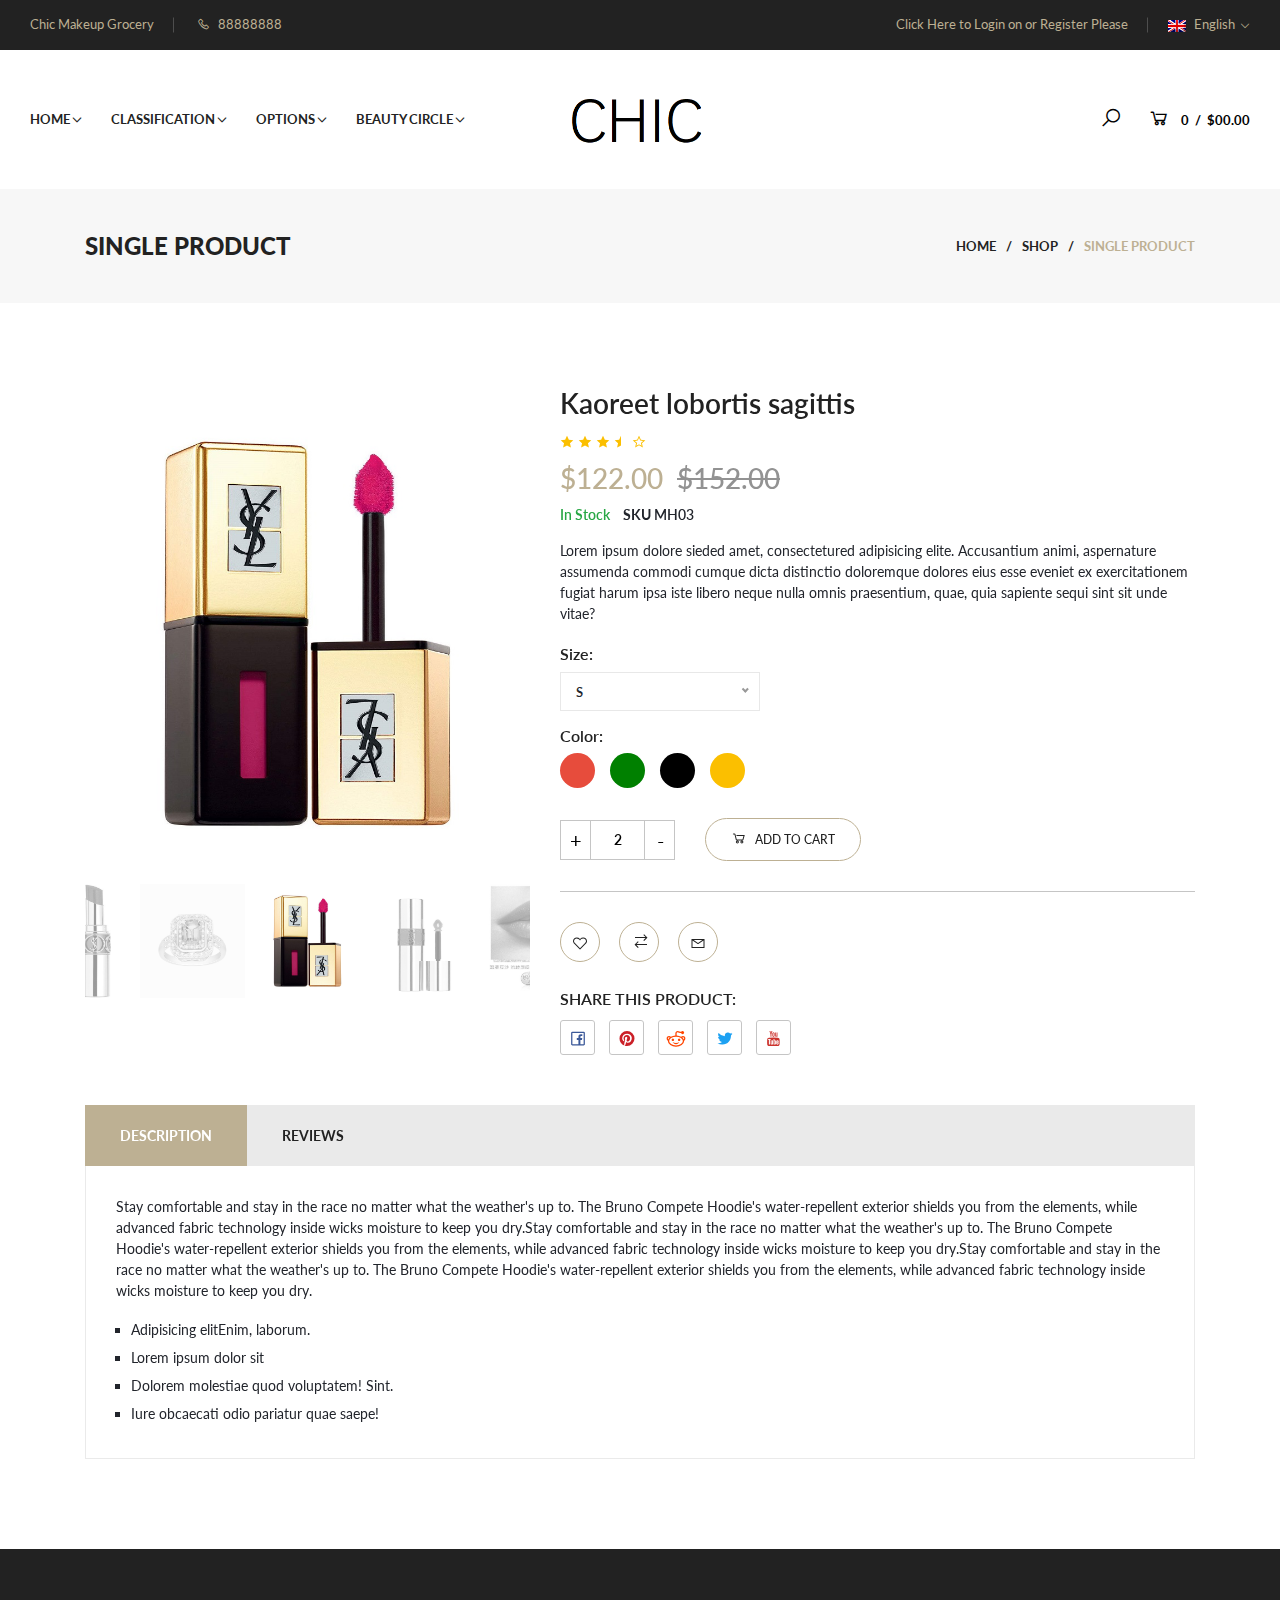
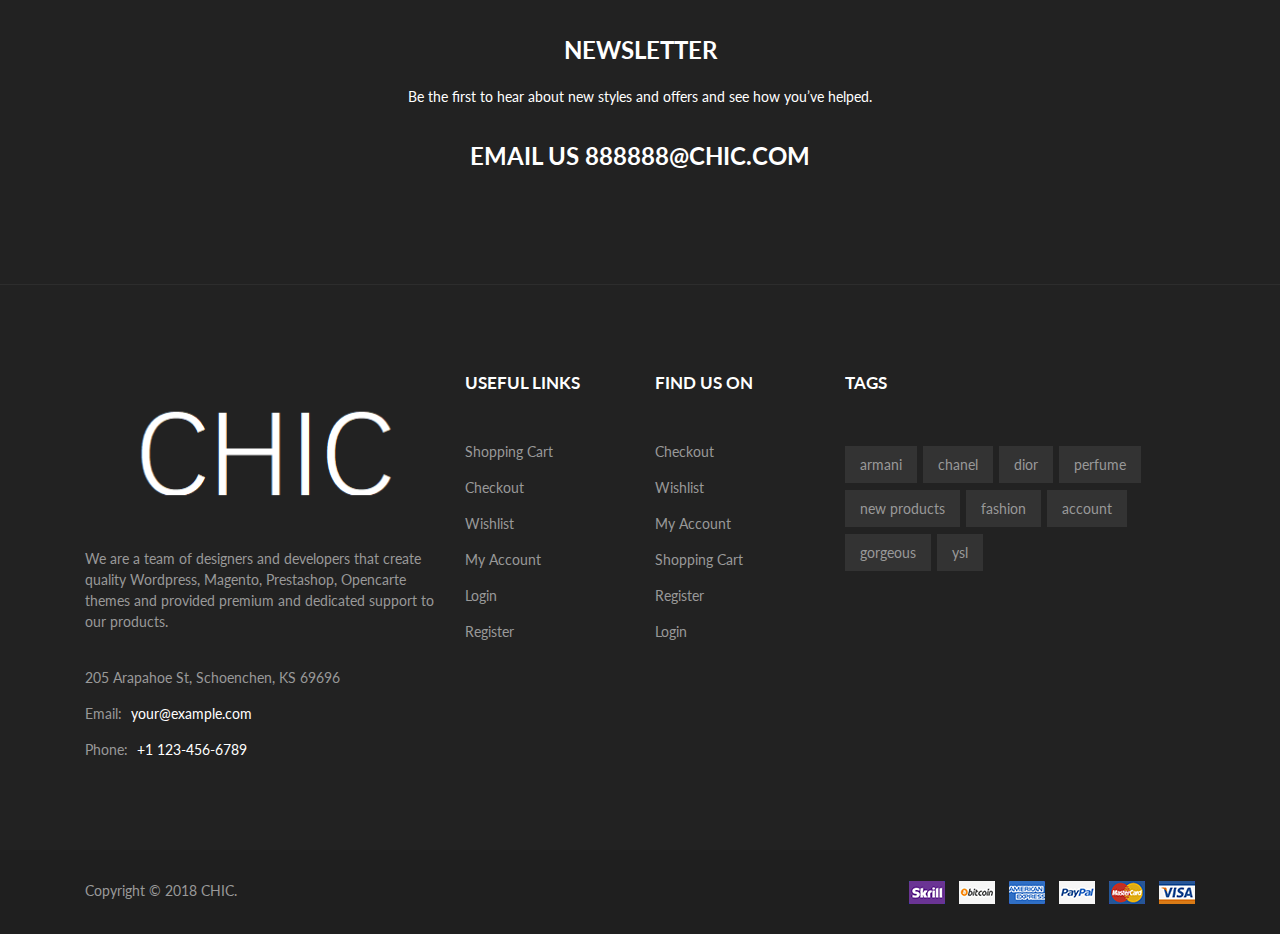
<file: single-product.html>
<!DOCTYPE html>
<html class="no-js" lang="zxx">

<head>
    <meta charset="utf-8">
    <meta http-equiv="X-UA-Compatible" content="IE=edge">
    <meta name="viewport" content="width=device-width, initial-scale=1">
    <meta name="description" content="meta description">

    <title>CHIC - Make Up Grocery</title>

    <!--=== Favicon ===-->
    <link rel="shortcut icon" href="assets/img/favicon.ico" type="image/x-icon"/>

    <!--== Google Fonts ==-->
    <link href="https://fonts.googleapis.com/css?family=Lato:300,300i,400,400i,700,900" rel="stylesheet">

    <!--=== Bootstrap CSS ===-->
    <link href="assets/css/vendor/bootstrap.min.css" rel="stylesheet"/>
    <!--=== Font-Awesome CSS ===-->
    <link href="assets/css/vendor/font-awesome.css" rel="stylesheet"/>
    <!--=== Plugins CSS ===-->
    <link href="assets/css/plugins.css" rel="stylesheet"/>
    <!--=== Main Style CSS ===-->
    <link href="assets/css/style.css" rel="stylesheet"/>

    <!-- Modernizer JS -->
    <script src="assets/js/vendor/modernizr-2.8.3.min.js"></script>

    <!--[if lt IE 9]>
    <script src="//oss.maxcdn.com/html5shiv/3.7.2/html5shiv.min.js"></script>
    <script src="//oss.maxcdn.com/respond/1.4.2/respond.min.js"></script>
    <![endif]-->

    <!--[if lt IE 9]>
    <script src="//oss.maxcdn.com/html5shiv/3.7.2/html5shiv.min.js"></script>
    <script src="//oss.maxcdn.com/respond/1.4.2/respond.min.js"></script>
    <![endif]-->
</head>

<body>

<!--== Start Header Section ===-->
<header id="header-area">
    <!-- Start PreHeader Area -->
    <div class="preheader-area">
        <div class="container-fluid">
            <div class="row">
                <div class="col-md-6 text-center text-md-left">
                    <!-- Start PreHeader Left -->
                    <div class="preheader-left-wrap">
                       <a href="#">Chic Makeup Grocery</a>
                        <a href="tel:88888888"><i class="fa fa-phone"></i> 88888888</a>
                    </div>
                    <!-- End PreHeader Left -->
                </div>

                <div class="col-md-6 mt-3 mt-md-0">
                    <!-- Start PreHeader Right -->
                    <div class="preheader-right-wrap">
                        <nav id="site-settings">
                            <ul class="nav justify-content-center justify-content-md-end">
                                <a href="login-register.html">Click Here to Login on or Register Please</a>
                                    

                                <li class="dropdown-show"><a href="#" class="arrow-toggle"><img
                                        src="assets/img/icons/flag/en.png" alt="English"/> English</a>
                                    <ul class="dropdown-nav">
                                        <li><a href="#"><img src="assets/img/icons/flag/de.png" alt="German"/>
                                            German</a></li>
                                        <li><a href="#"><img src="assets/img/icons/flag/bd.png" alt="Bengali"/> Bengali</a>
                                        </li>
                                        <li><a href="#"><img src="assets/img/icons/flag/fr.png" alt="France"/>
                                            France</a></li>
                                    </ul>
                                </li>

                            </ul>
                        </nav>
                    </div>
                    <!-- End PreHeader Right -->
                </div>
            </div>
        </div>
    </div>
    <!-- End PreHeader Area -->

    <!-- Start Header Bottom  -->
    <div class="header-bottom-area" id="fixheader">
        <div class="container-fluid">
            <div class="row">
                <!-- Start Navigation // Main Menu -->
                <div class="col-lg-5 m-auto d-none d-lg-block">
                    <div id="navigation-area-wrap">
                        <nav class="mainmenu">
                            <ul id="main-navbar" class="clearfix">
                                <li class="dropdown-show"><a href="index.html" class="arrow-toggle">Home</a>
                                    <ul class="dropdown-nav sub-dropdown">
                                        <li><a href="index.html">Home Page</a></li>
                                      
                                    </ul>
                                </li>
                                <li class="dropdown-show"><a href="#" class="arrow-toggle">Classification</a>
                                    <ul class="mega-menu-wrap dropdown-nav">
                                        <li class="mega-menu-item"><a href="shop.html" class="mega-item-title">Skin Care Product</a>
                                            <ul>
                                                <li><a href="shop-3-grid.html">Facial Cleanser</a></li>
                                                <li><a href="shop-4-grid.html">Toner</a></li>
                                                <li><a href="shop.html">Firming Lotion</a></li>
                                                <li><a href="shop-right-sidebar.html">Moisturizer</a></li>
                                                <li><a href="shop-list.html">Sun Block</a></li>
                                                <li><a href="shop-list-left-sidebar.html">Facial Mask</a>
                                                </li>
                                                <li><a href="shop-list-right-sidebar.html">Body Wash</a>
                                                </li>
                                            </ul>
                                        </li>

                                        <li class="mega-menu-item"><a href="single-product.html"
                                                                      class="mega-item-title">Cosmetics</a>
                                            <ul>
                                                <li><a href="single-product-carousel.html">Brow Pencil</a>
                                                </li>
                                                <li><a href="single-product-sticky-left.html">Eye Liner</a></li>
                                                <li><a href="single-product-sticky-right.html">Eye Shadow</a></li>
                                                <li><a href="single-product-gallery-left.html">Mascara</a></li>
                                                <li><a href="single-product-gallery-right.html">Blush</a></li>
                                                <li><a href="single-product-tab-left.html">Lipstick</a>
                                                </li>
                                                <li><a href="single-product-tab-right.html">Loose Powder</a>
                                                </li>
                                            </ul>
                                        </li>

                                        <li class="mega-menu-item"><a href="single-product.html"
                                                                      class="mega-item-title">Other
                                            Products</a>
                                            <ul>
                                                <li><a href="single-product.html">Nail Polish</a></li>
                                                <li><a href="single-product-group.html">Make up Tools</a></li>
                                                <li><a href="single-product-normal.html">Shampoo</a></li>
                                                <li><a href="single-product-affiliate.html">Perfume</a></li>
                                            </ul>
                                        </li>
                                    </ul>
                                </li>
                                <li class="dropdown-show"><a href="#" class="arrow-toggle">Options</a>
                                    <ul class="dropdown-nav">
                                     
                                        <li><a href="login-register.html">Login & Register</a></li>
                                        <li><a href="my-account.html">My Account</a></li>
                                        <li><a href="about.html">About Us</a></li>
                                        <li><a href="404.html">404 Error</a></li>
                                    </ul>
                                </li>
                               <li class="dropdown-show"><a href="beautyCircle.html" class="arrow-toggle">Beauty Circle</a>
                                    <ul class="dropdown-nav sub-dropdown">
                                        <li><a href="beautyCircle.html">Beauty Circle</a></li>
                                      
                                    </ul>
                                </li>
                            </ul>
                        </nav>
                    </div>
                </div>
                <!-- End Navigation // Main Menu -->

                <!-- Start Logo Area -->
                <div class="col-lg-2 col-sm-4 m-auto text-center text-sm-left">
                    <div class="logo-wrap mb-4 mb-sm-0">
                        <a href="index.html"><img src="assets/img/logo.png" alt="Logo"/></a>
                    </div>
                </div>
                <!-- End Logo Area -->

                <!-- Header Shop Cong Area -->
                <div class="col-lg-5 col-sm-8 m-auto">
                    <div class="header-configure-area d-flex justify-content-center justify-content-sm-end align-items-center">
                        <!-- Start Search Box -->
                        <div class="search-box-wrap">
                            <button class="srch-icon animate-modal-popup" data-mfp-src="#search-box-popup"><i
                                    class="fa fa-search"></i></button>
                        </div>
                        <!-- End Search Box -->

                        <!-- Start Mini Cart Area -->
                        <div class="mini-cart-wrap">
                            <button class="btn-minicart"><i class="fa fa-shopping-cart"></i>
                                <span class="count">0</span>
                                <span>/</span>
                                <span class="amount">$00.00</span>
                            </button>

                            <div class="minicart-content">
                                <div class="mini-cart-body">
                                   
                                </div>
                                <div class="mini-cart-footer text-center">
                                    <a href="cart.html" class="btn btn-transparent btn-small mr-3">View Cart</a>
                                    <a href="checkout.html" class="btn btn-transparent btn-small">Checkout</a>
                                </div>
                            </div>
                        </div>
                        <!-- End Mini Cart Area -->
                    </div>
                </div>
                <!-- Header Shop Cong Area -->
            </div>
        </div>
    </div>
    <!-- End Header Bottom  -->
</header>
<!--== End Header Section ===-->

<!--== Start Search box Wrapper ==-->
<div class="mfp-hide modalSearchBox" id="search-box-popup">
    <div class="modal-dialog modal-lg">
        <div class="modal-content">
            <div class="search-box-wrapper">
                <form action="#" method="POST" class="search-form-area">
                    <input type="search" class="form-control" name="search" id="search" placeholder="Search">
                    <button type="submit" class="btn btn-brand btn-search"><i class="fa fa-search"></i></button>
                </form>
            </div>
        </div>
    </div>
</div>
<!--== End Search box Wrapper ==-->

<!--== Start Page Header ==-->
<div id="page-header-wrapper">
    <div class="container">
        <div class="row">
            <!-- Page Title Area Start -->
            <div class="col-6">
                <div class="page-title-wrap">
                    <h1>Single Product</h1>
                </div>
            </div>
            <!-- Page Title Area End -->

            <!-- Page Breadcrumb Start -->
            <div class="col-6 m-auto">
                <nav class="page-breadcrumb-wrap">
                    <ul class="nav justify-content-end">
                        <li><a href="index.html">Home</a></li>
                        <li><a href="shop.html">Shop</a></li>
                        <li><a href="shop.html" class="current">Single Product</a></li>
                    </ul>
                </nav>
            </div>
            <!-- Page Breadcrumb End -->
        </div>
    </div>
</div>
<!--== End Page Header ==-->

<!--== Start Single Product Wrapper ==-->
<div id="single-product-page-wrapper" class="page-padding">
    <div class="container">
        <div class="row">
            <!-- Single Product Page Content Start -->
            <div class="col-lg-12">
                <div class="single-product-page-content">
                    <div class="row">
                        <!-- Product Thumbnail Area Start -->
                        <div class="col-lg-5">
                            <div class="product-thumbnail-wrap">
                                <div class="product-image-carousel">
                                    <div class="single-image-item">
                                        <img class="img-fluid" src="assets/img/products/single-pro-thumb-1.jpg"
                                             alt="Product"/>
                                    </div>

                                    <div class="single-image-item">
                                        <img class="img-fluid" src="assets/img/products/single-pro-thumb-2.jpg"
                                             alt="Product"/>
                                    </div>

                                    <div class="single-image-item">
                                        <img class="img-fluid" src="assets/img/products/single-pro-thumb-3.jpg"
                                             alt="Product"/>
                                    </div>

                                    <div class="single-image-item">
                                        <img class="img-fluid" src="assets/img/products/single-pro-thumb-4.jpg"
                                             alt="Product"/>
                                    </div>

                                    <div class="single-image-item">
                                        <img class="img-fluid" src="assets/img/products/single-pro-thumb-5.jpg"
                                             alt="Product"/>
                                    </div>
                                </div>

                                <div class="pro-img-nav-carousel mt-3">
                                    <div class="pro-nav-item">
                                        <img class="img-fluid" src="assets/img/products/single-pro-thumb-1.jpg"
                                             alt="Product"/>
                                    </div>
                                    <div class="pro-nav-item">
                                        <img class="img-fluid" src="assets/img/products/single-pro-thumb-2.jpg"
                                             alt="Product"/>
                                    </div>
                                    <div class="pro-nav-item">
                                        <img class="img-fluid" src="assets/img/products/single-pro-thumb-3.jpg"
                                             alt="Product"/>
                                    </div>
                                    <div class="pro-nav-item">
                                        <img class="img-fluid" src="assets/img/products/single-pro-thumb-4.jpg"
                                             alt="Product"/>
                                    </div>
                                    <div class="pro-nav-item">
                                        <img class="img-fluid" src="assets/img/products/single-pro-thumb-5.jpg"
                                             alt="Product"/>
                                    </div>
                                </div>
                            </div>
                        </div>
                        <!-- Product Thumbnail Area End -->

                        <!-- Product Details Area Start -->
                        <div class="col-lg-7">
                            <div class="product-details">
                                <h2>Kaoreet lobortis sagittis</h2>

                                <p class="pro-rating">
                                    <i class="fa fa-star"></i>
                                    <i class="fa fa-star"></i>
                                    <i class="fa fa-star"></i>
                                    <i class="fa fa-star-half"></i>
                                    <i class="fa fa-star-o"></i>
                                </p>

                                <div class="price-group">
                                    <span class="price">$122.00</span>
                                    <del class="price sale-price">$152.00</del>
                                </div>

                                <div class="product-info-stock-sku">
                                    <span class="product-stock-status text-success">In Stock</span>
                                    <span class="product-sku-status"><strong>SKU</strong> MH03</span>
                                </div>

                                <p class="product-desc">Lorem ipsum dolore sieded amet, consectetured adipisicing elite.
                                    Accusantium animi, aspernature assumenda commodi cumque dicta distinctio doloremque
                                    dolores eius esse eveniet ex exercitationem fugiat harum ipsa iste libero neque
                                    nulla omnis praesentium, quae, quia sapiente sequi sint sit unde vitae?</p>

                                <div class="shopping-option">
                                    <!-- Product Size Choose Option -->
                                    <div class="shop-option-item">
                                        <h4>Size:</h4>
                                        <select name="pro_size" id="pro_size">
                                            <option value="S">S</option>
                                            <option value="M">M</option>
                                            <option value="L">L</option>
                                            <option value="XL">XL</option>
                                            <option value="XXL">XXL</option>
                                        </select>
                                    </div>

                                    <!-- Product Color Choose Option -->
                                    <div class="shop-option-item">
                                        <h4>Color:</h4>
                                        <ul class="product-color nav">
                                            <li class="color-item red">red</li>
                                            <li class="color-item green">green</li>
                                            <li class="color-item black">black</li>
                                            <li class="color-item yellow">yellow</li>
                                        </ul>
                                    </div>
                                </div>

                                <div class="product-quantity d-sm-flex align-items-center">
                                    <div class="pro-quantity">
                                        <div class="pro-qty"><input type="text" value="2"/></div>
                                    </div>

                                    <a href="cart.html" class="btn btn-transparent btn-semi-round"><i
                                            class="fa fa-shopping-cart"></i> Add to Cart</a>
                                </div>

                                <div class="product-btn-group">
                                    <a href="wishlist.html" class="btn btn-round btn-transparent"><i
                                            class="fa fa-heart-o"></i></a>
                                    <a href="compare.html" class="btn btn-round btn-transparent"><i
                                            class="fa fa-exchange"></i></a>
                                    <a href="single-product-gruop.html" class="btn btn-round btn-transparent"><i
                                            class="fa fa-envelope-o"></i></a>
                                </div>

                                <!-- Product Share -->
                                <div class="product-share-area">
                                    <h3>Share This Product:</h3>
                                    <div class="share-btn">
                                        <a href="#"><i class="fa fa-facebook"></i></a>
                                        <a href="#"><i class="fa fa-pinterest"></i></a>
                                        <a href="#"><i class="fa fa-reddit"></i></a>
                                        <a href="#"><i class="fa fa-twitter"></i></a>
                                        <a href="#"><i class="fa fa-youtube"></i></a>
                                    </div>
                                </div>
                            </div>
                        </div>
                        <!-- Product Details Area End -->
                    </div>

                    <div class="row">
                        <div class="col-lg-12">
                            <!-- Product Full Description Start -->
                            <div class="product-full-info-reviews">
                                <!-- Single Product tab Menu -->
                                <nav class="nav" id="nav-tab">
                                    <a class="active" id="description-tab" data-toggle="tab" href="#description">Description</a>
                                    <a id="reviews-tab" data-toggle="tab" href="#reviews">Reviews</a>
                                </nav>
                                <!-- Single Product tab Menu -->

                                <!-- Single Product tab Content -->
                                <div class="tab-content" id="nav-tabContent">
                                    <div class="tab-pane fade show active" id="description">
                                        <p>Stay comfortable and stay in the race no matter what the weather's up to. The
                                            Bruno Compete Hoodie's water-repellent exterior shields you from the
                                            elements, while advanced fabric technology inside wicks moisture to keep you
                                            dry.Stay comfortable and stay in the race no matter what the weather's up
                                            to. The Bruno Compete Hoodie's water-repellent exterior shields you from the
                                            elements, while advanced fabric technology inside wicks moisture to keep you
                                            dry.Stay comfortable and stay in the race no matter what the weather's up
                                            to. The Bruno Compete Hoodie's water-repellent exterior shields you from the
                                            elements, while advanced fabric technology inside wicks moisture to keep you
                                            dry.</p>

                                        <ul>
                                            <li>Adipisicing elitEnim, laborum.</li>
                                            <li>Lorem ipsum dolor sit</li>
                                            <li>Dolorem molestiae quod voluptatem! Sint.</li>
                                            <li>Iure obcaecati odio pariatur quae saepe!</li>
                                        </ul>
                                    </div>

                                    <div class="tab-pane fade" id="reviews">
                                        <div class="row">
                                            <div class="col-lg-7">
                                                <div class="product-ratting-wrap">
                                                    <div class="pro-avg-ratting">
                                                        <h4>4.5 <span>(Overall)</span></h4>
                                                        <span>Based on 9 Comments</span>
                                                    </div>
                                                    <div class="ratting-list">
                                                        <div class="sin-list float-left">
                                                            <i class="fa fa-star"></i>
                                                            <i class="fa fa-star"></i>
                                                            <i class="fa fa-star"></i>
                                                            <i class="fa fa-star"></i>
                                                            <i class="fa fa-star"></i>
                                                            <span>(5)</span>
                                                        </div>
                                                        <div class="sin-list float-left">
                                                            <i class="fa fa-star"></i>
                                                            <i class="fa fa-star"></i>
                                                            <i class="fa fa-star"></i>
                                                            <i class="fa fa-star"></i>
                                                            <i class="fa fa-star-o"></i>
                                                            <span>(3)</span>
                                                        </div>
                                                        <div class="sin-list float-left">
                                                            <i class="fa fa-star"></i>
                                                            <i class="fa fa-star"></i>
                                                            <i class="fa fa-star"></i>
                                                            <i class="fa fa-star-o"></i>
                                                            <i class="fa fa-star-o"></i>
                                                            <span>(1)</span>
                                                        </div>
                                                        <div class="sin-list float-left">
                                                            <i class="fa fa-star"></i>
                                                            <i class="fa fa-star"></i>
                                                            <i class="fa fa-star-o"></i>
                                                            <i class="fa fa-star-o"></i>
                                                            <i class="fa fa-star-o"></i>
                                                            <span>(0)</span>
                                                        </div>
                                                    </div>
                                                    <div class="rattings-wrapper">

                                                        <div class="sin-rattings">
                                                            <div class="ratting-author">
                                                                <h3>Cristopher Lee</h3>
                                                                <div class="ratting-star">
                                                                    <i class="fa fa-star"></i>
                                                                    <i class="fa fa-star"></i>
                                                                    <i class="fa fa-star"></i>
                                                                    <i class="fa fa-star"></i>
                                                                    <i class="fa fa-star"></i>
                                                                    <span>(5)</span>
                                                                </div>
                                                            </div>
                                                            <p>enim ipsam voluptatem quia voluptas sit aspernatur aut
                                                                odit aut fugit, sed quia res eos qui ratione voluptatem
                                                                sequi Neque porro quisquam est, qui dolorem ipsum quia
                                                                dolor sit amet, consectetur, adipisci veli</p>
                                                        </div>

                                                        <div class="sin-rattings">
                                                            <div class="ratting-author">
                                                                <h3>Nirob Khan</h3>
                                                                <div class="ratting-star">
                                                                    <i class="fa fa-star"></i>
                                                                    <i class="fa fa-star"></i>
                                                                    <i class="fa fa-star"></i>
                                                                    <i class="fa fa-star"></i>
                                                                    <i class="fa fa-star"></i>
                                                                    <span>(5)</span>
                                                                </div>
                                                            </div>
                                                            <p>enim ipsam voluptatem quia voluptas sit aspernatur aut
                                                                odit aut fugit, sed quia res eos qui ratione voluptatem
                                                                sequi Neque porro quisquam est, qui dolorem ipsum quia
                                                                dolor sit amet, consectetur, adipisci veli</p>
                                                        </div>

                                                        <div class="sin-rattings">
                                                            <div class="ratting-author">
                                                                <h3>MD.ZENAUL ISLAM</h3>
                                                                <div class="ratting-star">
                                                                    <i class="fa fa-star"></i>
                                                                    <i class="fa fa-star"></i>
                                                                    <i class="fa fa-star"></i>
                                                                    <i class="fa fa-star"></i>
                                                                    <i class="fa fa-star"></i>
                                                                    <span>(5)</span>
                                                                </div>
                                                            </div>
                                                            <p>enim ipsam voluptatem quia voluptas sit aspernatur aut
                                                                odit aut fugit, sed quia res eos qui ratione voluptatem
                                                                sequi Neque porro quisquam est, qui dolorem ipsum quia
                                                                dolor sit amet, consectetur, adipisci veli</p>
                                                        </div>

                                                    </div>
                                                    <div class="ratting-form-wrapper">
                                                        <h3>Add your Comments</h3>
                                                        <form action="#" method="post">
                                                            <div class="ratting-form row">
                                                                <div class="col-12 mb-4">
                                                                    <h5>Rating:</h5>
                                                                    <div class="ratting-star fix">
                                                                        <i class="fa fa-star-o"></i>
                                                                        <i class="fa fa-star-o"></i>
                                                                        <i class="fa fa-star-o"></i>
                                                                        <i class="fa fa-star-o"></i>
                                                                        <i class="fa fa-star-o"></i>
                                                                    </div>
                                                                </div>
                                                                <div class="col-md-6 col-12 mb-4">
                                                                    <label for="name">Name:</label>
                                                                    <input id="name" placeholder="Name" type="text">
                                                                </div>
                                                                <div class="col-md-6 col-12 mb-4">
                                                                    <label for="email">Email:</label>
                                                                    <input id="email" placeholder="Email" type="text">
                                                                </div>
                                                                <div class="col-12 mb-4">
                                                                    <label for="your-review">Your Review:</label>
                                                                    <textarea name="review" id="your-review"
                                                                              placeholder="Write a review"></textarea>
                                                                </div>
                                                                <div class="col-12">
                                                                    <input value="add review" type="submit">
                                                                </div>
                                                            </div>
                                                        </form>
                                                    </div>
                                                </div>
                                            </div>
                                        </div>
                                    </div>
                                </div>
                                <!-- Single Product tab Content -->
                            </div>
                            <!-- Product Full Description End -->
                        </div>
                    </div>
                </div>
            </div>
            <!-- Single Product Page Content End -->
        </div>
    </div>
</div>
<!--== End Single Product Wrapper ==-->

<!--== Start Footer Section ===-->
<footer id="footer-area">
    <!-- Start Newsletter Area -->
    <div class="newsletter-area-wrapper">
        <div class="container">
            <div class="row">
                <div class="col-lg-6 m-auto text-center">
                    <div class="newsletter-content-wrap">
                        <h2>Newsletter</h2>
                        <p>Be the first to hear about new styles and offers and see how you’ve helped.</p>
						<h2>Email us 888888@chic.com</h2>
                        
                    </div>
                </div>
            </div>
        </div>
    </div>
    <!-- End Newsletter Area -->

    <!-- Start Footer Widget Area -->
    <div class="footer-widget-wrapper">
        <div class="container">
            <div class="widget-content-wrap">
                <div class="row">
                    <!-- Start Single Footer Widget -->
                    <div class="col-lg-4 col-sm-12">
                        <div class="single-footer-widget-wrap footer-about">
                            <a href="index.html" class="footerLogo"><img src="assets/img/logo-white.png"
                                                                         alt="logo"/></a>
                            <p>We are a team of designers and developers that create quality Wordpress, Magento,
                                Prestashop,
                                Opencarte themes and provided premium and dedicated support to our products.</p>

                            <address>
                                <p>205 Arapahoe St, Schoenchen, KS 69696</p>
                                <p>Email: <a href="mailto:your@example.com">your@example.com</a></p>
                                <p>Phone: <a href="tel:+11234566789">+1 123-456-6789</a></p>
                            </address>
                        </div>
                    </div>
                    <!-- End Single Footer Widget -->

                    <!-- Start Single Footer Widget -->
                    <div class="col-lg-2 col-sm-6 col-md-3">
                        <div class="single-footer-widget-wrap">
                            <h3 class="widget-title">Useful Links</h3>

                            <div class="widget-body">
                                <ul class="widget-list">
                                    <li><a href="cart.html">Shopping Cart</a></li>
                                    <li><a href="checkout.html">Checkout</a></li>
                                    <li><a href="wishlist.html">Wishlist</a></li>
                                    <li><a href="my-account.html">My Account</a></li>
                                    <li><a href="login-register.html">Login</a></li>
                                    <li><a href="login-register.html">Register</a></li>
                                </ul>
                            </div>
                        </div>
                    </div>
                    <!-- End Single Footer Widget -->

                    <!-- Start Single Footer Widget -->
                    <div class="col-lg-2 col-sm-6 col-md-3">
                        <div class="single-footer-widget-wrap">
                            <h3 class="widget-title">Find Us On</h3>

                            <div class="widget-body">
                                <ul class="widget-list">
                                    <li><a href="checkout.html">Checkout</a></li>
                                    <li><a href="wishlist.html">Wishlist</a></li>
                                    <li><a href="my-account.html">My Account</a></li>
                                    <li><a href="cart.html">Shopping Cart</a></li>
                                    <li><a href="login-register.html">Register</a></li>
                                    <li><a href="login-register.html">Login</a></li>
                                </ul>
                            </div>
                        </div>
                    </div>
                    <!-- End Single Footer Widget -->

                    <!-- Start Single Footer Widget -->
                    <div class="col-lg-4 col-sm-12 col-md-6">
                        <div class="single-footer-widget-wrap">
                            <h3 class="widget-title">Tags</h3>

                            <div class="widget-body">
                                <div class="tagsCloud">
                                    
                                    <a href="login-register.html">Armani</a>
                                    <a href="login-register.html">Chanel</a>
                                    <a href="login-register.html">DIOR</a>
                                    <a href="login-register.html">perfume</a>
                                    <a href="login-register.html">New Products</a>
                                    <a href="login-register.html">Fashion</a>
                                    <a href="login-register.html">Account</a>
                                    <a href="login-register.html">gorgeous</a>
                                    <a href="login-register.html">YSL</a>
                                </div>
                            </div>
                        </div>
                    </div>
                    <!-- End Single Footer Widget -->
                </div>
            </div>
        </div>
    </div>
    <!-- End Footer Widget Area -->

    <!-- Start Footer Copyright Area -->
    <div class="footer-copyright-area">
        <div class="container">
            <div class="row">
                <!-- Start Copyright Content -->
                <div class="col-sm-6 text-center text-sm-left">
                    <div class="copyright-content mt-4 mt-sm-0">
                        <p>Copyright &copy; 2018 CHIC.</p>
                    </div>
                </div>
                <!-- End Copyright Content -->

                <div class="col-sm-6 text-center text-sm-right order-first order-sm-last">
                    <img src="assets/img/payment-icon.png" alt="Payment Method"/>
                </div>
            </div>
        </div>
    </div>
    <!-- End Footer Copyright Area -->
</footer>
<!--== End Footer Section ===-->

<!-- Scroll to Top Start -->
<a href="#" class="scrolltotop"><i class="fa fa-angle-double-up"></i></a>
<!-- Scroll to Top End -->

<!--== Start Quick View Content ==-->
<div class="modal" id="quickViewModal" tabindex="-1" role="dialog">
    <div class="modal-dialog modal-dialog-centered" role="document">
        <div class="modal-content">
            <button type="button" class="close" data-dismiss="modal" aria-label="Close">
                <span aria-hidden="true"><img src="assets/img/icons/cancel.png" alt="Close" class="img-fluid"/></span>
            </button>
            <div class="modal-body">
                <div class="single-product-page-content">
                    <div class="row">
                        <!-- Product Thumbnail Area Start -->
                        <div class="col-lg-5">
                            <div class="product-thumbnail-wrap">
                                <div class="product-image-carousel">
                                    <div class="single-image-item">
                                        <img class="img-fluid" src="assets/img/products/single-pro-thumb-1.jpg"
                                             alt="Product"/>
                                    </div>

                                    <div class="single-image-item">
                                        <img class="img-fluid" src="assets/img/products/single-pro-thumb-2.jpg"
                                             alt="Product"/>
                                    </div>

                                    <div class="single-image-item">
                                        <img class="img-fluid" src="assets/img/products/single-pro-thumb-3.jpg"
                                             alt="Product"/>
                                    </div>

                                    <div class="single-image-item">
                                        <img class="img-fluid" src="assets/img/products/single-pro-thumb-4.jpg"
                                             alt="Product"/>
                                    </div>

                                    <div class="single-image-item">
                                        <img class="img-fluid" src="assets/img/products/single-pro-thumb-5.jpg"
                                             alt="Product"/>
                                    </div>
                                </div>

                                <div class="pro-img-nav-carousel mt-3">
                                    <div class="pro-nav-item">
                                        <img class="img-fluid" src="assets/img/products/single-pro-thumb-1.jpg"
                                             alt="Product"/>
                                    </div>
                                    <div class="pro-nav-item">
                                        <img class="img-fluid" src="assets/img/products/single-pro-thumb-2.jpg"
                                             alt="Product"/>
                                    </div>
                                    <div class="pro-nav-item">
                                        <img class="img-fluid" src="assets/img/products/single-pro-thumb-3.jpg"
                                             alt="Product"/>
                                    </div>
                                    <div class="pro-nav-item">
                                        <img class="img-fluid" src="assets/img/products/single-pro-thumb-4.jpg"
                                             alt="Product"/>
                                    </div>
                                    <div class="pro-nav-item">
                                        <img class="img-fluid" src="assets/img/products/single-pro-thumb-5.jpg"
                                             alt="Product"/>
                                    </div>
                                </div>
                            </div>
                        </div>
                        <!-- Product Thumbnail Area End -->

                    </div>
                </div>
            </div>
        </div>
    </div>
</div>
<!--== End Quick View Content ==-->

<!--=======================Javascript============================-->
<!--=== Jquery Min Js ===-->
<script src="assets/js/vendor/jquery-3.3.1.min.js"></script>
<!--=== Jquery Migrate Min Js ===-->
<script src="assets/js/vendor/jquery-migrate-1.4.1.min.js"></script>
<!--=== Popper Min Js ===-->
<script src="assets/js/vendor/popper.min.js"></script>
<!--=== Bootstrap Min Js ===-->
<script src="assets/js/vendor/bootstrap.min.js"></script>
<!--=== Plugins Js ===-->
<script src="assets/js/plugins.js"></script>
<!--=== Ajax Mail Js ===-->
<script src="assets/js/ajax-mail.js"></script>

<!--=== Active Js ===-->
<script src="assets/js/active.js"></script>
</body>
</html>
</file>
<file: assets/css/style.css>
/*------------------------------------------------------------------
[Master Stylesheet]
Project Name: theBell - Multipurpose eCommerce Bootstrap 4 Template
Version: 1.0.0
Author: HasTech
URL: http://www.bootstrapmb.com
Last Update: 25.10.2018
-------------------------------------------------------------------*/
/*------------------------------------------------------------------
[Table of contents ]
    1.  Typography Style Start
	2.  Start Header Area
		2.1 - Start Navigation // Main Menu
	3.  Start Search box Wrapper
	4.  Start Slider Area
	5.  Start Categories Gallery
	6.  Start Products Style
	7.  Start Parallax Banner Area
	8.  Start Testimonials Area
	9.  Start Instagram Feed Area
   10.  Start Brand Carousel Area
   11.  Start Categories Banner Area // index2.html
   12.  Start Product Categories Area
   13.  Start Product Banner area
   14.  Start Categories Listing
   15.  Start Category Banner area / index4.html
   16.  Start Special Offers Product  / index4.html
   17.  Start Page Header
   18.  Start Sidebar Style
   19.  Start Footer Section
        19.1 - Start Newsletter Area
        19.2 - Start Footer Widget Area
        19.3 - Start Footer Copyright Area
   20.  Start 404 Error Page
   21.  Start Cart Page Wrapper
   22.  Start Checkout Page Wrapper
   23.  Start Compare Page Wrapper
   24.  Start My Account Page Wrapper
   25.  Start Login & Register Page
   26.  Start Single Product Wrapper
        26.1 - Single Product Ratting
        26.2 - Ratting Form Wrap
   27.  Start Blog Style Here
   28.  Start Single Blog Page
   29.  Start Shop Page Wrapper
   30.  Start About Page Wrapper
   31.  Start Contact Page

-----------------------------The End--------------------------------------*/
/*===============================
Typography Style Start
================================*/
html {
    font-size: 62.5%;
}

body {
    font-size: 1.4rem;
    line-height: 1.5;
    font-weight: 400;
    font-family: "Lato", sans-serif;
    color: #22252C;
}

a {
    -webkit-transition: all 0.4s ease-out 0.2s;
    -moz-transition: all 0.4s ease-out 0.2s;
    -o-transition: all 0.4s ease-out 0.2s;
    transition: all 0.4s ease-out 0.2s;
}

a:hover, a:focus {
    color: #bdb093;
    outline: none;
    text-decoration: none;
}

p {
    margin-bottom: 15px;
}

h1,
.h1,
h2,
.h2,
h3,
.h3,
h4,
.h4,
h5,
.h5,
h6,
.h6 {
    font-weight: 700;
    font-family: "Lato", sans-serif;
    color: #222222;
}

ul {
    margin: 0;
    padding: 0;
}

ul li {
    list-style: none;
}

strong {
    font-weight: 700;
}

figure {
    margin: 0;
}

img {
    max-width: 100%;
}

.search-form-sidebar form {
    position: relative;
}

.search-form-sidebar form input[type='search'] {
    width: 100%;
    border: 2px solid #bdb093;
    padding: 15px 60px 15px 15px;
    outline: none;
    -webkit-transition: all 0.4s ease-out 0.2s;
    -moz-transition: all 0.4s ease-out 0.2s;
    -o-transition: all 0.4s ease-out 0.2s;
    transition: all 0.4s ease-out 0.2s;
}

.search-form-sidebar form input[type='search']:focus {
    border-color: #bdb093;
}

.search-form-sidebar form button {
    background-color: #bdb093;
    border: none;
    color: #fff;
    cursor: pointer;
    right: 0;
    position: absolute;
    text-align: center;
    top: 0;
    -webkit-transition: all 0.4s ease-out 0.2s;
    -moz-transition: all 0.4s ease-out 0.2s;
    -o-transition: all 0.4s ease-out 0.2s;
    transition: all 0.4s ease-out 0.2s;
    height: 100% !important;
    width: 60px;
}

.btn, button {
    border: none;
    -webkit-transition: all 0.4s ease-out 0.2s;
    -moz-transition: all 0.4s ease-out 0.2s;
    -o-transition: all 0.4s ease-out 0.2s;
    transition: all 0.4s ease-out 0.2s;
    padding: 15px 25px;
    font-size: 1.4rem;
    text-transform: capitalize;
    -webkit-border-radius: 0;
    -moz-border-radius: 0;
    border-radius: 0;
    cursor: pointer;
}

.btn:active, .btn:focus, button:active, button:focus {
    outline: none;
    -webkit-box-shadow: none;
    -moz-box-shadow: none;
    box-shadow: none;
}

.btn i.fa, button i.fa {
    margin-right: 5px;
}

.btn.btn-small, button.btn-small {
    padding: 8px 20px;
}

.btn.btn-full, button.btn-full {
    width: 100%;
}

.btn.btn-round, button.btn-round {
    -webkit-border-radius: 50%;
    -moz-border-radius: 50%;
    border-radius: 50%;
    padding: 0;
    line-height: 40px;
    height: 40px;
    width: 40px;
}

.btn.btn-round i.fa, button.btn-round i.fa {
    padding: 0;
    margin: 0;
}

.btn.btn-semi-round, button.btn-semi-round {
    -webkit-border-radius: 100px;
    -moz-border-radius: 100px;
    border-radius: 100px;
}

.btn.btn-brand, button.btn-brand {
    background-color: #bdb093;
    color: #fff;
    -webkit-transition: all 0.3s ease-out 0.2s;
    -moz-transition: all 0.3s ease-out 0.2s;
    -o-transition: all 0.3s ease-out 0.2s;
    transition: all 0.3s ease-out 0.2s;
}

.btn.btn-brand:hover, button.btn-brand:hover {
    background-color: #a08d64;
}

.btn.btn-transparent, button.btn-transparent {
    background-color: transparent;
    border: 1px solid #bdb093;
    color: #222222;
}

.btn.btn-transparent:hover, button.btn-transparent:hover {
    background-color: #bdb093;
    color: #fff;
}

.btn.btn-black, button.btn-black {
    background-color: #222222;
    color: #fff;
}

.btn.btn-black:hover, button.btn-black:hover {
    background-color: #bdb093;
}

.pro-qty {
    border: 1px solid #c5c5c5;
    display: inline-block;
    position: relative;
    height: 40px;
    width: 115px;
}

.pro-qty input {
    font-weight: 600;
    font-size: 1.4rem;
    line-height: 1.5;
    text-align: center;
    padding: 0 30px;
    outline: none;
    width: 100%;
    border: none;
    height: 100%;
}

.pro-qty a {
    width: 30px;
    height: 100%;
    position: absolute;
    font-weight: normal;
    text-align: center;
    font-size: 2rem;
    line-height: 38px;
    color: #000;
}

.pro-qty a:hover {
    color: #bdb093;
}

.pro-qty a.inc {
    border-right: 1px solid #c5c5c5;
    top: 0;
    left: 0;
}

.pro-qty a.dec {
    top: 0;
    right: 0;
    border-left: 1px solid #c5c5c5;
    padding-left: 2px;
}

.table-responsive::-webkit-scrollbar-thumb, .list::-webkit-scrollbar-thumb {
    border-radius: 0;
    border: 0;
    background-color: #bdb093;
}

.table-responsive::-webkit-scrollbar, .list::-webkit-scrollbar {
    -webkit-appearance: none;
    width: 15px;
    height: 5px;
    background-color: rgba(189, 176, 147, 0.3);
}

.single-input-item {
    margin-top: 20px;
}

.single-input-item label {
    color: #222222;
    font-weight: 500;
    text-transform: capitalize;
    font-size: 1.4rem;
    line-height: 1.5;
}

.single-input-item label.required:after {
    content: '*';
    color: #e74c3c;
    font-size: 1.5rem;
    margin-left: 3px;
    margin-top: 5px;
}

.single-input-item input, .single-input-item textarea {
    background-color: #f7f7f7;
    border: 1px solid #c5c5c5;
    font-size: 1.4rem;
    line-height: 1.5;
    padding: 15px 20px;
    outline: none;
    -webkit-transition: all 0.4s ease-out 0.2s;
    -moz-transition: all 0.4s ease-out 0.2s;
    -o-transition: all 0.4s ease-out 0.2s;
    transition: all 0.4s ease-out 0.2s;
    width: 100%;
}

.single-input-item input:active, .single-input-item input:focus, .single-input-item textarea:active, .single-input-item textarea:focus {
    border-color: #bdb093;
    background-color: #fff;
}

.single-input-item .forget-pwd {
    color: #bdb093;
    font-size: 1.4rem;
    line-height: 1.5;
}

@media only screen and (max-width: 479px) {
    .single-input-item .forget-pwd {
        font-size: 1.3rem;
        line-height: 1.5;
    }
}

.single-input-item .nice-select {
    width: 100%;
    padding: 15px 20px;
    background-color: #f4f5f7;
    border: 1px solid #c5c5c5;
}

.single-input-item .nice-select .list {
    max-height: 200px;
    overflow: auto;
}

.nice-select {
    -webkit-border-radius: 0px;
    -moz-border-radius: 0px;
    border-radius: 0px;
    float: none;
    height: auto;
    text-transform: capitalize;
    line-height: inherit;
    padding: 8px 30px 8px 15px;
    width: 200px;
}

@media only screen and (max-width: 479px), only screen and (max-width: 575px) {
    .nice-select {
        width: 160px;
    }
}

.nice-select span.current {
    font-weight: 600;
    font-size: 1.3rem;
}

.nice-select .list {
    -webkit-border-radius: 0px;
    -moz-border-radius: 0px;
    border-radius: 0px;
    width: 100%;
}

.nice-select .list .option {
    line-height: 30px;
    min-height: 30px;
}

.custom-checkbox label, .custom-checkbox .custom-control-label, .custom-radio label, .custom-radio .custom-control-label {
    color: #222222;
    font-size: 1.4rem;
    line-height: 1;
    padding-left: 10px;
    cursor: pointer;
}

@media only screen and (max-width: 479px) {
    .custom-checkbox label, .custom-checkbox .custom-control-label, .custom-radio label, .custom-radio .custom-control-label {
        font-size: 1.3rem;
    }
}

.custom-checkbox label:before, .custom-checkbox .custom-control-label:before, .custom-radio label:before, .custom-radio .custom-control-label:before {
    background-color: transparent;
    border: 1px solid #acacac;
    -webkit-border-radius: 0;
    -moz-border-radius: 0;
    border-radius: 0;
    height: 15px;
    top: 0;
    width: 15px;
}

.custom-checkbox label:after, .custom-checkbox .custom-control-label:after, .custom-radio label:after, .custom-radio .custom-control-label:after {
    background-size: 10px 10px;
    height: 15px;
    top: 0;
    width: 15px;
}

.custom-checkbox label a, .custom-checkbox .custom-control-label a, .custom-radio label a, .custom-radio .custom-control-label a {
    color: #222222;
    font-weight: 500;
}

.custom-checkbox label a:hover, .custom-checkbox .custom-control-label a:hover, .custom-radio label a:hover, .custom-radio .custom-control-label a:hover {
    color: #bdb093;
}

.custom-checkbox input, .custom-checkbox .custom-control-input, .custom-radio input, .custom-radio .custom-control-input {
    outline: none;
}

.custom-checkbox input:focus ~ .custom-control-label:before, .custom-checkbox input:focus label:before, .custom-checkbox .custom-control-input:focus ~ .custom-control-label:before, .custom-checkbox .custom-control-input:focus label:before, .custom-radio input:focus ~ .custom-control-label:before, .custom-radio input:focus label:before, .custom-radio .custom-control-input:focus ~ .custom-control-label:before, .custom-radio .custom-control-input:focus label:before {
    -webkit-box-shadow: none;
    -moz-box-shadow: none;
    box-shadow: none;
}

.custom-checkbox input:checked ~ .custom-control-label:before, .custom-checkbox input:checked label:before, .custom-checkbox .custom-control-input:checked ~ .custom-control-label:before, .custom-checkbox .custom-control-input:checked label:before, .custom-radio input:checked ~ .custom-control-label:before, .custom-radio input:checked label:before, .custom-radio .custom-control-input:checked ~ .custom-control-label:before, .custom-radio .custom-control-input:checked label:before {
    background-color: #bdb093;
    border-color: #bdb093;
}

.custom-radio label:before, .custom-radio .custom-control-label:before {
    -webkit-border-radius: 50%;
    -moz-border-radius: 50%;
    border-radius: 50%;
    height: 14px;
    width: 14px;
}

.custom-radio label:after, .custom-radio .custom-control-label:after {
    background-position: 1px 1px;
    background-size: 9px 8px;
    left: -13px;
    top: 2px;
    height: 10px;
    width: 10px;
}

fieldset {
    margin-top: 30px;
}

fieldset legend {
    border-bottom: 1px solid #c5c5c5;
    color: #000;
    font-size: 2.4rem;
    line-height: 1.5;
    padding-bottom: 10px;
    text-transform: capitalize;
}

.slick-slider {
    margin-bottom: 0;
    -webkit-transition: all 0.4s ease-out 0.2s;
    -moz-transition: all 0.4s ease-out 0.2s;
    -o-transition: all 0.4s ease-out 0.2s;
    transition: all 0.4s ease-out 0.2s;
}

.slick-slider:hover .slick-arrow {
    opacity: 1;
    -ms-filter: "progid:DXImageTransform.Microsoft.Alpha(Opacity=100)";
    filter: alpha(opacity=100);
    visibility: visible;
    pointer-events: visible;
}

.slick-slider img {
    width: 100%;
}

.slick-slider .slick-slide > div > div {
    vertical-align: middle;
}

.slick-slider .slick-arrow {
    background-color: #fff;
    color: #bdb093;
    cursor: pointer;
    padding: 0;
    position: absolute;
    top: 50%;
    left: 0;
    visibility: hidden;
    pointer-events: none;
    height: 45px;
    width: 45px;
    z-index: 1;
    -webkit-border-radius: 3px;
    -moz-border-radius: 3px;
    border-radius: 3px;
    -webkit-transition: all 0.4s ease-out 0.2s;
    -moz-transition: all 0.4s ease-out 0.2s;
    -o-transition: all 0.4s ease-out 0.2s;
    transition: all 0.4s ease-out 0.2s;
    -webkit-box-shadow: 0px 0px 6.65px 0.35px rgba(0, 0, 0, 0.1);
    -moz-box-shadow: 0px 0px 6.65px 0.35px rgba(0, 0, 0, 0.1);
    box-shadow: 0px 0px 6.65px 0.35px rgba(0, 0, 0, 0.1);
    font-size: 1.6rem;
    opacity: 0;
    -ms-filter: "progid:DXImageTransform.Microsoft.Alpha(Opacity=0)";
    filter: alpha(opacity=0);
    -webkit-transform: translate(0, -50%);
    -moz-transform: translate(0, -50%);
    -ms-transform: translate(0, -50%);
    transform: translate(0, -50%);
}

.slick-slider .slick-arrow.slick-next {
    left: auto;
    right: 0;
}

.slick-slider .slick-arrow:hover {
    background-color: #bdb093;
    color: #fff;
}

.slick-slider .slick-arrow * {
    margin: 0;
}

.slick-slider .slick-dots {
    margin-top: 35px;
    text-align: center;
}

.slick-slider .slick-dots li {
    border: 1px solid #bdb093;
    background-color: transparent;
    -webkit-border-radius: 50%;
    -moz-border-radius: 50%;
    border-radius: 50%;
    cursor: pointer;
    display: inline-block;
    -webkit-transition: all 0.4s ease-out 0.2s;
    -moz-transition: all 0.4s ease-out 0.2s;
    -o-transition: all 0.4s ease-out 0.2s;
    transition: all 0.4s ease-out 0.2s;
    margin: 0 3px;
    height: 12px;
    width: 12px;
}

.slick-slider .slick-dots li:hover, .slick-slider .slick-dots li.slick-active {
    background-color: #bdb093;
}

.slick-slider .slick-dots li button {
    display: none;
}

.slick-slider.slick-vertical .slick-arrow {
    top: 5px;
    left: 50%;
    -webkit-transform: translate(-50%, 0);
    -moz-transform: translate(-50%, 0);
    -ms-transform: translate(-50%, 0);
    transform: translate(-50%, 0);
}

.slick-slider.slick-vertical .slick-arrow.slick-prev {
    top: auto;
    bottom: 10px;
}

::-moz-selection {
    color: #fff;
    background: #bdb093;
}

::selection {
    color: #fff;
    background: #bdb093;
}

.container-fluid {
    padding: 0 30px;
}

@media only screen and (max-width: 575px) {
    .container-fluid {
        padding: 0 15px;
    }
}

.section-title-wrap {
    color: #666666;
    font-size: 1.5rem;
    line-height: 26px;
    margin-bottom: 44px;
}

.section-title-wrap h2 {
    text-transform: uppercase;
    font-size: 2.8rem;
    line-height: 1.2;
    font-weight: 900;
    margin-top: -6px;
    margin-bottom: 20px;
}

.section-title-wrap p {
    margin-bottom: 0;
}

.section-title-wrap.style-two {
    position: relative;
    z-index: 1;
}

.section-title-wrap.style-two:before {
    background-color: #dfdfdf;
    content: '';
    position: absolute;
    left: 0;
    top: 50%;
    -webkit-transform: translate(0, -50%);
    -moz-transform: translate(0, -50%);
    -ms-transform: translate(0, -50%);
    transform: translate(0, -50%);
    height: 1px;
    width: 100%;
    z-index: -1;
}

.section-title-wrap.style-two h2 {
    background-color: #fff;
    font-size: 1.8rem;
    line-height: 1;
    display: inline-block;
    padding-right: 15px;
    margin-bottom: 0;
    letter-spacing: 1.4px;
}

.tooltip {
    margin-right: 15px;
}

.tooltip .tooltip-inner {
    font-size: 1.3rem;
    line-height: 1;
    text-shadow: none;
    padding: 8px 15px 10px;
    -webkit-border-radius: 0;
    -moz-border-radius: 0;
    border-radius: 0;
}

.modal {
    display: block !important;
    opacity: 0;
    -ms-filter: "progid:DXImageTransform.Microsoft.Alpha(Opacity=0)";
    filter: alpha(opacity=0);
    visibility: hidden;
    pointer-events: none;
    z-index: -99;
}

.modal.show {
    opacity: 1;
    -ms-filter: "progid:DXImageTransform.Microsoft.Alpha(Opacity=100)";
    filter: alpha(opacity=100);
    visibility: visible;
    pointer-events: visible;
    z-index: 9999;
    animation: slideInDown 0.4s forwards;
}

.modal .modal-dialog {
    max-width: 1000px;
}

.modal .modal-dialog .close {
    background-color: #bdb093;
    -webkit-border-radius: 3px;
    -moz-border-radius: 3px;
    border-radius: 3px;
    -webkit-transition: all 0.4s ease-out 0.2s;
    -moz-transition: all 0.4s ease-out 0.2s;
    -o-transition: all 0.4s ease-out 0.2s;
    transition: all 0.4s ease-out 0.2s;
    opacity: 1;
    -ms-filter: "progid:DXImageTransform.Microsoft.Alpha(Opacity=100)";
    filter: alpha(opacity=100);
    position: absolute;
    right: 10px;
    top: 10px;
    z-index: 9;
    outline: none;
    height: 30px;
    width: 30px;
}

.modal .modal-dialog .close span {
    display: block;
    padding: 5px 8px;
}

.modal .modal-dialog .modal-body {
    padding: 30px 15px;
}

/*========= Scroll to top =========*/
.scrolltotop {
    background-color: #a08d64;
    border: 2px solid #dddddd;
    -webkit-box-shadow: 0px 0px 6.65px 0.35px rgba(0, 0, 0, 0.1);
    -moz-box-shadow: 0px 0px 6.65px 0.35px rgba(0, 0, 0, 0.1);
    box-shadow: 0px 0px 6.65px 0.35px rgba(0, 0, 0, 0.1);
    -webkit-border-radius: 50%;
    -moz-border-radius: 50%;
    border-radius: 50%;
    font-size: 1.8rem;
    -webkit-transition: all 0.4s ease-out 0.2s;
    -moz-transition: all 0.4s ease-out 0.2s;
    -o-transition: all 0.4s ease-out 0.2s;
    transition: all 0.4s ease-out 0.2s;
    color: #fff;
    text-align: center;
    display: block;
    line-height: 50px;
    height: 50px;
    width: 50px;
    position: fixed;
    bottom: -30px;
    opacity: 0;
    -ms-filter: "progid:DXImageTransform.Microsoft.Alpha(Opacity=0)";
    filter: alpha(opacity=0);
    right: 30px;
    z-index: 95;
}

.scrolltotop.show {
    bottom: 40px;
    opacity: 1;
    -ms-filter: "progid:DXImageTransform.Microsoft.Alpha(Opacity=100)";
    filter: alpha(opacity=100);
}

.scrolltotop:hover, .scrolltotop:active, .scrolltotop:focus {
    background-color: #bdb093;
    border-color: #bdb093;
    color: #fff;
}

.page-pagination {
    margin-top: 70px;
}

.page-pagination .pagination {
    -webkit-justify-content: flex-start;
    -moz-justify-content: flex-start;
    -ms-justify-content: flex-start;
    justify-content: flex-start;
    -ms-flex-pack: flex-start;
    -webkit-justify-content: flex-start;
    -moz-justify-content: flex-start;
    -ms-justify-content: flex-start;
    justify-content: flex-start;
    -ms-flex-pack: flex-start;
    margin: 0 -5px;
    margin-bottom: 1px;
}

@media only screen and (max-width: 767px), only screen and (min-width: 768px) and (max-width: 991px) {
    .page-pagination .pagination {
        -webkit-justify-content: center;
        -moz-justify-content: center;
        -ms-justify-content: center;
        justify-content: center;
        -ms-flex-pack: center;
    }
}

.page-pagination .pagination li {
    margin: 0 5px;
}

.page-pagination .pagination li a {
    background-color: #fff;
    color: #666666;
    outline: 1px solid #dfdfdf;
    display: block;
    padding: 12px 22px;
    font-weight: 700;
}

@media only screen and (max-width: 767px) {
    .page-pagination .pagination li a {
        padding: 10px 15px;
    }
}

.page-pagination .pagination li a:hover, .page-pagination .pagination li a:focus, .page-pagination .pagination li a.current {
    background-color: #bdb093;
    outline-color: #bdb093;
    color: #fff;
}

.page-padding {
    padding: 90px 0;
}

@media only screen and (max-width: 767px), only screen and (min-width: 768px) and (max-width: 991px) {
    .page-padding {
        padding: 50px 0;
    }
}

/*========================
Start Header Area
==========================*/
.preheader-area {
    background-color: #222222;
    font-size: 1.3rem;
    line-height: 1.5;
    padding: 15px 0;
}

.preheader-area a {
    color: #bdb093;
    position: relative;
    margin-right: 20px;
    display: inline-block;
    padding-right: 20px;
}

.preheader-area a:last-child {
    padding: 0;
    margin: 0;
}

.preheader-area a:last-child:before {
    display: none;
}

.preheader-area a:before {
    background-color: rgba(255, 255, 255, 0.2);
    content: '';
    display: block;
    height: 15px;
    position: absolute;
    right: 0;
    top: 50%;
    width: 1px;
    -webkit-transform: translate(0, -50%);
    -moz-transform: translate(0, -50%);
    -ms-transform: translate(0, -50%);
    transform: translate(0, -50%);
}

@media only screen and (max-width: 479px) {
    .preheader-area a:before {
        display: none;
    }
}

.preheader-area a i.fa, .preheader-area a img {
    margin-right: 5px;
}

@media only screen and (max-width: 479px) {
    .preheader-area .preheader-left-wrap a {
        margin: 0;
        padding: 0;
        display: block;
    }
}

@media only screen and (min-width: 768px) and (max-width: 991px) {
    .preheader-area .preheader-left-wrap a {
        padding-right: 10px;
        margin-right: 6px;
        font-size: 1.2rem;
        line-height: 1;
    }
}

.preheader-area .preheader-right-wrap .nav li:last-child a {
    margin: 0;
    padding-right: 0;
}

.preheader-area .preheader-right-wrap .nav li:last-child a:before {
    display: none;
}

@media only screen and (max-width: 479px) {
    .preheader-area .preheader-right-wrap .nav li a {
        padding-right: 0;
        margin-right: 16px;
    }
}

.preheader-area .preheader-right-wrap .nav li a.arrow-toggle:after {
    margin-left: 5px;
}

.preheader-area .preheader-right-wrap .nav li .dropdown-nav {
    background-color: #fff;
    -webkit-box-shadow: 0px 0px 7px 0px rgba(0, 0, 0, 0.1);
    -moz-box-shadow: 0px 0px 7px 0px rgba(0, 0, 0, 0.1);
    box-shadow: 0px 0px 7px 0px rgba(0, 0, 0, 0.1);
    padding: 0 20px;
    width: auto;
    white-space: nowrap;
}

.preheader-area .preheader-right-wrap .nav li .dropdown-nav li {
    border-bottom: 1px solid #dfdfdf;
}

.preheader-area .preheader-right-wrap .nav li .dropdown-nav li:last-child {
    border-bottom: 0;
}

.preheader-area .preheader-right-wrap .nav li .dropdown-nav li a {
    color: #222222;
    display: block;
    padding: 10px 0;
}

.preheader-area .preheader-right-wrap .nav li .dropdown-nav li a:hover {
    color: #bdb093;
}

.header-bottom-area {
    background-color: #fff;
    padding: 30px 0;
    -webkit-transition: all 0.4s ease-out 0.2s;
    -moz-transition: all 0.4s ease-out 0.2s;
    -o-transition: all 0.4s ease-out 0.2s;
    transition: all 0.4s ease-out 0.2s;
}

.header-bottom-area.fixed {
    -webkit-box-shadow: 0px 1px 4px rgba(0, 0, 0, 0.2);
    -moz-box-shadow: 0px 1px 4px rgba(0, 0, 0, 0.2);
    box-shadow: 0px 1px 4px rgba(0, 0, 0, 0.2);
    padding: 5px 0;
    position: fixed;
    top: 0;
    left: 0;
    width: 100%;
    z-index: 999;
}

@media only screen and (max-width: 767px) {
    .header-bottom-area.fixed {
        padding: 15px 0 10px;
    }
}

@media only screen and (min-width: 768px) and (max-width: 991px) {
    .header-bottom-area.fixed {
        padding: 25px 0 20px;
    }
}

.header-bottom-area.fixed .slicknav_menu .slicknav_nav {
    top: calc(100% + 10px);
}

@media only screen and (min-width: 768px) and (max-width: 991px) {
    .header-bottom-area.fixed .slicknav_menu .slicknav_nav {
        top: calc(100% + 20px);
    }
}

.header-bottom-area .header-configure-area {
    position: relative;
}

.header-bottom-area .header-configure-area button {
    padding: 0;
    background-color: transparent;
    font-size: 2.2rem;
    line-height: 1;
}

.header-bottom-area .header-configure-area button span {
    font-weight: 700;
    font-size: 1.3rem;
    vertical-align: middle;
}

.header-bottom-area .header-configure-area button:hover {
    color: #bdb093;
}

.mini-cart-wrap {
    position: relative;
    margin-left: 21px;
}

.mini-cart-wrap .minicart-content {
    background-color: #fff;
    border-top: 3px solid #bdb093;
    -webkit-box-shadow: 0 1px 3px rgba(0, 0, 0, 0.2);
    -moz-box-shadow: 0 1px 3px rgba(0, 0, 0, 0.2);
    box-shadow: 0 1px 3px rgba(0, 0, 0, 0.2);
    -webkit-border-radius: 5px 5px 0 0;
    -moz-border-radius: 5px 5px 0 0;
    border-radius: 5px 5px 0 0;
    display: none;
    right: 0;
    top: calc(100% + 1px);
    padding: 20px 15px;
    position: absolute;
    width: 300px;
    z-index: 999;
}

@media only screen and (max-width: 767px) {
    .mini-cart-wrap .minicart-content {
        max-height: 230px;
        overflow: auto;
    }
}

@media only screen and (max-width: 479px) {
    .mini-cart-wrap .minicart-content {
        width: 250px;
    }
}

.mini-cart-wrap .minicart-content .single-cart-item {
    border-bottom: 1px solid #dfdfdf;
    margin-bottom: 15px;
    padding-bottom: 15px;
    position: relative;
}

.mini-cart-wrap .minicart-content .single-cart-item:last-child {
    margin-bottom: 0;
    padding-bottom: 0;
    border-bottom: 0 solid #dfdfdf;
}

.mini-cart-wrap .minicart-content .single-cart-item .product-thumb {
    width: 80px;
    margin-right: 15px;
}

.mini-cart-wrap .minicart-content .single-cart-item .product-thumb a {
    padding: 0 !important;
}

.mini-cart-wrap .minicart-content .single-cart-item .product-details {
    text-align: left;
}

.mini-cart-wrap .minicart-content .single-cart-item .product-details h2 {
    margin-bottom: 5px;
    line-height: 1;
}

.mini-cart-wrap .minicart-content .single-cart-item .product-details h2 a {
    color: #000;
    font-weight: 600;
    font-size: 1.2rem;
    line-height: 1.5;
    text-transform: uppercase;
}

.mini-cart-wrap .minicart-content .single-cart-item .product-details h2 a:hover {
    color: #bdb093;
}

.mini-cart-wrap .minicart-content .single-cart-item .product-details span {
    font-weight: 600;
    color: #222222;
    font-size: 14px;
    display: block;
}

.mini-cart-wrap .minicart-content .single-cart-item .product-details span.price {
    color: #bdb093;
}

.mini-cart-wrap .minicart-content .single-cart-item .product-details .multiplication {
    margin: 0 7px;
    font-size: 12px;
}

.mini-cart-wrap .minicart-content .single-cart-item .remove-icon {
    font-size: 2rem;
    bottom: 20px;
    color: #e74c3c;
    right: 5px;
    position: absolute !important;
    padding: 0 !important;
}

.mini-cart-wrap .minicart-content .mini-cart-footer {
    margin-top: 20px;
}

@media only screen and (max-width: 575px) {
    .mini-cart-wrap .minicart-content .mini-cart-footer .btn.btn-small {
        padding: 8px 15px;
    }
}

.headerTwo .preheader-area {
    background-color: #fff;
    border-bottom: 1px solid #ebebeb;
}

.headerTwo .preheader-area a {
    color: #666666;
}

.headerTwo .preheader-area a:before {
    background-color: #e5e5e5;
}

.headerThree .preheader-area {
    background-color: #f9b61e;
    border-bottom: 1px solid #f9b61e;
}

.headerThree .preheader-area a {
    color: #fff;
}

.headerThree .preheader-area a:before {
    background-color: #fff;
}

.headerThree .dropdown-nav a:hover, .headerThree .mainmenu a:hover {
    color: #f9b61e !important;
}

.headerThree #header-bottom-area button:hover {
    color: #f9b61e;
}

.headerThree #header-bottom-area .mini-cart-wrap .minicart-content {
    border-top-color: #f9b61e;
}

.headerThree #header-bottom-area .mini-cart-wrap .minicart-content a:not(.btn):hover {
    color: #f9b61e;
}

.headerThree #header-bottom-area .mini-cart-wrap .minicart-content .btn {
    border-color: #f9b61e;
}

.headerThree #header-bottom-area .mini-cart-wrap .minicart-content .btn:hover {
    background-color: #f9b61e;
}

.headerThree #header-bottom-area .mini-cart-wrap .minicart-content .price {
    color: #f9b61e;
}

.headerFour .header-bottom-area {
    background-color: #222222;
    padding: 0;
}

@media only screen and (max-width: 767px), only screen and (min-width: 768px) and (max-width: 991px) {
    .headerFour .header-bottom-area {
        padding: 15px 0;
    }
}

.headerFour .header-bottom-area #main-navbar > li > a {
    color: #fff;
}

.headerFour .header-bottom-area .header-configure-area button {
    color: #fff;
}

.headerFour .header-bottom-area .header-configure-area .minicart-content {
    top: calc(100% + 18px);
}

.headerFour .slicknav_menu .slicknav_btn .slicknav_icon .slicknav_icon-bar {
    background-color: #fff;
}

.headerFour .slicknav_menu .slicknav_nav {
    top: calc(100% + 15px);
    border-top: 1px solid #fff;
}

.dropdown-nav {
    background-color: #f4f5f7;
    pointer-events: none;
    position: absolute;
    visibility: hidden;
    top: 100%;
    left: 0;
    width: 200px;
    z-index: 999;
    opacity: 0;
    -ms-filter: "progid:DXImageTransform.Microsoft.Alpha(Opacity=0)";
    filter: alpha(opacity=0);
    -webkit-transform: perspective(600px) rotateX(-90deg);
    -moz-transform: perspective(600px) rotateX(-90deg);
    -ms-transform: perspective(600px) rotateX(-90deg);
    transform: perspective(600px) rotateX(-90deg);
    -webkit-transform-origin: center top 0;
    -moz-transform-origin: center top 0;
    -ms-transform-origin: center top 0;
    transform-origin: center top 0;
    -webkit-transition: all 0.4s ease-out 0.2s;
    -moz-transition: all 0.4s ease-out 0.2s;
    -o-transition: all 0.4s ease-out 0.2s;
    transition: all 0.4s ease-out 0.2s;
}

.dropdown-nav .dropdown-nav {
    left: 100%;
}

.dropdown-nav.mega-menu-wrap {
    width: auto;
}

.dropdown-show {
    position: relative;
}

.dropdown-show:hover > .dropdown-nav {
    pointer-events: visible;
    visibility: visible;
    opacity: 1;
    -ms-filter: "progid:DXImageTransform.Microsoft.Alpha(Opacity=100)";
    filter: alpha(opacity=100);
    -webkit-transform: none;
    -moz-transform: none;
    -ms-transform: none;
    transform: none;
}

.arrow-toggle {
    position: relative;
}

.arrow-toggle:after {
    content: '\f110';
    font-size: 1rem;
    font-family: "FontAwesome";
    vertical-align: middle;
}

/*==================================
Start Navigation // Main Menu
====================================*/
#main-navbar > li {
    display: inline-block;
    margin-right: 25px;
}

#main-navbar > li:last-child {
    margin-right: 0;
}

#main-navbar > li:hover > a {
    color: #bdb093;
}

#main-navbar > li > a {
    color: #222222;
    text-transform: uppercase;
    font-weight: 700;
    font-size: 1.3rem;
    line-height: 1;
    display: block;
    padding: 25px 0;
}

#main-navbar > li > a.arrow-toggle:after {
    margin-left: 2px;
    display: inline-block;
    margin-top: -2px;
}

#main-navbar > li .dropdown-nav {
    background-color: #fff;
    -webkit-box-shadow: 0px 0px 7px 0px rgba(0, 0, 0, 0.1);
    -moz-box-shadow: 0px 0px 7px 0px rgba(0, 0, 0, 0.1);
    box-shadow: 0px 0px 7px 0px rgba(0, 0, 0, 0.1);
    padding: 10px 20px;
    width: 220px;
    text-align: left;
}

#main-navbar > li .dropdown-nav li {
    border-bottom: 1px solid #dfdfdf;
}

#main-navbar > li .dropdown-nav li:last-child {
    border-bottom: 0 !important;
}

#main-navbar > li .dropdown-nav li a {
    color: #777777;
    padding: 8px 0;
    display: block;
}

#main-navbar > li .dropdown-nav li a:hover {
    color: #bdb093;
}

.mega-menu-wrap {
    display: -webkit-box !important;
    display: -moz-box !important;
    display: -ms-flexbox !important;
    display: -webkit-flex !important;
    display: flex !important;
    -webkit-flex-wrap: no-wrap;
    -moz-flex-wrap: no-wrap;
    -ms-flex-wrap: no-wrap;
    flex-wrap: no-wrap;
    width: auto !important;
    white-space: nowrap;
    padding: 10px 30px !important;
}

.mega-menu-wrap > .mega-menu-item {
    margin-right: 50px;
    border-bottom: 0 !important;
}

.mega-menu-wrap > .mega-menu-item:last-child {
    margin-right: 0;
}

.mega-menu-wrap > .mega-menu-item > .mega-item-title {
    color: #222222 !important;
    text-transform: uppercase;
    font-weight: 700;
    font-size: 1.3rem;
    padding: 10px 0 0 !important;
}

.mega-menu-wrap > .mega-menu-item ul li:last-child {
    border-bottom: 0 !important;
}

.slicknav_menu {
    background-color: transparent;
    left: 0;
    padding: 0;
    top: 0;
    display: none;
}

@media only screen and (max-width: 767px), only screen and (min-width: 768px) and (max-width: 991px) {
    .slicknav_menu {
        display: block;
    }
}

.slicknav_menu .slicknav_btn {
    background-color: transparent;
    -webkit-border-radius: 0;
    -moz-border-radius: 0;
    border-radius: 0;
    margin: -4px 25px 0 0;
    padding: 0;
    left: 0;
    z-index: 97;
}

.slicknav_menu .slicknav_btn.slicknav_open .slicknav_icon .slicknav_icon-bar:nth-child(1) {
    -webkit-transform: rotate(135deg);
    -moz-transform: rotate(135deg);
    -ms-transform: rotate(135deg);
    transform: rotate(135deg);
    top: 8px;
}

.slicknav_menu .slicknav_btn.slicknav_open .slicknav_icon .slicknav_icon-bar:nth-child(2) {
    display: none;
}

.slicknav_menu .slicknav_btn.slicknav_open .slicknav_icon .slicknav_icon-bar:nth-child(3) {
    -webkit-transform: rotate(-135deg);
    -moz-transform: rotate(-135deg);
    -ms-transform: rotate(-135deg);
    transform: rotate(-135deg);
    top: 8px;
}

.slicknav_menu .slicknav_btn .slicknav_icon {
    position: relative;
    height: 15px;
    width: 30px;
}

.slicknav_menu .slicknav_btn .slicknav_icon:before {
    display: none;
}

.slicknav_menu .slicknav_btn .slicknav_icon .slicknav_icon-bar {
    background-color: #222222;
    -webkit-box-shadow: none;
    -moz-box-shadow: none;
    box-shadow: none;
    position: absolute;
    left: 0;
    top: 0;
    margin: 0;
    -webkit-transition: all 0.3s ease-out 0.2s;
    -moz-transition: all 0.3s ease-out 0.2s;
    -o-transition: all 0.3s ease-out 0.2s;
    transition: all 0.3s ease-out 0.2s;
    height: 2px;
    width: 100%;
}

.slicknav_menu .slicknav_btn .slicknav_icon .slicknav_icon-bar:nth-child(2) {
    top: 50%;
}

.slicknav_menu .slicknav_btn .slicknav_icon .slicknav_icon-bar:nth-child(3) {
    top: 100%;
}

.slicknav_menu .slicknav_btn .slicknav_menutxt {
    text-shadow: none;
    font-weight: 400;
    color: #222222;
}

.slicknav_menu .slicknav_nav {
    background-color: #222222;
    left: 0;
    position: absolute;
    padding: 0;
    top: calc(100% + 30px);
    width: 100%;
    max-height: 300px;
    overflow: auto;
    z-index: 97;
}

.slicknav_menu .slicknav_nav li a {
    border-bottom: 1px solid #dfdfdf;
    padding: 0 40px 0 20px;
    margin: 0;
    display: block;
    position: relative;
    line-height: 45px;
}

.slicknav_menu .slicknav_nav li a:hover, .slicknav_menu .slicknav_nav li a:focus, .slicknav_menu .slicknav_nav li a:active {
    background-color: transparent;
    -webkit-border-radius: 0;
    -moz-border-radius: 0;
    border-radius: 0;
    color: #bdb093;
}

.slicknav_menu .slicknav_nav li a .slicknav_arrow {
    border-left: 1px solid #dfdfdf;
    margin-left: 0;
    font-size: 2.2rem;
    position: absolute;
    right: 0;
    top: 50%;
    -webkit-transform: translate(0, -50%);
    -moz-transform: translate(0, -50%);
    -ms-transform: translate(0, -50%);
    transform: translate(0, -50%);
    text-align: center;
    width: 40px;
}

.slicknav_menu .slicknav_nav li .slicknav_row {
    border-bottom: 0;
    padding: 0;
}

.slicknav_menu .slicknav_nav li ul {
    margin: 0;
    background-color: #000;
}

.slicknav_menu .slicknav_nav li ul ul {
    background-color: #333333;
}

/*== End Navigation // Main Menu Area End ==*/
/*=============================
Start Search box Wrapper
================================*/
.modalSearchBox {
    opacity: 0;
    -ms-filter: "progid:DXImageTransform.Microsoft.Alpha(Opacity=0)";
    filter: alpha(opacity=0);
    -webkit-transition: all 1s ease 0.8s;
    -moz-transition: all 1s ease 0.8s;
    -o-transition: all 1s ease 0.8s;
    transition: all 1s ease 0.8s;
    -webkit-transform: translateY(600px);
    -moz-transform: translateY(600px);
    -ms-transform: translateY(600px);
    transform: translateY(600px);
}

.modalSearchBox .modal-content {
    border: none;
}

.mfp-bg.bTot-popup {
    background-color: rgba(160, 141, 100, 0.7);
    padding-bottom: 100%;
    border-radius: 100%;
    overflow: hidden;
    -webkit-animation: bTot-ripple .8s ease-out forwards;
    animation: bTot-ripple .8s ease-out forwards;
}

.mfp-slide-bottom.mfp-ready .modalSearchBox {
    opacity: 1;
    -ms-filter: "progid:DXImageTransform.Microsoft.Alpha(Opacity=100)";
    filter: alpha(opacity=100);
    -webkit-transform: translateY(0);
    -moz-transform: translateY(0);
    -ms-transform: translateY(0);
    transform: translateY(0);
}

.mfp-slide-bottom.mfp-ready button.mfp-close {
    opacity: 1;
    -ms-filter: "progid:DXImageTransform.Microsoft.Alpha(Opacity=100)";
    filter: alpha(opacity=100);
    visibility: visible;
    pointer-events: visible;
}

button.mfp-close {
    background-color: #918059;
    -webkit-border-radius: 3px;
    -moz-border-radius: 3px;
    border-radius: 3px;
    width: 45px;
    height: 45px;
    right: 50px;
    top: 20px;
    -webkit-transition: all 1s ease 0.8s;
    -moz-transition: all 1s ease 0.8s;
    -o-transition: all 1s ease 0.8s;
    transition: all 1s ease 0.8s;
    opacity: 0;
    -ms-filter: "progid:DXImageTransform.Microsoft.Alpha(Opacity=0)";
    filter: alpha(opacity=0);
    visibility: hidden;
    pointer-events: none;
}

@media only screen and (max-width: 767px) {
    button.mfp-close {
        top: 10px;
        right: 15px;
    }
}

button.mfp-close img {
    width: 50%;
    position: absolute;
    top: 50%;
    left: 50%;
    -webkit-transform: translate(-50%, -50%);
    -moz-transform: translate(-50%, -50%);
    -ms-transform: translate(-50%, -50%);
    transform: translate(-50%, -50%);
}

.search-box-wrapper form {
    position: relative;
}

.search-box-wrapper form input {
    background-color: #fff;
    outline: none;
    border: 3px solid #a08d64;
    padding: 30px;
    padding-right: 100px;
    font-size: 1.8rem;
    line-height: 1.5;
    width: 100%;
}

.search-box-wrapper form input:active, .search-box-wrapper form input:focus {
    -webkit-box-shadow: none;
    -moz-box-shadow: none;
    box-shadow: none;
    outline: none;
    border: 3px solid #a08d64;
}

.search-box-wrapper form .btn-search {
    background-color: #a08d64;
    font-size: 2.2rem;
    position: absolute;
    right: 0;
    top: 50%;
    -webkit-transform: translateY(-50%);
    -moz-transform: translateY(-50%);
    -ms-transform: translateY(-50%);
    transform: translateY(-50%);
    height: calc(100% - 5px);
}

@-webkit-keyframes bTot-ripple {
    0% {
        opacity: 0;
        -ms-filter: "progid:DXImageTransform.Microsoft.Alpha(Opacity=0)";
        filter: alpha(opacity=0);
        -webkit-transform: scale(0.04) translateY(300%);
        -moz-transform: scale(0.04) translateY(300%);
        -ms-transform: scale(0.04) translateY(300%);
        transform: scale(0.04) translateY(300%);
    }
    40% {
        -webkit-transform: scale(0.04) translateY(0);
        -moz-transform: scale(0.04) translateY(0);
        -ms-transform: scale(0.04) translateY(0);
        transform: scale(0.04) translateY(0);
        -o-transition: ease-out;
        transition: ease-out;
    }
    40% {
        -webkit-transform: scale(0.04) translateY(0);
        -moz-transform: scale(0.04) translateY(0);
        -ms-transform: scale(0.04) translateY(0);
        transform: scale(0.04) translateY(0);
    }
    60% {
        opacity: 1;
        -ms-filter: "progid:DXImageTransform.Microsoft.Alpha(Opacity=100)";
        filter: alpha(opacity=100);
        -webkit-transform: scale(0.02) translateY(0px);
        -moz-transform: scale(0.02) translateY(0px);
        -ms-transform: scale(0.02) translateY(0px);
        transform: scale(0.02) translateY(0px);
    }
    61% {
        opacity: 1;
        -ms-filter: "progid:DXImageTransform.Microsoft.Alpha(Opacity=100)";
        filter: alpha(opacity=100);
        -webkit-transform: scale(0.04) translateY(0px);
        -moz-transform: scale(0.04) translateY(0px);
        -ms-transform: scale(0.04) translateY(0px);
        transform: scale(0.04) translateY(0px);
    }
    99.9% {
        opacity: 1;
        -ms-filter: "progid:DXImageTransform.Microsoft.Alpha(Opacity=100)";
        filter: alpha(opacity=100);
        height: 0;
        padding-bottom: 100%;
        -webkit-border-radius: 100%;
        -moz-border-radius: 100%;
        border-radius: 100%;
    }
    to {
        opacity: 1;
        -ms-filter: "progid:DXImageTransform.Microsoft.Alpha(Opacity=100)";
        filter: alpha(opacity=100);
        -webkit-transform: scale(2) translateY(0px);
        -moz-transform: scale(2) translateY(0px);
        -ms-transform: scale(2) translateY(0px);
        transform: scale(2) translateY(0px);
        height: 100%;
        padding-bottom: 0;
        -webkit-border-radius: 0;
        -moz-border-radius: 0;
        border-radius: 0;
    }
}

@keyframes bTot-ripple {
    0% {
        opacity: 0;
        -ms-filter: "progid:DXImageTransform.Microsoft.Alpha(Opacity=0)";
        filter: alpha(opacity=0);
        -webkit-transform: scale(0.04) translateY(300%);
        -moz-transform: scale(0.04) translateY(300%);
        -ms-transform: scale(0.04) translateY(300%);
        transform: scale(0.04) translateY(300%);
    }
    40% {
        -webkit-transform: scale(0.04) translateY(0);
        -moz-transform: scale(0.04) translateY(0);
        -ms-transform: scale(0.04) translateY(0);
        transform: scale(0.04) translateY(0);
        -o-transition: ease-out;
        transition: ease-out;
    }
    40% {
        -webkit-transform: scale(0.04) translateY(0);
        -moz-transform: scale(0.04) translateY(0);
        -ms-transform: scale(0.04) translateY(0);
        transform: scale(0.04) translateY(0);
    }
    60% {
        opacity: 1;
        -ms-filter: "progid:DXImageTransform.Microsoft.Alpha(Opacity=100)";
        filter: alpha(opacity=100);
        -webkit-transform: scale(0.02) translateY(0px);
        -moz-transform: scale(0.02) translateY(0px);
        -ms-transform: scale(0.02) translateY(0px);
        transform: scale(0.02) translateY(0px);
    }
    61% {
        opacity: 1;
        -ms-filter: "progid:DXImageTransform.Microsoft.Alpha(Opacity=100)";
        filter: alpha(opacity=100);
        -webkit-transform: scale(0.04) translateY(0px);
        -moz-transform: scale(0.04) translateY(0px);
        -ms-transform: scale(0.04) translateY(0px);
        transform: scale(0.04) translateY(0px);
    }
    99.9% {
        opacity: 1;
        -ms-filter: "progid:DXImageTransform.Microsoft.Alpha(Opacity=100)";
        filter: alpha(opacity=100);
        height: 0;
        padding-bottom: 100%;
        -webkit-border-radius: 100%;
        -moz-border-radius: 100%;
        border-radius: 100%;
    }
    to {
        opacity: 1;
        -ms-filter: "progid:DXImageTransform.Microsoft.Alpha(Opacity=100)";
        filter: alpha(opacity=100);
        -webkit-transform: scale(2) translateY(0px);
        -moz-transform: scale(2) translateY(0px);
        -ms-transform: scale(2) translateY(0px);
        transform: scale(2) translateY(0px);
        height: 100%;
        padding-bottom: 0;
        -webkit-border-radius: 0;
        -moz-border-radius: 0;
        border-radius: 0;
    }
}

/*===============================
Start Slider Area
================================*/
.single-slide-wrap {
    background-image: url("../img/slider/home1-slider1.jpg");
    background-repeat: no-repeat;
    background-size: cover;
    background-position: center center;
    overflow: hidden;
    padding: 230px 0;
    position: relative;
    z-index: 1;
}

.single-slide-wrap.slideBg2 {
    background-image: url("../img/slider/home1-slider2.jpg");
}

.single-slide-wrap.slideBg3 {
    background-image: url("../img/slider/home-two/home2-slider1.jpg");
}

.single-slide-wrap.slideBg4 {
    background-image: url("../img/slider/home-two/home2-slider2.jpg");
}

.single-slide-wrap.slideBg5 {
    background-image: url("../img/slider/home-three/home3-slider1.jpg");
}

.single-slide-wrap.slideBg6 {
    background-image: url("../img/slider/home-three/home3-slider2.jpg");
}

.single-slide-wrap.slideBg7 {
    background-image: url("../img/slider/home-four/home4-slider1.jpg");
}

.single-slide-wrap.slideBg8 {
    background-image: url("../img/slider/home-four/home4-slider2.jpg");
}

@media only screen and (max-width: 767px) {
    .single-slide-wrap {
        padding: 60px 0;
    }
}

@media only screen and (min-width: 768px) and (max-width: 991px) {
    .single-slide-wrap {
        padding: 100px 0;
    }
}

.single-slide-wrap:after {
    background-color: rgba(255, 255, 255, 0.75);
    content: '';
    position: absolute;
    left: 0;
    top: 0;
    height: 100%;
    width: 100%;
    z-index: -1;
}

@media only screen and (min-width: 1200px), only screen and (min-width: 992px) and (max-width: 1199px) {
    .single-slide-wrap:after {
        display: none;
    }
}

.single-slide-wrap .slide-content-wrap h2 {
    font-size: 3rem;
    line-height: 1.2;
    text-transform: uppercase;
    margin-top: -6px;
}

@media only screen and (max-width: 767px) {
    .single-slide-wrap .slide-content-wrap h2 {
        font-size: 2.2rem;
    }
}

.single-slide-wrap .slide-content-wrap h3 {
    color: #666666;
    font-size: 2rem;
    line-height: 1.2;
    text-transform: uppercase;
    font-weight: 400;
    margin: 20px 0 38px;
}

@media only screen and (max-width: 767px) {
    .single-slide-wrap .slide-content-wrap h3 {
        font-size: 1.8rem;
        margin: 10px 0 18px;
    }
}

.single-slide-wrap .slide-content-wrap .btn {
    font-size: 1.2rem;
    font-weight: 500;
    text-transform: uppercase;
}

.slide-content-wrap * {
    opacity: 0;
    -ms-filter: "progid:DXImageTransform.Microsoft.Alpha(Opacity=0)";
    filter: alpha(opacity=0);
    -webkit-transform: translate3d(-100%, 0, 0);
    -moz-transform: translate3d(-100%, 0, 0);
    -ms-transform: translate3d(-100%, 0, 0);
    transform: translate3d(-100%, 0, 0);
}

.slide-content-wrap .animated.two {
    animation-delay: 0.5s;
}

.slide-content-wrap .animated.three {
    animation-delay: 1s;
}

.sliderTwo .single-slide-wrap:after {
    display: block;
    background-color: rgba(34, 34, 34, 0.6);
}

.sliderTwo .single-slide-wrap .slide-content-wrap * {
    color: #fff;
}

.sliderTwo .single-slide-wrap .slide-content-wrap h2 {
    font-weight: 900;
    font-size: 3.8rem;
}

@media only screen and (max-width: 767px) {
    .sliderTwo .single-slide-wrap .slide-content-wrap h2 {
        font-size: 2rem;
        font-weight: 700;
    }
}

.sliderTwo .single-slide-wrap .slide-content-wrap h3 {
    color: #fff;
}

@media only screen and (max-width: 767px) {
    .sliderTwo .single-slide-wrap .slide-content-wrap h3 {
        font-size: 1.3rem;
        font-weight: 400;
    }
}

.sliderThree .single-slide-wrap .btn {
    border-color: #f9b61e;
}

.sliderThree .single-slide-wrap .btn:hover {
    background-color: #f9b61e;
}

.sliderThree .slick-slider .slick-arrow:hover {
    background-color: #f9b61e;
}

/*=================================
  Start Categories Gallery
====================================*/
.categories-gallery-area {
    padding-top: 30px;
}

.categories-gallery-area .slick-slider .slick-list {
    margin: 0 -15px;
}

.categories-gallery-area .slick-slider .slick-list .slick-slide {
    margin: 0 15px;
}

.single-category-wrap:hover .category-thumbnail:after {
    opacity: 1;
    -ms-filter: "progid:DXImageTransform.Microsoft.Alpha(Opacity=100)";
    filter: alpha(opacity=100);
    visibility: visible;
}

.single-category-wrap:hover .category-thumbnail .category-name {
    -webkit-transform: scale(1);
    -moz-transform: scale(1);
    -ms-transform: scale(1);
    transform: scale(1);
}

.single-category-wrap:hover .category-thumbnail img {
    -webkit-transform: scale(1.1);
    -moz-transform: scale(1.1);
    -ms-transform: scale(1.1);
    transform: scale(1.1);
    -webkit-filter: grayscale(0);
    -moz-filter: grayscale(0);
    -ms-filter: grayscale(0);
    -o-filter: grayscale(0);
    filter: grayscale(0);
}

.single-category-wrap .category-thumbnail {
    position: relative;
    overflow: hidden;
}

.single-category-wrap .category-thumbnail:after {
    background-color: rgba(0, 0, 0, 0.3);
    content: '';
    position: absolute;
    left: 0;
    top: 0;
    height: 100%;
    width: 100%;
    opacity: 0;
    -ms-filter: "progid:DXImageTransform.Microsoft.Alpha(Opacity=0)";
    filter: alpha(opacity=0);
    visibility: hidden;
    -webkit-transition: all 0.4s ease-out 0.2s;
    -moz-transition: all 0.4s ease-out 0.2s;
    -o-transition: all 0.4s ease-out 0.2s;
    transition: all 0.4s ease-out 0.2s;
    pointer-events: none;
}

.single-category-wrap .category-thumbnail img {
    -webkit-transition: all 0.4s ease-out 0.2s;
    -moz-transition: all 0.4s ease-out 0.2s;
    -o-transition: all 0.4s ease-out 0.2s;
    transition: all 0.4s ease-out 0.2s;
    -webkit-filter: grayscale(100%);
    -moz-filter: grayscale(100%);
    -ms-filter: grayscale(100%);
    -o-filter: grayscale(100%);
    filter: grayscale(100%);
}

.single-category-wrap .category-thumbnail .category-name {
    position: absolute;
    bottom: 30px;
    right: 30px;
    z-index: 1;
    -webkit-transform: scale(0);
    -moz-transform: scale(0);
    -ms-transform: scale(0);
    transform: scale(0);
    -webkit-transition: all 0.3s ease-out 0.2s;
    -moz-transition: all 0.3s ease-out 0.2s;
    -o-transition: all 0.3s ease-out 0.2s;
    transition: all 0.3s ease-out 0.2s;
}

.single-category-wrap .category-thumbnail .category-name a {
    background-color: #fff;
    color: #222222;
    display: block;
    font-size: 1.6rem;
    line-height: 1;
    padding: 13px 20px;
}

.category-sale-message {
    margin-top: 30px;
    background-color: #000;
    color: #fff;
    padding: 18px 10px;
}

.category-sale-message h4, .category-sale-message a {
    color: #fff;
    font-size: 1.2rem;
    line-height: 1.5;
    letter-spacing: .1em;
    margin-bottom: 0;
}

.category-sale-message a {
    text-decoration: underline;
}

.category-sale-message a:hover {
    color: #bdb093;
}

/*========================
Start Products Style
==========================*/
.products-area-wrapper,
#products-area-wrapper {
    padding: 90px 0;
}

@media only screen and (max-width: 767px), only screen and (min-width: 768px) and (max-width: 991px) {
    .products-area-wrapper,
    #products-area-wrapper {
        padding: 50px 0;
    }
}

.products-wrapper .products-carousel-wrap, .products-wrapper .feature-product-carousel {
    margin-top: -40px;
}

.products-wrapper .products-carousel-wrap.slick-slider .slick-list, .products-wrapper .feature-product-carousel.slick-slider .slick-list {
    margin: 0 -15px;
}

.products-wrapper .products-carousel-wrap.slick-slider .slick-list .slick-slide, .products-wrapper .feature-product-carousel.slick-slider .slick-list .slick-slide {
    margin: 0 15px;
}

.products-wrapper.color-layout-two .single-product-item a:not(.btn):hover {
    color: #f9b61e;
}

.products-wrapper.color-layout-two .single-product-item .btn-brand {
    background-color: #f9b61e;
}

.products-wrapper.color-layout-two .single-product-item .btn-brand:hover {
    background-color: #de9c06;
}

.products-wrapper.color-layout-two .slick-slider .slick-arrow:hover {
    background-color: #f9b61e;
}

.single-product-item {
    overflow: hidden;
    margin-top: 40px;
}

.single-product-item .product-thumbnail {
    position: relative;
    overflow: hidden;
}

.single-product-item .product-thumbnail a img {
    -webkit-transition: all 0.3s ease-out 0.2s;
    -moz-transition: all 0.3s ease-out 0.2s;
    -o-transition: all 0.3s ease-out 0.2s;
    transition: all 0.3s ease-out 0.2s;
    width: 100%;
}

.single-product-item .product-thumbnail a img.secondary-thumb {
    position: absolute;
    left: 0;
    top: 0;
    opacity: 0;
    -ms-filter: "progid:DXImageTransform.Microsoft.Alpha(Opacity=0)";
    filter: alpha(opacity=0);
    visibility: hidden;
    pointer-events: none;
}

.single-product-item .product-thumbnail .product-hvr-content .btn-wishlist {
    font-size: 2rem;
    color: #666666;
    position: absolute;
    right: -20px;
    top: 15px;
}

.single-product-item .product-thumbnail .product-hvr-content .btn-wishlist:hover {
    color: #bdb093;
}

.single-product-item .product-thumbnail .product-hvr-content .btn-quickView {
    position: absolute;
    left: 0;
    bottom: 0;
    text-transform: uppercase;
    width: 100%;
    font-size: 1.3rem;
    -webkit-transition: all 0.3s ease-out 0.2s;
    -moz-transition: all 0.3s ease-out 0.2s;
    -o-transition: all 0.3s ease-out 0.2s;
    transition: all 0.3s ease-out 0.2s;
    opacity: 0;
    -ms-filter: "progid:DXImageTransform.Microsoft.Alpha(Opacity=0)";
    filter: alpha(opacity=0);
    -webkit-transform: translateY(100%);
    -moz-transform: translateY(100%);
    -ms-transform: translateY(100%);
    transform: translateY(100%);
    visibility: hidden;
    pointer-events: none;
    line-height: 1;
}

.single-product-item .product-details {
    margin-top: 17px;
}

.single-product-item .product-details .product-cat-name {
    color: #888;
    margin-bottom: 3px;
    display: inline-block;
}

.single-product-item .product-details .product-cat-name:hover {
    color: #bdb093;
}

.single-product-item .product-details .product-name {
    font-size: 1.6rem;
    line-height: 1.2;
    text-transform: uppercase;
    font-weight: 700;
    margin-bottom: 20px;
}

.single-product-item .product-details .product-name a {
    color: #222222;
}

.single-product-item .product-details .product-name a:hover {
    color: #bdb093;
}

.single-product-item .product-details .product-prices {
    color: #333333;
    font-size: 1.5rem;
    line-height: 1;
    font-weight: 700;
}

.single-product-item .product-details .product-prices del {
    color: #999;
    font-size: 1.3rem;
    font-weight: 400;
    margin-right: 10px;
}

.single-product-item .product-details .product-desc {
    margin-top: 15px;
    display: none;
    font-size: 1.5rem;
    line-height: 1.6;
    color: #666;
    margin-bottom: 0;
}

.single-product-item:hover .product-thumbnail a img.primary-thumb {
    opacity: 0;
    -ms-filter: "progid:DXImageTransform.Microsoft.Alpha(Opacity=0)";
    filter: alpha(opacity=0);
    visibility: hidden;
    pointer-events: none;
}

.single-product-item:hover .product-thumbnail a img.secondary-thumb {
    opacity: 1;
    -ms-filter: "progid:DXImageTransform.Microsoft.Alpha(Opacity=100)";
    filter: alpha(opacity=100);
    visibility: visible;
    pointer-events: visible;
}

.single-product-item:hover .product-thumbnail .product-hvr-content .btn-wishlist {
    right: 20px;
}

.single-product-item:hover .product-thumbnail .product-hvr-content .btn-quickView {
    -webkit-transform: translateY(0);
    -moz-transform: translateY(0);
    -ms-transform: translateY(0);
    transform: translateY(0);
    opacity: 1;
    -ms-filter: "progid:DXImageTransform.Microsoft.Alpha(Opacity=100)";
    filter: alpha(opacity=100);
    visibility: visible;
    pointer-events: visible;
}

.product-list-view [class^="col-"] {
    max-width: 100%;
    -webkit-box-flex: 0 0 100%;
    -moz-box-flex: 0 0 100%;
    -webkit-flex: 0 0 100%;
    -ms-flex: 0 0 100%;
    flex: 0 0 100%;
}

@media only screen and (min-width: 768px) and (max-width: 991px), only screen and (min-width: 1200px), only screen and (min-width: 992px) and (max-width: 1199px) {
    .product-list-view .single-product-item {
        display: -webkit-box !important;
        display: -moz-box !important;
        display: -ms-flexbox !important;
        display: -webkit-flex !important;
        display: flex !important;
    }
}

.product-list-view .single-product-item .product-thumbnail {
    max-width: 270px;
    margin-right: 20px;
    -webkit-box-flex: 0 0 270px;
    -moz-box-flex: 0 0 270px;
    -webkit-flex: 0 0 270px;
    -ms-flex: 0 0 270px;
    flex: 0 0 270px;
}

@media only screen and (max-width: 767px) {
    .product-list-view .single-product-item .product-thumbnail {
        -webkit-box-flex: 0 0 100%;
        -moz-box-flex: 0 0 100%;
        -webkit-flex: 0 0 100%;
        -ms-flex: 0 0 100%;
        flex: 0 0 100%;
        max-width: 100%;
        margin-right: 0;
    }
}

.product-list-view .single-product-item .product-details .product-desc {
    display: block;
}

.product-list-view.small-list {
    margin-top: -30px;
}

.product-list-view.small-list .single-product-item {
    display: -webkit-box !important;
    display: -moz-box !important;
    display: -ms-flexbox !important;
    display: -webkit-flex !important;
    display: flex !important;
    margin-top: 30px;
}

.product-list-view.small-list .single-product-item .product-thumbnail {
    max-width: 120px;
    -webkit-box-flex: 0 0 90px;
    -moz-box-flex: 0 0 90px;
    -webkit-flex: 0 0 90px;
    -ms-flex: 0 0 90px;
    flex: 0 0 90px;
    margin-right: 20px;
}

.product-list-view.small-list .single-product-item .product-details {
    margin-top: 10px;
}

.product-list-view.small-list .single-product-item .product-details .product-name {
    font-size: 1.3rem;
}

.product-list-view.small-list .slick-slider .slick-arrow {
    background-color: #fff;
    top: -42px;
    left: auto;
    right: 0;
    -webkit-transform: none;
    -moz-transform: none;
    -ms-transform: none;
    transform: none;
    font-size: 2rem;
    -webkit-box-shadow: none;
    -moz-box-shadow: none;
    box-shadow: none;
    opacity: 1;
    -ms-filter: "progid:DXImageTransform.Microsoft.Alpha(Opacity=100)";
    filter: alpha(opacity=100);
    pointer-events: visible;
    visibility: visible;
    height: 30px;
    width: auto;
}

.product-list-view.small-list .slick-slider .slick-arrow:hover {
    background-color: #fff;
    color: #bdb093;
}

.product-list-view.small-list .slick-slider .slick-arrow.slick-prev {
    right: 30px;
    border-right: 0;
    -webkit-border-radius: 4px 0 0 4px;
    -moz-border-radius: 4px 0 0 4px;
    border-radius: 4px 0 0 4px;
}

.product-list-view.small-list .slick-slider .slick-arrow.slick-next {
    border-left: 0;
    -webkit-border-radius: 0 4px 4px 0;
    -moz-border-radius: 0 4px 4px 0;
    border-radius: 0 4px 4px 0;
}

/*=================================
  Start Parallax Banner Area
====================================*/
#parallax-banner-area {
    background-image: url("../img/home-1-paralax-bg.jpg");
    background-attachment: fixed;
    background-position: center center;
    background-size: cover;
    color: #fff;
    position: relative;
    padding: 90px 0;
    z-index: 1;
}

#parallax-banner-area.layout-two {
    background-image: url("../img/home3-fullbanner.jpg");
}

@media only screen and (max-width: 767px), only screen and (min-width: 768px) and (max-width: 991px) {
    #parallax-banner-area {
        padding: 50px 0;
    }
}

#parallax-banner-area:after {
    background-color: rgba(34, 34, 34, 0.25);
    content: "";
    position: absolute;
    left: 0;
    top: 0;
    height: 100%;
    width: 100%;
    z-index: -1;
}

#parallax-banner-area .banner-content-wrap {
    font-size: 1.8rem;
    line-height: 1.5;
}

@media only screen and (max-width: 767px), only screen and (min-width: 768px) and (max-width: 991px) {
    #parallax-banner-area .banner-content-wrap {
        font-size: 1.5rem;
        line-height: 1.5;
    }
}

#parallax-banner-area .banner-content-wrap h2 {
    font-size: 3.6rem;
    line-height: 1.2;
    text-transform: uppercase;
    color: #fff;
    margin-top: -8px;
    margin-bottom: 30px;
}

@media only screen and (max-width: 767px), only screen and (min-width: 768px) and (max-width: 991px) {
    #parallax-banner-area .banner-content-wrap h2 {
        margin-bottom: 15px;
    }
}

#parallax-banner-area .banner-content-wrap .btn {
    text-transform: uppercase;
    border-color: #fff;
    color: #fff;
    font-weight: 700;
    margin-top: 34px;
}

@media only screen and (max-width: 767px), only screen and (min-width: 768px) and (max-width: 991px) {
    #parallax-banner-area .banner-content-wrap .btn {
        margin-top: 20px;
    }
}

#parallax-banner-area .banner-content-wrap .btn:hover {
    border-color: #bdb093;
}

#parallax-banner-area.layout-two {
    padding: 120px 0;
}

@media only screen and (max-width: 767px), only screen and (min-width: 768px) and (max-width: 991px) {
    #parallax-banner-area.layout-two {
        padding: 50px 0;
    }
}

#parallax-banner-area.layout-two a.btn:hover {
    background-color: #f9b61e;
}

/*================================
Start Testimonials Area
=================================*/
#new-feature-pro-reviews {
    padding: 88px 0 90px;
}

@media only screen and (max-width: 767px), only screen and (min-width: 768px) and (max-width: 991px) {
    #new-feature-pro-reviews {
        padding: 48px 0 50px;
    }
}

@media only screen and (max-width: 575px) {
    #feature-products-area {
        margin-top: 35px;
    }
}

@media only screen and (max-width: 767px), only screen and (min-width: 768px) and (max-width: 991px) {
    #testimonial-wrapper {
        margin-top: 35px;
    }
}

#testimonial-wrapper .color-layout-two .slick-dots li {
    border-color: #f9b61e;
}

#testimonial-wrapper .color-layout-two .slick-dots li:hover, #testimonial-wrapper .color-layout-two .slick-dots li.slick-active {
    background-color: #f9b61e;
}

.single-testimonial-item .testimonial-avatar {
    margin-bottom: 27px;
}

.single-testimonial-item .testimonial-avatar img {
    -webkit-border-radius: 50%;
    -moz-border-radius: 50%;
    border-radius: 50%;
    margin: auto;
    height: 120px;
    width: 120px;
}

.single-testimonial-item .testimonial-quote {
    color: #666666;
    font-size: 1.5rem;
    line-height: 1.5;
}

.single-testimonial-item .testimonial-quote p {
    margin-bottom: 0;
}

.single-testimonial-item .testimonial-author {
    font-size: 1.5rem;
    color: #666666;
    font-weight: 500;
    margin-bottom: 0;
    margin-top: 26px;
}

.single-testimonial-item .testimonial-author .title {
    font-size: 90%;
    font-weight: 400;
    vertical-align: middle;
}

/*===============================
Start Instagram Feed Area
================================*/
#instagram-feed-area {
    padding: 90px 0;
}

#instagram-feed-area.layout-two {
    background-color: #f7f7f7;
}

@media only screen and (max-width: 767px), only screen and (min-width: 768px) and (max-width: 991px) {
    #instagram-feed-area {
        padding: 50px 0;
    }
}

#instagram-feed-area .instagram-content-header {
    margin-bottom: 43px;
}

#instagram-feed-area .instagram-content-header h3 {
    font-size: 2rem;
    line-height: 1.2;
    margin-top: -3px;
    margin-bottom: 10px;
}

#instagram-feed-area .instagram-content-header em {
    color: #666666;
    font-size: 1.8rem;
    font-weight: 300;
}

#instagram-feed-area .instagram-carousel.slick-slider .slick-list {
    margin: 0 -5px;
}

#instagram-feed-area .instagram-carousel.slick-slider .slick-list .slick-slide {
    margin: 0 5px;
}

/*==============================
Start Brand Carousel Area
================================*/
.brand-logo-area {
    background-color: #f7f7f7;
    padding: 45px 0;
}

.brand-logo-area.layout-two {
    background-color: #fff;
}

.brand-logo-area.color-layout-two .slick-slider .slick-arrow:hover {
    background-color: #f9b61e;
}

.brand-logo-area .brand-logo-carousel.slick-slider .slick-list {
    margin: 0 -15px;
}

.brand-logo-area .brand-logo-carousel.slick-slider .slick-list .slick-slide {
    margin: 0 15px;
}

.brand-logo-area .single-brand-item {
    text-align: center;
    -webkit-transition: all 0.4s ease-out 0.2s;
    -moz-transition: all 0.4s ease-out 0.2s;
    -o-transition: all 0.4s ease-out 0.2s;
    transition: all 0.4s ease-out 0.2s;
    cursor: pointer;
}

.brand-logo-area .single-brand-item img {
    width: 70%;
    margin: auto;
}

/*================================================
Start Categories Banner Area // index2.html
================================================*/
.single-category-banner .cate-banner-thumb {
    position: relative;
}

.single-category-banner .cate-banner-thumb:before {
    background-color: rgba(0, 0, 0, 0.3);
    content: "";
    position: absolute;
    left: 0;
    top: 0;
    pointer-events: none;
    height: 100%;
    width: 100%;
    opacity: 0;
    -ms-filter: "progid:DXImageTransform.Microsoft.Alpha(Opacity=0)";
    filter: alpha(opacity=0);
    -webkit-transition: all 0.3s ease-out 0.2s;
    -moz-transition: all 0.3s ease-out 0.2s;
    -o-transition: all 0.3s ease-out 0.2s;
    transition: all 0.3s ease-out 0.2s;
    visibility: hidden;
}

@media only screen and (max-width: 767px) {
    .single-category-banner .cate-banner-thumb:before {
        opacity: 1;
        -ms-filter: "progid:DXImageTransform.Microsoft.Alpha(Opacity=100)";
        filter: alpha(opacity=100);
        visibility: visible;
    }
}

.single-category-banner .cate-banner-thumb .banner-content {
    position: absolute;
    text-align: center;
    top: 50%;
    pointer-events: none;
    -webkit-transform: translate(0, -50%);
    -moz-transform: translate(0, -50%);
    -ms-transform: translate(0, -50%);
    transform: translate(0, -50%);
    width: 100%;
}

.single-category-banner .cate-banner-thumb .banner-content * {
    color: #fff;
    text-transform: uppercase;
}

.single-category-banner .cate-banner-thumb .banner-content h2 {
    font-size: 3.6rem;
    line-height: 1.2;
    position: relative;
    display: inline-block;
    padding-bottom: 20px;
    margin-bottom: 35px;
}

@media only screen and (max-width: 767px) {
    .single-category-banner .cate-banner-thumb .banner-content h2:after, .single-category-banner .cate-banner-thumb .banner-content h2:before {
        width: calc(100% + 0px) !important;
    }
}

.single-category-banner .cate-banner-thumb .banner-content h2:before {
    background-color: #fff;
    content: '';
    position: absolute;
    left: 50%;
    -webkit-transform: translateX(-50%);
    -moz-transform: translateX(-50%);
    -ms-transform: translateX(-50%);
    transform: translateX(-50%);
    -webkit-transition: all 0.3s ease-out 0.2s;
    -moz-transition: all 0.3s ease-out 0.2s;
    -o-transition: all 0.3s ease-out 0.2s;
    transition: all 0.3s ease-out 0.2s;
    bottom: 0;
    height: 2px;
    width: calc(100% + 50px);
}

.single-category-banner .cate-banner-thumb .banner-content h2:after {
    background-color: #fff;
    content: '';
    position: absolute;
    left: 50%;
    -webkit-transform: translateX(-50%);
    -moz-transform: translateX(-50%);
    -ms-transform: translateX(-50%);
    transform: translateX(-50%);
    -webkit-transition: all 0.3s ease-out 0.2s;
    -moz-transition: all 0.3s ease-out 0.2s;
    -o-transition: all 0.3s ease-out 0.2s;
    transition: all 0.3s ease-out 0.2s;
    bottom: 0;
    height: 2px;
    width: calc(100% + 50px);
}

.single-category-banner .cate-banner-thumb .banner-content h4 {
    font-size: 2.4rem;
    line-height: 1.2;
}

.single-category-banner .cate-banner-thumb:hover:before {
    opacity: 1;
    -ms-filter: "progid:DXImageTransform.Microsoft.Alpha(Opacity=100)";
    filter: alpha(opacity=100);
    visibility: visible;
}

.single-category-banner .cate-banner-thumb:hover .banner-content h2:before {
    -webkit-transform: translateX(-50%) rotate(-45deg);
    -moz-transform: translateX(-50%) rotate(-45deg);
    -ms-transform: translateX(-50%) rotate(-45deg);
    transform: translateX(-50%) rotate(-45deg);
}

@media only screen and (max-width: 767px) {
    .single-category-banner .cate-banner-thumb:hover .banner-content h2:before {
        -webkit-transform: translateX(-50%) rotate(0);
        -moz-transform: translateX(-50%) rotate(0);
        -ms-transform: translateX(-50%) rotate(0);
        transform: translateX(-50%) rotate(0);
    }
}

.single-category-banner .cate-banner-thumb:hover .banner-content h2:after {
    -webkit-transform: translateX(-50%) rotate(45deg);
    -moz-transform: translateX(-50%) rotate(45deg);
    -ms-transform: translateX(-50%) rotate(45deg);
    transform: translateX(-50%) rotate(45deg);
}

@media only screen and (max-width: 767px) {
    .single-category-banner .cate-banner-thumb:hover .banner-content h2:after {
        -webkit-transform: translateX(-50%) rotate(0);
        -moz-transform: translateX(-50%) rotate(0);
        -ms-transform: translateX(-50%) rotate(0);
        transform: translateX(-50%) rotate(0);
    }
}

.single-category-banner.layout-two {
    background-size: cover;
    background-position: center center;
    background-repeat: no-repeat;
    padding: 100px 50px;
}

@media only screen and (max-width: 767px) {
    .single-category-banner.layout-two {
        padding: 30px;
    }
}

.single-category-banner.layout-two.running-shoes {
    background-image: url("../img/categories/home-two/home2-cate-3.jpg");
    margin-bottom: 30px;
}

.single-category-banner.layout-two.new-vans {
    background-image: url("../img/categories/home-two/home2-cate-2.jpg");
    margin-top: 30px;
}

.single-category-banner.layout-two h2 {
    font-size: 1.8rem;
    line-height: 1.2;
    text-transform: uppercase;
    margin-bottom: 10px;
}

.single-category-banner.layout-two p {
    font-size: 1.6rem;
    line-height: 1.5;
    margin-bottom: 20px;
}

.single-category-banner.layout-two a {
    color: #222222;
    font-weight: 700;
    font-size: 1.3rem;
    line-height: 1;
}

.single-category-banner.layout-two a:hover {
    color: #bdb093;
}

/*===============================
Start Product Categories Area
================================*/
#products-category-wrapper {
    background-color: #f7f7f7;
    padding: 90px 0;
}

@media only screen and (max-width: 767px), only screen and (min-width: 768px) and (max-width: 991px) {
    #products-category-wrapper {
        padding: 50px 0;
    }
}

#products-category-wrapper .product-categories-wrap {
    margin-top: -30px;
}

#products-category-wrapper .product-categories-wrap img {
    width: 100%;
}

.single-product-category {
    margin-top: 30px;
}

.single-product-category .product-category-thumb {
    position: relative;
    overflow: hidden;
    z-index: 1;
}

.single-product-category .product-category-thumb:before {
    background-color: rgba(0, 0, 0, 0.3);
    content: '';
    position: absolute;
    height: 175px;
    left: 0;
    bottom: -65px;
    -webkit-transform: skewY(-16deg);
    -moz-transform: skewY(-16deg);
    -ms-transform: skewY(-16deg);
    transform: skewY(-16deg);
    width: 100%;
}

.single-product-category .product-category-thumb:after {
    background-color: rgba(0, 0, 0, 0.3);
    content: '';
    position: absolute;
    height: 175px;
    left: 0;
    bottom: -200px;
    -webkit-transform: skewY(-16deg);
    -moz-transform: skewY(-16deg);
    -ms-transform: skewY(-16deg);
    transform: skewY(-16deg);
    width: 100%;
    opacity: 0;
    -ms-filter: "progid:DXImageTransform.Microsoft.Alpha(Opacity=0)";
    filter: alpha(opacity=0);
    visibility: hidden;
    -webkit-transition: all 0.2s ease-out 0.2s;
    -moz-transition: all 0.2s ease-out 0.2s;
    -o-transition: all 0.2s ease-out 0.2s;
    transition: all 0.2s ease-out 0.2s;
    transition-delay: 0s;
    z-index: 1;
}

.single-product-category .product-category-thumb .product-category-text {
    position: absolute;
    width: 100%;
    text-align: center;
    bottom: 50px;
    z-index: 2;
}

.single-product-category .product-category-thumb .product-category-text h2 {
    font-size: 2rem;
    text-transform: uppercase;
    font-weight: 900;
    color: #fff;
}

.single-product-category:hover .product-category-thumb:after {
    bottom: -65px;
    opacity: 1;
    -ms-filter: "progid:DXImageTransform.Microsoft.Alpha(Opacity=100)";
    filter: alpha(opacity=100);
    visibility: visible;
}

.single-product-category:hover .product-category-thumb:before {
    opacity: 0;
    -ms-filter: "progid:DXImageTransform.Microsoft.Alpha(Opacity=0)";
    filter: alpha(opacity=0);
    visibility: hidden;
}

/*===============================
Start Product Banner area
================================*/
.special-products-banner {
    padding-top: 90px;
}

@media only screen and (max-width: 767px), only screen and (min-width: 768px) and (max-width: 991px) {
    .special-products-banner {
        padding-top: 50px;
    }
}

.single-special-pro-banner {
    margin-bottom: 50px;
}

@media only screen and (max-width: 767px) {
    .single-special-pro-banner {
        margin-bottom: 30px;
    }
}

.single-special-pro-banner:last-child {
    margin-bottom: 0;
}

@media only screen and (max-width: 767px) {
    .single-special-pro-banner .special-product-content {
        margin-top: 25px;
    }
}

.single-special-pro-banner .special-product-content h4 {
    color: #f9b61e;
    font-size: 1.5rem;
    line-height: 1;
    text-transform: uppercase;
}

.single-special-pro-banner .special-product-content h2 {
    font-size: 2.4rem;
    line-height: 1.2;
    font-weight: 900;
    text-transform: uppercase;
    margin-top: 25px;
}

@media only screen and (max-width: 767px) {
    .single-special-pro-banner .special-product-content h2 {
        margin-top: 15px;
    }
}

.single-special-pro-banner .special-product-content p {
    font-weight: 300;
    font-size: 2.4rem;
    line-height: 1.5;
}

@media only screen and (max-width: 767px), only screen and (min-width: 768px) and (max-width: 991px) {
    .single-special-pro-banner .special-product-content p {
        font-size: 1.8rem;
        line-height: 1.5;
    }
}

.single-special-pro-banner .special-product-content .btn {
    margin-top: 10px;
}

.single-special-pro-banner .special-product-content .btn:hover {
    background-color: #f9b61e;
}

/*===============================
Start Categories Listing
================================*/
.categories-listing-area {
    background-color: #f7f7f7;
    padding: 90px 0;
}

@media only screen and (max-width: 767px), only screen and (min-width: 768px) and (max-width: 991px) {
    .categories-listing-area {
        padding: 50px 0;
    }
}

.categories-listing-content {
    margin-top: -20px;
}

.categories-listing-content .single-category-list-item {
    background-size: cover;
    background-position: center center;
    background-repeat: no-repeat;
    background-image: url("../img/categories/home-three/home3-category1.jpg");
    border-top: 2px solid #f9b61e;
    padding: 50px 30px;
    margin-top: 20px;
}

.categories-listing-content .single-category-list-item.bgTwo {
    background-image: url("../img/categories/home-three/home3-category2.jpg");
}

.categories-listing-content .single-category-list-item.bgthree {
    background-image: url("../img/categories/home-three/home3-category3.jpg");
}

.categories-listing-content .single-category-list-item h2 {
    text-transform: uppercase;
    font-size: 2.4rem;
    line-height: 1;
    font-weight: 900;
    margin-bottom: 25px;
}

.category-list {
    margin-left: 15px;
}

.category-list li {
    margin-bottom: 12px;
    list-style-type: initial;
    color: #f9b61e;
}

.category-list li:last-child {
    margin-bottom: 0;
}

.category-list li a {
    color: #666666;
    font-size: 1.5rem;
    line-height: 1;
}

.category-list li a:hover {
    color: #f9b61e;
}

/*===============================================
Start Category Banner area / index4.html
================================================*/
.category-banner-wrapper {
    margin-top: 30px;
}

.category-banner-wrapper .single-cate-banner .category-banner-thumb {
    position: relative;
}

.category-banner-wrapper .single-cate-banner .category-banner-thumb img {
    width: 100%;
}

.category-banner-wrapper .single-cate-banner .category-banner-thumb .cate-banner-text {
    position: absolute;
    top: 30px;
    left: 30px;
}

.category-banner-wrapper .single-cate-banner .category-banner-thumb .cate-banner-text h2 {
    font-size: 1.8rem;
    line-height: 1.2;
    margin-bottom: 10px;
}

.category-banner-wrapper .single-cate-banner .category-banner-thumb .cate-banner-text h2 a {
    color: #222222;
}

.category-banner-wrapper .single-cate-banner .category-banner-thumb .cate-banner-text h2 a:hover {
    color: #bdb093;
}

.category-banner-wrapper .single-cate-banner .category-banner-thumb .cate-banner-text .cate-banner-list {
    color: #666666;
}

/*=================================================
Start Special Offers Product  / index4.html
====================================================*/
.special-products-menu-area h2 {
    background-color: #bdb093;
    color: #fff;
    text-transform: uppercase;
    font-size: 1.8rem;
    line-height: 1.2;
    font-weight: 900;
    margin-bottom: 0;
    padding: 16px 20px;
}

@media only screen and (min-width: 768px) and (max-width: 991px) {
    .special-products-menu-area h2 {
        font-weight: 700;
        font-size: 1.5rem;
        padding: 15px;
    }
}

.special-products-menu-area .special-products-menu a {
    display: block;
    color: #222222;
    padding: 18px 0;
    border-bottom: 1px solid #dfdfdf;
    font-weight: 700;
}

.special-products-menu-area .special-products-menu a span {
    vertical-align: middle;
    margin-left: 15px;
}

.special-products-menu-area .special-products-menu a:hover, .special-products-menu-area .special-products-menu a.active {
    color: #bdb093;
}

#specialProducts .products-wrapper .special-product-carousel {
    margin-top: -40px;
}

#specialProducts .products-wrapper .special-product-carousel.slick-slider .slick-list {
    margin: 0 -15px;
}

#specialProducts .products-wrapper .special-product-carousel.slick-slider .slick-list .slick-slide {
    margin: 0 15px;
}

.tab-content {
    width: 100%;
}

.tab-content .tab-pane {
    display: block;
    height: 0;
    max-width: 100%;
    visibility: hidden;
    overflow: hidden;
    opacity: 0;
}

.tab-content .tab-pane.active {
    height: auto;
    visibility: visible;
    opacity: 1;
    overflow: visible;
}

/*===============================
Start Page Header
================================*/
#page-header-wrapper {
    background-color: #f7f7f7;
    padding: 45px 0;
}

@media only screen and (max-width: 575px) {
    #page-header-wrapper [class*="col-"] {
        max-width: 100%;
        -webkit-box-flex: 100% 0 0;
        -moz-box-flex: 100% 0 0;
        -webkit-flex: 100% 0 0;
        -ms-flex: 100% 0 0;
        flex: 100% 0 0;
        text-align: center;
    }
}

#page-header-wrapper .page-title-wrap h1 {
    text-transform: uppercase;
    font-size: 2.4rem;
    line-height: 1;
    font-weight: 900;
    margin: 0;
}

@media only screen and (max-width: 575px) {
    #page-header-wrapper .page-breadcrumb-wrap > .nav {
        margin-top: 10px;
        -webkit-justify-content: center !important;
        -moz-justify-content: center !important;
        -ms-justify-content: center !important;
        justify-content: center !important;
        -ms-flex-pack: center !important;
    }
}

#page-header-wrapper .page-breadcrumb-wrap li:last-child a:after {
    display: none;
}

#page-header-wrapper .page-breadcrumb-wrap li a {
    color: #222222;
    text-transform: uppercase;
    font-size: 1.3rem;
    line-height: 1;
    font-weight: 700;
}

#page-header-wrapper .page-breadcrumb-wrap li a.current, #page-header-wrapper .page-breadcrumb-wrap li a:hover {
    color: #bdb093;
}

#page-header-wrapper .page-breadcrumb-wrap li a.current {
    pointer-events: none;
}

#page-header-wrapper .page-breadcrumb-wrap li a:after {
    content: "/";
    padding: 0 10px;
}

/*==============================
Start Sidebar Style
================================*/
#sidebar-area-wrap {
    margin-top: 50px;
}

@media only screen and (min-width: 992px) and (max-width: 1199px), only screen and (min-width: 1200px) {
    #sidebar-area-wrap {
        margin-top: 0;
    }
}

.single-sidebar-wrap {
    margin-bottom: 70px;
}

@media only screen and (max-width: 767px) {
    .single-sidebar-wrap {
        margin-bottom: 50px;
    }
}

.single-sidebar-wrap:last-child {
    margin-bottom: 0;
}

.single-sidebar-wrap .sidebar-title {
    font-size: 1.6rem;
    line-height: 1.2;
    font-weight: 900;
    margin-top: -2px;
    margin-bottom: 36px;
    text-transform: uppercase;
}

@media only screen and (max-width: 767px) {
    .single-sidebar-wrap .sidebar-title {
        margin-bottom: 25px;
    }
}

.sidebar-list li {
    margin-bottom: 13px;
    border-bottom: 1px solid #dfdfdf;
    padding-bottom: 10px;
}

.sidebar-list li:last-child {
    margin-bottom: 0;
}

.sidebar-list li a {
    color: #222222;
    -webkit-transition: all 0.2s ease-out 0.2s;
    -moz-transition: all 0.2s ease-out 0.2s;
    -o-transition: all 0.2s ease-out 0.2s;
    transition: all 0.2s ease-out 0.2s;
    display: block;
    text-transform: uppercase;
}

.sidebar-list li a span {
    float: right;
    width: 30px;
    text-align: center;
}

.sidebar-list li a:hover {
    color: #bdb093;
    padding-left: 4px;
}

.tags {
    margin-top: -3px;
}

.tags li {
    display: inline-block;
}

.tags li a {
    display: block;
    border: 1px solid #dfdfdf;
    padding: 10px 20px;
    margin: 5px 2px;
    color: #22252C;
    font-weight: 500;
    font-size: 1.3rem;
    line-height: 1.5;
    text-transform: capitalize;
    -webkit-transition: all 0.3s ease-out 0.2s;
    -moz-transition: all 0.3s ease-out 0.2s;
    -o-transition: all 0.3s ease-out 0.2s;
    transition: all 0.3s ease-out 0.2s;
}

.tags li a:hover {
    background-color: #bdb093;
    border-color: #bdb093;
    color: #fff;
}

.sidebar-search form {
    position: relative;
}

.sidebar-search form input[type='search'] {
    width: 100%;
    border: 2px solid #eeeeee;
    padding: 15px 60px 15px 15px;
    outline: none;
    -webkit-transition: all 0.4s ease-out 0.2s;
    -moz-transition: all 0.4s ease-out 0.2s;
    -o-transition: all 0.4s ease-out 0.2s;
    transition: all 0.4s ease-out 0.2s;
}

.sidebar-search form input[type='search']:focus {
    border-color: #bdb093;
}

.sidebar-search form button {
    background-color: #bdb093;
    border: none;
    color: #fff;
    cursor: pointer;
    right: 0;
    position: absolute;
    text-align: center;
    top: 0;
    -webkit-transition: all 0.4s ease-out 0.2s;
    -moz-transition: all 0.4s ease-out 0.2s;
    -o-transition: all 0.4s ease-out 0.2s;
    transition: all 0.4s ease-out 0.2s;
    height: 100% !important;
    width: 60px;
}

.recent-post-sidebar .single-post-item {
    margin-bottom: 15px;
}

.recent-post-sidebar .single-post-item:last-child {
    margin-bottom: 0;
}

.recent-post-sidebar .single-post-item .post-thumb {
    -webkit-box-flex: 100px 0 0;
    -moz-box-flex: 100px 0 0;
    -webkit-flex: 100px 0 0;
    -ms-flex: 100px 0 0;
    flex: 100px 0 0;
}

.recent-post-sidebar .single-post-item .post-thumb img {
    border: 1px solid #cccccc;
    -webkit-border-radius: 2px;
    -moz-border-radius: 2px;
    border-radius: 2px;
    padding: 2px;
    height: 90px;
    width: 100px;
}

.recent-post-sidebar .single-post-item .product-details {
    margin-left: 15px;
}

.recent-post-sidebar .single-post-item .product-details h2 {
    font-size: 1.5rem;
    line-height: 1.3;
    font-weight: 400;
    text-transform: capitalize;
}

.recent-post-sidebar .single-post-item .product-details h2 a {
    color: #222222;
}

.recent-post-sidebar .single-post-item .product-details h2 a:hover {
    color: #bdb093;
}

.recent-post-sidebar .single-post-item .product-details .date {
    display: block;
    font-size: 1.3rem;
    line-height: 1;
    margin-top: 10px;
}

.recent-post-sidebar .single-post-item .product-details .btn-readmore {
    color: #666666;
    font-size: 1.3rem;
    font-weight: 500;
    margin-top: 10px;
    display: block;
}

.recent-post-sidebar .single-post-item .product-details .btn-readmore:hover {
    color: #bdb093;
}

.recent-post-sidebar .single-post-item .product-details .btn-readmore i.fa {
    margin-left: 3px;
}

#sidebar-area-wrap .products-wrapper.small-list {
    margin-top: 0;
}

/*=================================
  Start Footer Section
====================================*/
#footer-area {
    background-color: #222222;
    color: #999999;
}

/*=================================
  Start Newsletter Area
====================================*/
.newsletter-area-wrapper {
    border-bottom: 1px solid rgba(255, 255, 255, 0.05);
    padding: 92px 0;
}

@media only screen and (max-width: 767px), only screen and (min-width: 768px) and (max-width: 991px) {
    .newsletter-area-wrapper {
        padding: 50px 0;
    }
}

.newsletter-area-wrapper .newsletter-content-wrap h2 {
    color: #fff;
    text-transform: uppercase;
    font-size: 2.4rem;
    line-height: 1.2;
    margin-top: -5px;
    margin-bottom: 21px;
}

@media only screen and (max-width: 767px), only screen and (min-width: 768px) and (max-width: 991px) {
    .newsletter-area-wrapper .newsletter-content-wrap h2 {
        margin-bottom: 15px;
    }
}

.newsletter-area-wrapper .newsletter-content-wrap p {
    margin-bottom: 40px;
    color: #fff;
}

@media only screen and (max-width: 767px), only screen and (min-width: 768px) and (max-width: 991px) {
    .newsletter-area-wrapper .newsletter-content-wrap p {
        margin-bottom: 25px;
    }
}

.newsletter-area-wrapper .newsletter-content-wrap .newsletter-form-wrap {
    position: relative;
}

.newsletter-area-wrapper .newsletter-content-wrap .newsletter-form-wrap form {
    position: relative;
}

.newsletter-area-wrapper .newsletter-content-wrap .newsletter-form-wrap form input {
    background-color: #000;
    border: none;
    color: #999999;
    display: block;
    font-style: italic;
    padding: 15px 45px 15px 15px;
    width: 100%;
}

.newsletter-area-wrapper .newsletter-content-wrap .newsletter-form-wrap form input:focus, .newsletter-area-wrapper .newsletter-content-wrap .newsletter-form-wrap form input:active {
    border: none;
    -webkit-box-shadow: none;
    -moz-box-shadow: none;
    box-shadow: none;
    outline: none;
}

.newsletter-area-wrapper .newsletter-content-wrap .newsletter-form-wrap form button.btn {
    background-color: transparent;
    color: #999999;
    font-size: 1.9rem;
    padding: 0;
    position: absolute;
    right: 0;
    top: 0;
    height: 100%;
    width: 40px;
}

.newsletter-area-wrapper .newsletter-content-wrap .newsletter-form-wrap .mailchimp-alerts {
    margin-top: 15px;
    color: #fff;
    font-size: 1.7rem;
    opacity: 0.7;
    -ms-filter: "progid:DXImageTransform.Microsoft.Alpha(Opacity=70)";
    filter: alpha(opacity=70);
    position: absolute;
    width: 100%;
}

/*=================================
  Start Footer Widget Area
====================================*/
.footer-widget-wrapper {
    padding: 90px 0;
}

@media only screen and (max-width: 767px), only screen and (min-width: 768px) and (max-width: 991px) {
    .footer-widget-wrapper {
        padding: 50px 0;
    }
}

.footer-widget-wrapper .widget-content-wrap {
    margin-top: -40px;
}

.single-footer-widget-wrap {
    margin-top: 40px;
}

.single-footer-widget-wrap.footer-about a.footerLogo {
    display: inline-block;
    margin-bottom: 37px;
}

@media only screen and (max-width: 767px), only screen and (min-width: 768px) and (max-width: 991px) {
    .single-footer-widget-wrap.footer-about a.footerLogo {
        margin-bottom: 20px;
    }
}

.single-footer-widget-wrap.footer-about address {
    margin-top: 35px;
    margin-bottom: 0;
}

@media only screen and (max-width: 767px), only screen and (min-width: 768px) and (max-width: 991px) {
    .single-footer-widget-wrap.footer-about address {
        margin-top: 20px;
    }
}

.single-footer-widget-wrap.footer-about address p:last-child {
    margin-bottom: 0;
}

.single-footer-widget-wrap.footer-about address p a {
    color: #fff;
    margin-left: 5px;
}

.single-footer-widget-wrap .widget-title {
    color: #fff;
    font-size: 1.7rem;
    margin-top: -2px;
    margin-bottom: 48px;
    text-transform: uppercase;
}

@media only screen and (max-width: 767px), only screen and (min-width: 768px) and (max-width: 991px) {
    .single-footer-widget-wrap .widget-title {
        margin-bottom: 15px;
    }
}

.widget-list li {
    margin-bottom: 15px;
}

.widget-list li:last-child {
    margin-bottom: 0;
}

.widget-list li:hover a {
    color: #bdb093;
    padding-left: 10px;
}

.widget-list li a {
    color: #999999;
    -webkit-transition: all 0.2s ease-out 0.2s;
    -moz-transition: all 0.2s ease-out 0.2s;
    -o-transition: all 0.2s ease-out 0.2s;
    transition: all 0.2s ease-out 0.2s;
}

.tagsCloud {
    padding-top: 5px;
}

.tagsCloud a {
    background-color: #333;
    color: #999999;
    display: inline-block;
    margin: 0 2px 7px 0;
    padding: 8px 15px;
    text-transform: lowercase;
    -webkit-transition: all 0.3s ease-out 0.2s;
    -moz-transition: all 0.3s ease-out 0.2s;
    -o-transition: all 0.3s ease-out 0.2s;
    transition: all 0.3s ease-out 0.2s;
}

.tagsCloud a:hover {
    background-color: #bdb093;
    color: #fff;
}

/*=================================
  Start Footer Copyright Area
====================================*/
.footer-copyright-area {
    background-color: #1f1f1f;
    padding: 30px 0;
}

.footer-copyright-area * {
    margin-bottom: 0;
}

.footer-copyright-area a {
    color: #fff;
}

.footer-copyright-area a:hover {
    color: #bdb093;
}

/*============================
Start 404 Error Page
=============================*/
#error-page-wrapper {
    height: 100vh;
}

#error-page-wrapper * {
    height: 100vh;
}

#error-page-wrapper [class*="col-"] {
    height: auto;
}

#error-page-wrapper [class*="col-"] * {
    height: auto;
}

.error-page-content-wrap {
    height: auto;
    font-size: 1.6rem;
    line-height: 1.5;
    /*  .btn {
      display: inline-block;
      padding: 20px 40px;

      @media only screen and (max-width: 767px) {
        padding: 15px 20px;
        @include font-size(13);
      }
    }*/
}

.error-page-content-wrap h2 {
    color: #bdb093;
    font-size: 12rem;
    text-shadow: 0 4px 10px rgba(0, 0, 0, 0.2);
    line-height: 1;
    font-weight: 900;
    animation: rubberBand 0.5s 0.5s forwards;
}

@media only screen and (max-width: 767px) {
    .error-page-content-wrap h2 {
        font-size: 5rem;
    }
}

.error-page-content-wrap h3 {
    font-size: 3.2rem;
    line-height: 1.5;
    color: #222222;
    margin-bottom: 12px;
}

@media only screen and (max-width: 767px) {
    .error-page-content-wrap h3 {
        font-size: 2rem;
        line-height: 1.5;
        margin-bottom: 5px;
    }
}

.error-page-content-wrap .search-form-sidebar {
    margin: 30px auto 40px;
}

@media only screen and (max-width: 767px) {
    .error-page-content-wrap .search-form-sidebar {
        margin: 0 auto 25px;
    }
}

/*===============================
Start Cart Page Wrapper
=================================*/
.cart-table .table {
    margin: 0;
    white-space: nowrap;
}

.cart-table .table thead {
    background-color: #bdb093;
}

.cart-table .table thead tr th {
    border-color: #bdb093;
    border-bottom: 0 solid transparent;
    color: #fff;
    font-size: 1.5rem;
    line-height: 1.5;
    font-weight: 600;
    padding: 15px 20px;
    text-align: center;
    text-transform: uppercase;
}

.cart-table .table tbody tr td {
    border-color: #c5c5c5;
    text-align: center;
    padding: 10px 20px;
    vertical-align: middle;
    font-weight: 600;
    color: #222222;
}

.cart-table .table tbody tr td a {
    color: #222222;
}

.cart-table .table tbody tr td a:hover {
    color: #bdb093;
}

.cart-table .table tbody tr td a.btn {
    color: #fff;
}

.cart-table .table tbody tr td a.btn:hover {
    color: #fff;
}

.cart-table .table tr .pro-thumbnail, .cart-table .table tr .pro-price, .cart-table .table tr .pro-quantity, .cart-table .table tr .pro-subtotal, .cart-table .table tr .pro-remove {
    width: 140px;
}

.cart-table .table tr .pro-remove i.fa {
    font-size: 2.2rem;
    -webkit-transition: all 0.4s ease-out 0.2s;
    -moz-transition: all 0.4s ease-out 0.2s;
    -o-transition: all 0.4s ease-out 0.2s;
    transition: all 0.4s ease-out 0.2s;
}

.cart-table .table tr .pro-remove i.fa:hover {
    color: #e74c3c;
}

.cart-update-option {
    border: 1px solid #c5c5c5;
    margin-top: 15px;
    padding: 15px 20px;
    -webkit-align-items: center;
    -moz-align-items: center;
    -ms-align-items: center;
    align-items: center;
    -webkit-justify-content: space-between;
    -moz-justify-content: space-between;
    -ms-justify-content: space-between;
    justify-content: space-between;
    -ms-flex-pack: space-between;
}

@media only screen and (min-width: 992px) and (max-width: 1199px), only screen and (min-width: 1200px) {
    .cart-update-option {
        margin-top: 0;
        border-top: 0 solid transparent;
    }
}

.cart-update-option .apply-coupon-wrapper {
    width: 55%;
}

@media only screen and (max-width: 767px), only screen and (min-width: 768px) and (max-width: 991px) {
    .cart-update-option .apply-coupon-wrapper {
        width: auto;
    }
}

.cart-update-option .apply-coupon-wrapper form {
    -webkit-align-items: center;
    -moz-align-items: center;
    -ms-align-items: center;
    align-items: center;
    -webkit-justify-content: center;
    -moz-justify-content: center;
    -ms-justify-content: center;
    justify-content: center;
    -ms-flex-pack: center;
    white-space: nowrap;
}

.cart-update-option .apply-coupon-wrapper form input {
    border: 2px solid #c5c5c5;
    font-size: 1.6rem;
    line-height: 1.5;
    padding: 15px 25px;
    outline: none;
    -webkit-transition: all 0.4s ease-out 0.2s;
    -moz-transition: all 0.4s ease-out 0.2s;
    -o-transition: all 0.4s ease-out 0.2s;
    transition: all 0.4s ease-out 0.2s;
    margin-right: 15px;
    width: 100%;
}

.cart-update-option .apply-coupon-wrapper form input:focus, .cart-update-option .apply-coupon-wrapper form input:active {
    border-color: #bdb093;
}

.cart-update-option .btn-brand {
    padding: 18px 30px;
}

@media only screen and (max-width: 767px) {
    .cart-update-option .btn-brand {
        display: block;
        width: 100%;
        margin-top: 15px;
    }
}

.cart-calculator-wrapper {
    margin-top: 30px;
    background-color: #f7f7f7;
}

.cart-calculator-wrapper h3 {
    color: #000;
    font-size: 1.8rem;
    font-weight: 500;
    padding: 27px 15px 25px;
    margin-bottom: 0;
}

.cart-calculator-wrapper .cart-calculate-items {
    font-weight: 500;
}

.cart-calculator-wrapper .cart-calculate-items .table {
    margin-bottom: 0;
}

.cart-calculator-wrapper .cart-calculate-items .table tr td {
    padding: 15px 20px;
}

.cart-calculator-wrapper .cart-calculate-items .table tr td:nth-child(2) {
    color: #000;
    text-align: right;
}

.cart-calculator-wrapper .cart-calculate-items .table tr td.total-amount {
    color: #a08d64;
    font-weight: 700;
}

/*==================================
Start Checkout Page Wrapper
=====================================*/
/* Checkout Login Coupon Accordion Start */
.checkoutaccordion h3 {
    background-color: #f7f7f7;
    border-top: 3px solid #bdb093;
    color: #222222;
    font-size: 1.2rem;
    line-height: 1.5;
    font-weight: 600;
    margin: 0 0 30px;
    padding: 15px 20px;
    position: relative;
    text-transform: uppercase;
}

.checkoutaccordion h3 span {
    color: #bdb093;
    cursor: pointer;
    -webkit-transition: all 0.4s ease-out 0.2s;
    -moz-transition: all 0.4s ease-out 0.2s;
    -o-transition: all 0.4s ease-out 0.2s;
    transition: all 0.4s ease-out 0.2s;
    margin-left: 10px;
}

.checkoutaccordion h3 span:hover {
    color: #000;
}

@media only screen and (max-width: 479px) {
    .checkoutaccordion h3 {
        font-size: 1.4rem;
        line-height: 1.5;
    }
}

.checkoutaccordion .card {
    border: none;
    padding: 0;
    -webkit-transition: all 0.4s ease-out 0.2s;
    -moz-transition: all 0.4s ease-out 0.2s;
    -o-transition: all 0.4s ease-out 0.2s;
    transition: all 0.4s ease-out 0.2s;
}

.checkoutaccordion .card .card-body {
    border: 1px solid #c5c5c5;
    font-size: 1.6rem;
    line-height: 1.5;
    padding: 20px;
    margin-bottom: 30px;
}

@media only screen and (max-width: 479px) {
    .checkoutaccordion .card .card-body {
        font-size: 1.4rem;
        line-height: 1.5;
        padding: 10px;
    }
}

.checkoutaccordion .card .card-body .cart-update-option {
    border: none;
    padding: 0;
}

.checkout-billing-details-wrap h2 {
    font-size: 2.6rem;
    line-height: 1.5;
    border-bottom: 1px solid #c5c5c5;
    padding-bottom: 15px;
    margin-bottom: 30px;
    margin-top: 15px;
}

@media only screen and (max-width: 575px) {
    .checkout-billing-details-wrap h2 {
        font-size: 2.2rem;
        line-height: 1.5;
        font-weight: 600;
    }
}

.checkout-billing-details-wrap .billing-form-wrap {
    margin-top: -20px;
}

.single-form-row {
    margin-top: 15px;
    display: none;
}

.single-form-row p {
    margin: 0;
    font-size: 1.5rem;
    line-height: 1.5;
}

.order-summary-details h2 {
    font-size: 2.6rem;
    line-height: 1.5;
    border-bottom: 1px solid #c5c5c5;
    padding-bottom: 15px;
    margin-bottom: 30px;
    margin-top: 15px;
}

@media only screen and (max-width: 575px) {
    .order-summary-details h2 {
        font-size: 2.2rem;
        line-height: 1.5;
        font-weight: 600;
    }
}

.order-summary-table {
    background-color: #f7f7f7;
    margin-top: 34px;
}

.order-summary-table .table, .order-summary-table table {
    color: #222222;
    margin-bottom: 0;
    font-size: 1.5rem;
    line-height: 1.5;
    white-space: nowrap;
}

.order-summary-table .table tr td, .order-summary-table .table tr th, .order-summary-table table tr td, .order-summary-table table tr th {
    vertical-align: middle;
    padding: 15px 10px;
    border-width: 1px;
}

.order-summary-table .table tr td a, .order-summary-table .table tr th a, .order-summary-table table tr td a, .order-summary-table table tr th a {
    color: #000;
}

.order-summary-table .shipping-type {
    text-align: left;
}

.order-summary-table .shipping-type li {
    margin-bottom: 5px;
}

.order-summary-table .shipping-type li:last-child {
    margin-bottom: 0;
}

.order-payment-method {
    background-color: #f7f7f7;
    padding: 40px 20px 30px;
}

.single-payment-method {
    margin-bottom: 20px;
}

.single-payment-method:last-child {
    margin-bottom: 0;
}

.single-payment-method:first-child .payment-method-details {
    display: block;
}

.single-payment-method label, .single-payment-method .custom-control-label {
    font-weight: 500;
}

.single-payment-method .paypal-card {
    max-width: 150px;
    height: 50px;
    margin-top: 10px;
    display: block;
}

.single-payment-method .payment-method-details {
    background-color: #c5c5c5;
    color: #222222;
    font-weight: 500;
    font-size: 1.3rem;
    line-height: 1.5;
    padding: 10px;
    position: relative;
    margin-top: 20px;
    display: none;
}

.single-payment-method .payment-method-details:after {
    content: '';
    position: absolute;
    border-left: 10px solid transparent;
    border-right: 10px solid transparent;
    border-bottom: 10px solid #c5c5c5;
    bottom: 100%;
}

.single-payment-method .payment-method-details * {
    margin: 0;
}

.summary-footer-area .btn-brand {
    margin-top: 40px;
}

/*==============================
Start Compare Page Wrapper
=================================*/
.compare-table .table tbody tr td {
    text-align: center;
    padding: 20px 20px;
    vertical-align: middle;
    border-color: #c5c5c5;
}

.compare-table .table tbody tr td.first-column {
    min-width: 175px;
    font-size: 1.6rem;
    line-height: 1.5;
    font-weight: 600;
    color: #222222;
    margin: 0;
}

@media only screen and (max-width: 767px) {
    .compare-table .table tbody tr td.first-column {
        min-width: 115px;
    }
}

.compare-table .table tbody tr td.product-image-title {
    min-width: 310px;
    vertical-align: bottom;
}

@media only screen and (max-width: 767px) {
    .compare-table .table tbody tr td.product-image-title {
        min-width: 220px;
    }
}

.compare-table .table tbody tr td.product-image-title .image {
    clear: both;
    width: 100%;
    margin-bottom: 15px;
    display: block;
}

.compare-table .table tbody tr td.product-image-title .image img {
    max-width: 100%;
}

.compare-table .table tbody tr td.product-image-title .category {
    float: left;
    clear: both;
    color: #a08d64;
    text-transform: capitalize;
    letter-spacing: 0.5px;
}

.compare-table .table tbody tr td.product-image-title .title {
    float: left;
    clear: both;
    font-size: 1.6rem;
    line-height: 1.5;
    color: #222222;
    font-weight: 500;
}

.compare-table .table tbody tr td.product-image-title .title:hover {
    color: #bdb093;
}

.compare-table .table tbody tr td.pro-desc p {
    text-align: left;
    margin: 0;
    font-size: 1.4rem;
    line-height: 1.5;
}

.compare-table .table tbody tr td.pro-price, .compare-table .table tbody tr td.pro-color, .compare-table .table tbody tr td.pro-stock {
    font-size: 1.6rem;
    line-height: 1.5;
    font-weight: 400;
}

.compare-table .table tbody tr td.pro-remove button {
    border: none;
    background-color: transparent;
    padding: 0;
    cursor: pointer;
    -webkit-transition: all 0.3s ease-out 0.2s;
    -moz-transition: all 0.3s ease-out 0.2s;
    -o-transition: all 0.3s ease-out 0.2s;
    transition: all 0.3s ease-out 0.2s;
}

.compare-table .table tbody tr td.pro-remove button:hover {
    color: #e74c3c;
}

.compare-table .table tbody tr td.pro-remove button i {
    font-size: 2rem;
    line-height: 1.5;
}

.compare-table .table tbody tr td.pro-ratting i {
    color: #fbbf00;
}

/*===============================
Start My Account Page Wrapper
==================================*/
.myaccount-tab-menu {
    -webkit-flex-direction: column;
    -moz-flex-direction: column;
    -ms-flex-direction: column;
    flex-direction: column;
}

.myaccount-tab-menu a {
    border: 1px solid #c5c5c5;
    border-bottom: none;
    color: #222222;
    font-weight: 600;
    font-size: 1.2rem;
    line-height: 1.5;
    display: block;
    padding: 10px 15px;
    text-transform: uppercase;
}

.myaccount-tab-menu a:last-child {
    border-bottom: 1px solid #c5c5c5;
}

.myaccount-tab-menu a:hover, .myaccount-tab-menu a.active {
    background-color: #bdb093;
    border-color: #bdb093;
    color: #fff;
}

.myaccount-tab-menu a i.fa {
    font-size: 1.5rem;
    line-height: 1.5;
    text-align: center;
    width: 25px;
}

@media only screen and (max-width: 767px) {
    #myaccountContent {
        margin-top: 30px;
    }
}

.myaccount-content {
    border: 1px solid #eeeeee;
    padding: 30px;
}

@media only screen and (max-width: 575px) {
    .myaccount-content {
        padding: 20px 15px;
    }
}

.myaccount-content form {
    margin-top: -20px;
}

.myaccount-content h3 {
    font-size: 2.2rem;
    line-height: 1.5;
    border-bottom: 1px dashed #c5c5c5;
    padding-bottom: 10px;
    margin-bottom: 25px;
    font-weight: 400;
}

.myaccount-content .welcome a {
    color: #000;
}

.myaccount-content .welcome a:hover {
    color: #bdb093;
}

.myaccount-content .welcome strong {
    font-weight: 600;
    color: #bdb093;
}

.myaccount-table {
    white-space: nowrap;
    font-size: 1.5rem;
    line-height: 1.5;
}

.myaccount-table table th, .myaccount-table .table th {
    color: #222222;
    padding: 10px;
    background-color: #f7f7f7;
    border-color: #c5c5c5;
    border-bottom: 0;
}

.myaccount-table table td, .myaccount-table .table td {
    padding: 10px;
    vertical-align: middle;
    border-color: #c5c5c5;
}

.saved-message {
    background-color: #f4f5f7;
    border-top: 3px solid #bdb093;
    -webkit-border-radius: 5px 5px 0 0;
    -moz-border-radius: 5px 5px 0 0;
    border-radius: 5px 5px 0 0;
    font-weight: 600;
    font-size: 1.3rem;
    line-height: 1.5;
    color: #222222;
    padding: 20px;
}

/*== My Account Page End ==*/
/*==============================
Start Login & Register Page
=================================*/
.login-reg-form-wrap {
    background-color: #fff;
    -webkit-box-shadow: 0 0 6px rgba(0, 0, 0, 0.1);
    -moz-box-shadow: 0 0 6px rgba(0, 0, 0, 0.1);
    box-shadow: 0 0 6px rgba(0, 0, 0, 0.1);
    padding: 23px 30px 30px;
}

@media only screen and (max-width: 575px) {
    .login-reg-form-wrap {
        padding: 23px 15px 30px;
    }
}

.login-reg-form-wrap.signup-form {
    margin-top: 30px;
}

@media only screen and (min-width: 1200px), only screen and (min-width: 992px) and (max-width: 1199px) {
    .login-reg-form-wrap.signup-form {
        margin-top: 0;
    }
}

.login-reg-form-wrap h2 {
    font-weight: 500;
    font-size: 2.6rem;
    line-height: 1.5;
    text-transform: capitalize;
    color: #222222;
    border-bottom: 1px solid #c5c5c5;
    padding-bottom: 15px;
    margin-bottom: 32px;
}

.login-reg-form-wrap h3 {
    font-weight: 500;
    font-size: 1.8rem;
    line-height: 1.5;
    text-transform: capitalize;
    color: #222222;
    border-bottom: 1px solid #eaeaea;
    padding-bottom: 10px;
    margin-bottom: 30px;
}

.login-reg-form-wrap form .create-account {
    margin-top: 25px;
}

.login-reg-form-wrap form .single-input-item input {
    padding: 18px 20px;
}

.login-reg-form-wrap form .single-input-item .btn {
    padding: 15px 50px;
    margin-top: 10px;
}

/*== Login & Register End ==*/
/*==============================
Start Single Product Wrapper
================================*/
@media only screen and (max-width: 767px), only screen and (min-width: 768px) and (max-width: 991px) {
    .single-product-page-content .product-details {
        margin-top: 30px;
    }
}

.single-product-page-content .product-details h2 {
    font-size: 2.8rem;
    line-height: 1.2;
    font-weight: 600;
    margin-top: -6px;
    margin-bottom: 11px;
}

@media only screen and (max-width: 479px) {
    .single-product-page-content .product-details h2 {
        font-size: 2.2rem;
        font-weight: 500;
    }
}

.single-product-page-content .product-details .pro-rating {
    font-size: 1.4rem;
    color: #fbbf00;
    margin-bottom: 5px;
}

.single-product-page-content .product-details .price-group .price {
    font-size: 2.8rem;
    font-weight: 500;
    color: #bdb093;
}

@media only screen and (max-width: 479px) {
    .single-product-page-content .product-details .price-group .price {
        font-size: 2.2rem;
    }
}

.single-product-page-content .product-details .price-group .price.sale-price {
    color: #929292;
    margin-left: 10px;
}

.single-product-page-content .product-details .product-info-stock-sku {
    font-weight: 600;
    margin: 5px 0 15px;
}

.single-product-page-content .product-details .product-info-stock-sku .product-sku-status {
    margin-left: 10px;
}

.single-product-page-content .product-details .product-desc {
    margin-bottom: 20px;
}

.single-product-page-content .product-details .product-quantity {
    margin: 30px 0;
}

.single-product-page-content .product-details .product-quantity .btn {
    padding: 11px 25px;
    margin-left: 30px;
    text-transform: uppercase;
    font-weight: 500;
    font-size: 1.2rem;
}

.single-product-page-content .product-details .product-quantity .btn i.fa {
    font-size: 1.6rem;
}

@media only screen and (max-width: 575px) {
    .single-product-page-content .product-details .product-quantity .btn {
        margin-left: 0;
        margin-top: 30px;
        -webkit-border-radius: 0;
        -moz-border-radius: 0;
        border-radius: 0;
    }
}

.single-product-page-content .product-details .product-btn-group {
    border-top: 1px solid #c5c5c5;
    padding-top: 30px;
}

.single-product-page-content .product-details .product-btn-group a {
    margin-right: 15px;
    font-size: 1.6rem;
}

.single-product-page-content .product-details .product-btn-group a:last-child {
    margin-right: 0;
}

.single-product-page-content .product-details .product-share-area {
    margin-top: 25px;
}

.single-product-page-content .product-details .product-share-area h3 {
    font-size: 1.6rem;
    line-height: 1.5;
    font-weight: 600;
    margin-bottom: 0;
    text-transform: uppercase;
}

.single-product-page-content .product-details .product-share-area .share-btn {
    margin-top: 9px;
}

.single-product-page-content .product-details .product-share-area .share-btn a i.fa {
    border: 1px solid #c5c5c5;
    -webkit-border-radius: 3px;
    -moz-border-radius: 3px;
    border-radius: 3px;
    display: inline-block;
    color: #222222;
    font-size: 2rem;
    text-align: center;
    line-height: 35px;
    height: 35px;
    width: 35px;
    margin-right: 10px;
    -webkit-transition: all 0.4s ease-out 0.2s;
    -moz-transition: all 0.4s ease-out 0.2s;
    -o-transition: all 0.4s ease-out 0.2s;
    transition: all 0.4s ease-out 0.2s;
}

.single-product-page-content .product-details .product-share-area .share-btn a i.fa:hover {
    color: #fff;
}

.single-product-page-content .product-details .product-share-area .share-btn a i.fa:hover.fa-facebook {
    background-color: #3B5999;
    border-color: #3B5999;
}

.single-product-page-content .product-details .product-share-area .share-btn a i.fa:hover.fa-pinterest {
    background-color: #CB2028;
    border-color: #CB2028;
}

.single-product-page-content .product-details .product-share-area .share-btn a i.fa:hover.fa-reddit {
    background-color: #FF4500;
    border-color: #FF4500;
}

.single-product-page-content .product-details .product-share-area .share-btn a i.fa:hover.fa-twitter {
    background-color: #1DA1F2;
    border-color: #1DA1F2;
}

.single-product-page-content .product-details .product-share-area .share-btn a i.fa:hover.fa-youtube {
    background-color: #CC332D;
    border-color: #CC332D;
}

.single-product-page-content .product-details .product-share-area .share-btn a i.fa-facebook {
    color: #3B5999;
}

.single-product-page-content .product-details .product-share-area .share-btn a i.fa-pinterest {
    color: #CB2028;
}

.single-product-page-content .product-details .product-share-area .share-btn a i.fa-reddit {
    color: #FF4500;
}

.single-product-page-content .product-details .product-share-area .share-btn a i.fa-twitter {
    color: #1DA1F2;
}

.single-product-page-content .product-details .product-share-area .share-btn a i.fa-youtube {
    color: #CC332D;
}

.single-product-page-content .product-thumbnail-wrap .slick-slider .slick-list .slick-slide {
    cursor: pointer;
}

.single-product-page-content .product-thumbnail-wrap .pro-img-nav-carousel.slick-slider .slick-list .slick-slide {
    margin: 0 5px;
    opacity: 0.4;
    -ms-filter: "progid:DXImageTransform.Microsoft.Alpha(Opacity=40)";
    filter: alpha(opacity=40);
    -webkit-filter: grayscale(100%);
    -moz-filter: grayscale(100%);
    -ms-filter: grayscale(100%);
    -o-filter: grayscale(100%);
    filter: grayscale(100%);
}

.single-product-page-content .product-thumbnail-wrap .pro-img-nav-carousel.slick-slider .slick-list .slick-slide.slick-current {
    opacity: 1;
    -ms-filter: "progid:DXImageTransform.Microsoft.Alpha(Opacity=100)";
    filter: alpha(opacity=100);
    -webkit-filter: grayscale(0);
    -moz-filter: grayscale(0);
    -ms-filter: grayscale(0);
    -o-filter: grayscale(0);
    filter: grayscale(0);
}

.single-product-page-content .product-thumbnail-wrap.gallery-style .product-gallery-image {
    -webkit-flex-wrap: wrap;
    -moz-flex-wrap: wrap;
    -ms-flex-wrap: wrap;
    flex-wrap: wrap;
}

.single-product-page-content .product-thumbnail-wrap.gallery-style .product-gallery-image a {
    outline: 1px solid #c5c5c5;
    display: block;
    width: 33.33%;
    -webkit-box-flex: 33.33% 0 0;
    -moz-box-flex: 33.33% 0 0;
    -webkit-flex: 33.33% 0 0;
    -ms-flex: 33.33% 0 0;
    flex: 33.33% 0 0;
}

.single-product-page-content .product-thumbnail-wrap.gallery-style .product-gallery-image a img {
    width: 100%;
}

.single-product-page-content .product-thumbnail-wrap .product-thumbnail-carousel {
    margin-bottom: 30px;
}

.single-product-page-content .product-thumbnail-wrap .product-thumbnail-carousel .slick-list {
    margin: 0 -10px;
}

.single-product-page-content .product-thumbnail-wrap .product-thumbnail-carousel .slick-list .slick-slide {
    margin: 0 10px;
}

.single-product-page-content .product-thumbnail-wrap .product-thumb-sticky .single-image-item {
    margin-bottom: 15px;
}

.single-product-page-content .product-thumbnail-wrap .product-thumb-sticky .single-image-item:last-child {
    margin-bottom: 0;
}

@media only screen and (max-width: 767px), only screen and (min-width: 768px) and (max-width: 991px) {
    .single-product-page-content .product-thumbnail-wrap .product-thumb-sticky .single-image-item {
        width: 50%;
        -webkit-box-flex: 50% 0 0;
        -moz-box-flex: 50% 0 0;
        -webkit-flex: 50% 0 0;
        -ms-flex: 50% 0 0;
        flex: 50% 0 0;
        margin-bottom: 0;
        outline: 1px solid #c5c5c5;
    }
}

.shopping-option .shop-option-item {
    margin-bottom: 15px;
}

.shopping-option .shop-option-item:last-child {
    margin-bottom: 0;
}

.shopping-option .shop-option-item h4 {
    font-weight: 600;
    font-size: 1.6rem;
    margin-bottom: 8px;
}

.shopping-option .product-color li.color-item {
    background-color: #f4f5f7;
    -webkit-border-radius: 50%;
    -moz-border-radius: 50%;
    border-radius: 50%;
    margin-right: 15px;
    text-indent: -99999px;
    width: 35px;
    height: 35px;
    cursor: pointer;
}

.shopping-option .product-color li.color-item.red {
    background-color: #e74c3c;
}

.shopping-option .product-color li.color-item.green {
    background-color: #008000;
}

.shopping-option .product-color li.color-item.black {
    background-color: #000;
}

.shopping-option .product-color li.color-item.yellow {
    background-color: #fbbf00;
}

.product-full-info-reviews {
    margin-top: 50px;
}

.product-full-info-reviews nav.nav {
    background-color: #eaeaea;
}

.product-full-info-reviews nav.nav a {
    color: #222222;
    padding: 20px 35px;
    text-transform: uppercase;
    font-size: 1.4rem;
    line-height: 1.5;
    font-weight: 700;
}

@media only screen and (max-width: 575px) {
    .product-full-info-reviews nav.nav a {
        padding: 10px 15px;
    }
}

.product-full-info-reviews nav.nav a:hover, .product-full-info-reviews nav.nav a.active {
    background-color: #bdb093;
    color: #fff;
}

.product-full-info-reviews .tab-content {
    border: 1px solid #eaeaea;
    border-top: none;
    padding: 30px;
}

@media only screen and (max-width: 479px) {
    .product-full-info-reviews .tab-content {
        padding: 20px 15px;
    }
}

.product-full-info-reviews .tab-content ul {
    padding-left: 15px;
    line-height: 2;
}

.product-full-info-reviews .tab-content ul li {
    list-style: square;
}

/*-- Single Product Ratting --*/
.product-ratting-wrap {
    overflow: hidden;
}

.pro-avg-ratting {
    margin-bottom: 20px;
    float: left;
    width: 100%;
}

.pro-avg-ratting h4 {
    font-size: 1.8rem;
    margin: 0 0 7px;
}

.pro-avg-ratting h4 span {
    color: #000;
    font-size: 1.2rem;
}

.pro-avg-ratting > span {
    display: block;
}

.ratting-list {
    margin-bottom: 30px;
    float: left;
    width: 100%;
}

.ratting-list .sin-list {
    margin-right: 30px;
}

.ratting-list .sin-list:last-child {
    margin-right: 0;
}

.ratting-list .sin-list i {
    color: #bdb093;
}

.ratting-list .sin-list span {
    color: #666666;
}

.sin-rattings {
    margin-bottom: 40px;
}

.sin-rattings:last-child {
    margin-bottom: 0;
}

.sin-rattings .ratting-author {
    float: left;
    width: 100%;
    margin-bottom: 10px;
}

.sin-rattings .ratting-author h3 {
    float: left;
    font-size: 16px;
    font-weight: 700;
    margin: 0;
    line-height: 18px;
    margin-right: 15px;
}

.sin-rattings .ratting-author .ratting-star i, .sin-rattings .ratting-author .ratting-star span {
    color: #bdb093;
    font-size: 1.3rem;
    line-height: 1.5;
    float: left;
}

.sin-rattings .ratting-author .ratting-star span {
    margin-left: 5px;
}

.sin-rattings p {
    color: #22252C;
    font-size: 14px;
    line-height: 24px;
}

/*-- Ratting Form Wrap --*/
.ratting-form-wrapper {
    margin-top: 40px;
}

.ratting-form-wrapper h3 {
    font-size: 1.8rem;
    line-height: 1.5;
    margin: 0 0 20px;
    text-transform: uppercase;
}

/*-- Ratting Form --*/
.ratting-form h5 {
    float: left;
    font-size: 14px;
    line-height: 18px;
    margin-right: 10px;
    font-weight: 600;
}

.ratting-form .ratting-star i {
    font-size: 14px;
    float: left;
    line-height: 18px;
    display: block;
    margin-right: 3px;
    cursor: pointer;
}

.ratting-form .ratting-star i:last-child {
    margin: 0;
}

.ratting-form label {
    display: block;
    margin-bottom: 5px;
    font-weight: 600;
    color: #222222;
}

.ratting-form input {
    width: 100%;
    background-color: transparent;
    border: 1px solid #dddddd;
    font-size: 13px;
    line-height: 24px;
    padding: 8px 15px;
    color: #666666;
    outline: none;
}

.ratting-form input:focus {
    border-color: #bdb093;
}

.ratting-form input[type="submit"] {
    width: auto;
    padding: 8px 30px;
    border: 2px solid #f7f7f7;
    text-transform: uppercase;
    color: #222222;
    -webkit-transition: all 0.4s ease-out 0.2s;
    -moz-transition: all 0.4s ease-out 0.2s;
    -o-transition: all 0.4s ease-out 0.2s;
    transition: all 0.4s ease-out 0.2s;
    font-weight: 700;
    cursor: pointer;
}

.ratting-form input[type="submit"]:hover {
    border-color: #bdb093;
    background-color: #bdb093;
    color: #fff;
}

.ratting-form textarea {
    width: 100%;
    background-color: transparent;
    border: 1px solid #dddddd;
    font-size: 13px;
    line-height: 24px;
    padding: 8px 15px;
    color: #666666;
    height: 100px;
    outline: none;
    resize: none;
}

.ratting-form textarea:focus {
    border-color: #bdb093;
}

/*===============================
Start Blog Style Here
================================*/
#blog-section-wrapper {
    background-color: #f7f7f7;
    padding: 90px 0;
}

@media only screen and (max-width: 767px), only screen and (min-width: 768px) and (max-width: 991px) {
    #blog-section-wrapper {
        padding: 50px 0;
    }
}

#blog-section-wrapper .blog-content-carousel.slick-slider .slick-list {
    margin: 0 -15px;
}

#blog-section-wrapper .blog-content-carousel.slick-slider .slick-list .slick-slide {
    margin: 0 15px;
}

.single-blog-wrap .blog-thumbnail {
    height: 225px;
    overflow: hidden;
}

.single-blog-wrap .blog-thumbnail iframe {
    border: none;
}

.single-blog-wrap .blog-details {
    background-color: #fff;
    font-size: 1.5rem;
    line-height: 24px;
    padding: 25px 25px 20px 25px;
    color: #666666;
}

.single-blog-wrap .blog-details h3 {
    font-size: 1.6rem;
    line-height: 1.2;
    text-transform: uppercase;
    margin-top: -2px;
    margin-bottom: 8px;
}

.single-blog-wrap .blog-details h3 a {
    color: #222222;
}

.single-blog-wrap .blog-details h3 a:hover {
    color: #bdb093;
}

.single-blog-wrap .blog-details .blog-meta {
    margin-bottom: 10px;
}

.single-blog-wrap .blog-details .blog-meta a {
    color: #999999;
    font-style: italic;
    font-size: 1.4rem;
    line-height: 1;
}

.single-blog-wrap .blog-details .blog-meta a:hover {
    color: #a08d64;
}

.single-blog-wrap .blog-details .blog-meta a:after {
    content: '/';
    margin: 0 8px 0 10px;
}

.single-blog-wrap .blog-details .blog-meta a:last-child:after {
    display: none;
}

.single-blog-wrap .blog-details p {
    margin-bottom: 10px;
}

.single-blog-wrap .blog-details .btn-readmore {
    color: #333333;
    font-size: 1.5rem;
    line-height: 1;
}

.single-blog-wrap .blog-details .btn-readmore:hover {
    color: #bdb093;
}

.blog-page-content-wrap {
    margin-top: -30px;
}

.blog-page-content-wrap .single-blog-wrap {
    margin-top: 30px;
    -webkit-box-shadow: 0px 1px 2px rgba(0, 0, 0, 0.1);
    -moz-box-shadow: 0px 1px 2px rgba(0, 0, 0, 0.1);
    box-shadow: 0px 1px 2px rgba(0, 0, 0, 0.1);
}

.blog-page-content-wrap .single-blog-wrap .blog-details {
    background-color: #fefefe;
}

/*======================================
* Start Single Blog Page
=======================================*/
.slider-thumbnail {
    max-height: 400px;
    overflow: hidden;
}

.post-meta {
    margin-top: 26px;
}

.post-meta h2 {
    font-size: 2.6rem;
    line-height: 1.2;
    margin-bottom: 16px;
}

@media only screen and (max-width: 575px) {
    .post-meta h2 {
        font-size: 2rem;
    }
}

@media only screen and (max-width: 767px) {
    .post-meta h2 {
        font-size: 2.4rem;
    }
}

.post-meta .post-info {
    border-bottom: 1px solid #dfdfdf;
    margin-bottom: 25px;
    padding-bottom: 20px;
}

.post-meta .post-info a {
    color: #222222;
    font-weight: 500;
    font-size: 1.5rem;
    margin-right: 30px;
}

.post-meta .post-info a:hover {
    color: #bdb093;
}

.post-meta .post-info a i.fa {
    margin-right: 5px;
    font-size: 2.2rem;
    vertical-align: bottom;
}

.post-content {
    font-size: 1.6rem;
    line-height: 1.5;
}

.post-content p, .post-content blockquote, .post-content img {
    margin-bottom: 25px;
}

.post-content img {
    width: 100%;
}

.post-footer {
    border-top: 1px solid #dfdfdf;
    border-bottom: 1px solid #dfdfdf;
    padding: 15px 0;
    margin-top: 30px;
}

.post-footer .tags li:first-child a {
    margin-left: 0;
}

.post-footer .tags li a {
    font-size: 1.4rem;
    line-height: 1.5;
    padding: 10px;
    margin: 0 5px;
}

.post-share a {
    display: inline-block;
    border: 1px solid #bdb093;
    color: #bdb093;
    -webkit-border-radius: 50%;
    -moz-border-radius: 50%;
    border-radius: 50%;
    font-size: 2rem;
    text-align: center;
    margin-left: 10px;
    line-height: 40px;
    height: 40px;
    width: 40px;
}

.post-share a:hover {
    background-color: #bdb093;
    border-color: #bdb093;
    color: #fff;
}

.blockquote, blockquote {
    background-color: #f7f7f7;
    padding: 20px;
    font-size: 1.6rem;
    line-height: 1.5;
    font-style: italic;
    font-weight: 400;
    position: relative;
    padding-left: 95px;
    border-left: 5px double #bdb093;
}

.blockquote p, blockquote p {
    margin-bottom: 0;
}

.blockquote:before, blockquote:before {
    content: '\f2cd';
    font-family: "FontAwesome";
    width: 50px;
    display: block;
    position: absolute;
    font-size: 50px;
    top: 50%;
    -webkit-transform: translateY(-50%);
    -moz-transform: translateY(-50%);
    -ms-transform: translateY(-50%);
    transform: translateY(-50%);
    left: 20px;
}

/* Comment Area Start */
.comments-preview-area {
    margin-top: 45px;
}

.comments-preview-area h2 {
    font-size: 2.4rem;
    line-height: 1.5;
    margin-bottom: 27px;
}

.single-comment {
    background-color: #f7f7f7;
    padding: 30px;
    margin-bottom: 30px;
}

@media only screen and (max-width: 575px) {
    .single-comment {
        padding: 15px;
    }
}

.single-comment:last-child {
    margin-bottom: 0;
}

.single-comment.reply {
    margin-left: 80px;
}

@media only screen and (max-width: 767px) {
    .single-comment.reply {
        margin-left: 0;
    }
}

@media only screen and (min-width: 768px) and (max-width: 991px) {
    .single-comment.reply {
        margin-left: 30px;
    }
}

.single-comment .comment-author {
    -webkit-border-radius: 50%;
    -moz-border-radius: 50%;
    border-radius: 50%;
    overflow: hidden;
    height: 100px;
    width: 100px;
    -webkit-box-flex: 0 0 100px;
    -moz-box-flex: 0 0 100px;
    -webkit-flex: 0 0 100px;
    -ms-flex: 0 0 100px;
    flex: 0 0 100px;
    margin-right: 20px;
}

.single-comment .comment-info .comment-info-top {
    -webkit-align-items: center;
    -moz-align-items: center;
    -ms-align-items: center;
    align-items: center;
}

.single-comment .comment-info h3 {
    font-size: 1.5rem;
    line-height: 1;
    margin-bottom: 0;
}

.single-comment .comment-info .btn-reply {
    color: #222222;
    border: 1px solid #bdb093;
    -webkit-border-radius: 100px;
    -moz-border-radius: 100px;
    border-radius: 100px;
    padding: 5px 15px;
}

.single-comment .comment-info .btn-reply:hover {
    background-color: #bdb093;
    color: #fff;
}

.single-comment .comment-info .btn-reply i.fa {
    margin-right: 5px;
}

.single-comment .comment-info .comment-date {
    color: #22252C;
    font-weight: 500;
    font-size: 1.2rem;
    margin: 8px 0 12px;
    display: block;
}

.single-comment .comment-info .comment-date:hover {
    color: #bdb093;
}

.leave-comment-area {
    margin-top: 45px;
}

.leave-comment-area h2 {
    font-size: 2.4rem;
    line-height: 1.5;
    margin-bottom: 5px;
}

/*==============================
Start Shop Page Wrapper
================================*/
.shop-page-content-wrap .products-settings-option {
    background-color: #f7f7f7;
    padding: 10px 15px;
    -webkit-justify-content: space-between;
    -moz-justify-content: space-between;
    -ms-justify-content: space-between;
    justify-content: space-between;
    -ms-flex-pack: space-between;
    -webkit-align-items: center;
    -moz-align-items: center;
    -ms-align-items: center;
    align-items: center;
    margin-bottom: 30px;
}

.shop-page-content-wrap .products-settings-option .show-items {
    font-size: 1.6rem;
}

.shop-page-content-wrap .products-wrapper {
    margin-top: -40px;
}

.product-view {
    margin-right: 20px;
}

.product-view li {
    background-color: #fff;
    font-size: 2rem;
    outline: 1px solid #c5c5c5;
    padding: 3px 10px;
    cursor: pointer;
    -webkit-transition: all 0.4s ease-out 0.2s;
    -moz-transition: all 0.4s ease-out 0.2s;
    -o-transition: all 0.4s ease-out 0.2s;
    transition: all 0.4s ease-out 0.2s;
}

.product-view li.current {
    color: #bdb093;
}

.product-view li .fa-bars {
    padding-top: 1px;
}

.product-sort_by label, .product-per-page label {
    font-weight: 600;
    font-size: 1.3rem;
    margin: 0;
    margin-right: 10px;
}

/*======================================
* Start About Page Wrapper
=======================================*/
.about-text-wrap {
    font-size: 1.6rem;
    line-height: 1.7;
}

.about-text-wrap h2 {
    font-size: 4.8rem;
    line-height: 1.2;
    font-weight: 600;
    margin-bottom: 15px;
    margin-top: -6px;
}

@media only screen and (max-width: 575px) {
    .about-text-wrap h2 {
        font-size: 2.8rem;
    }
}

.about-text-wrap h2 span {
    display: block;
    font-weight: 300;
    font-size: 3rem;
    margin-bottom: 12px;
}

@media only screen and (max-width: 575px) {
    .about-text-wrap h2 span {
        font-size: 2.4rem;
    }
}

.about-image-wrap {
    position: relative;
    padding-left: 30px;
    padding-top: 30px;
    margin-bottom: 50px;
}

@media only screen and (min-width: 1200px), only screen and (min-width: 992px) and (max-width: 1199px) {
    .about-image-wrap {
        margin-bottom: 0;
    }
}

.about-image-wrap:after {
    border: 5px solid #bdb093;
    content: "";
    position: absolute;
    left: 0;
    top: 0;
    height: calc(100% - 30px);
    width: calc(100% - 30px);
    z-index: -1;
}

/*==============================
Start Contact Page
================================*/
#contact-page-wrapper {
    overflow: hidden;
}

.contact-method {
    font-size: 1.6rem;
    line-height: 1.5;
}

.contact-method h2 {
    font-weight: 600;
    font-size: 2.6rem;
    line-height: 1.5;
    color: #222222;
    border-bottom: 1px solid #eaeaea;
    padding-bottom: 10px;
    margin-bottom: 30px;
    margin-top: -5px;
}

.contact-method p {
    margin-top: -5px;
}

.contact-method form {
    margin-top: -20px;
}

.contact-info-wrap {
    background-color: #f7f7f7;
    padding: 85px 50px 119px;
    position: relative;
}

@media only screen and (max-width: 767px), only screen and (min-width: 768px) and (max-width: 991px) {
    .contact-info-wrap {
        padding: 45px 20px;
    }
}

.contact-info-wrap:before {
    background-color: #f7f7f7;
    content: "";
    position: absolute;
    right: 100%;
    top: 0;
    height: 100%;
    width: 100%;
}

.contact-info-wrap:after {
    background-color: #f7f7f7;
    content: "";
    position: absolute;
    left: 100%;
    top: 0;
    height: 100%;
    width: 100%;
}

@media only screen and (min-width: 1200px), only screen and (min-width: 992px) and (max-width: 1199px) {
    .contact-info-wrap:after {
        display: none;
    }
}

.contact-form-wrap {
    margin: 87px 0 0;
}

@media only screen and (max-width: 767px), only screen and (min-width: 768px) and (max-width: 991px) {
    .contact-form-wrap {
        margin: 30px 0 50px;
    }
}

.contact-form-wrap .alert {
    margin-top: 10px;
}

.contact-info-items {
    margin-top: 25px;
}

.contact-info-items .single-contact-info {
    margin-bottom: 25px;
}

.contact-info-items .single-contact-info:last-child {
    margin-bottom: 0;
}

.contact-info-items .single-contact-info h3 {
    font-weight: 400;
    font-size: 2.6rem;
    margin-bottom: 5px;
    position: relative;
    padding-left: 45px;
}

.contact-info-items .single-contact-info h3 i.fa {
    font-weight: 400;
    width: 50px;
    position: absolute;
    left: 0;
    top: 50%;
    -webkit-transform: translateY(-50%);
    -moz-transform: translateY(-50%);
    -ms-transform: translateY(-50%);
    transform: translateY(-50%);
}

.contact-info-items .single-contact-info a {
    font-size: 1.6rem;
    line-height: 1.5;
    color: #666666;
}

.contact-info-items .single-contact-info a:hover {
    color: #bdb093;
}

.map-area-wrapper {
    height: 500px;
    background-color: #f4f5f7;
}

@media only screen and (max-width: 767px), only screen and (min-width: 768px) and (max-width: 991px) {
    .map-area-wrapper {
        height: 350px;
    }
}

.map-area-wrapper #map_content {
    height: 100%;
}
</file>
